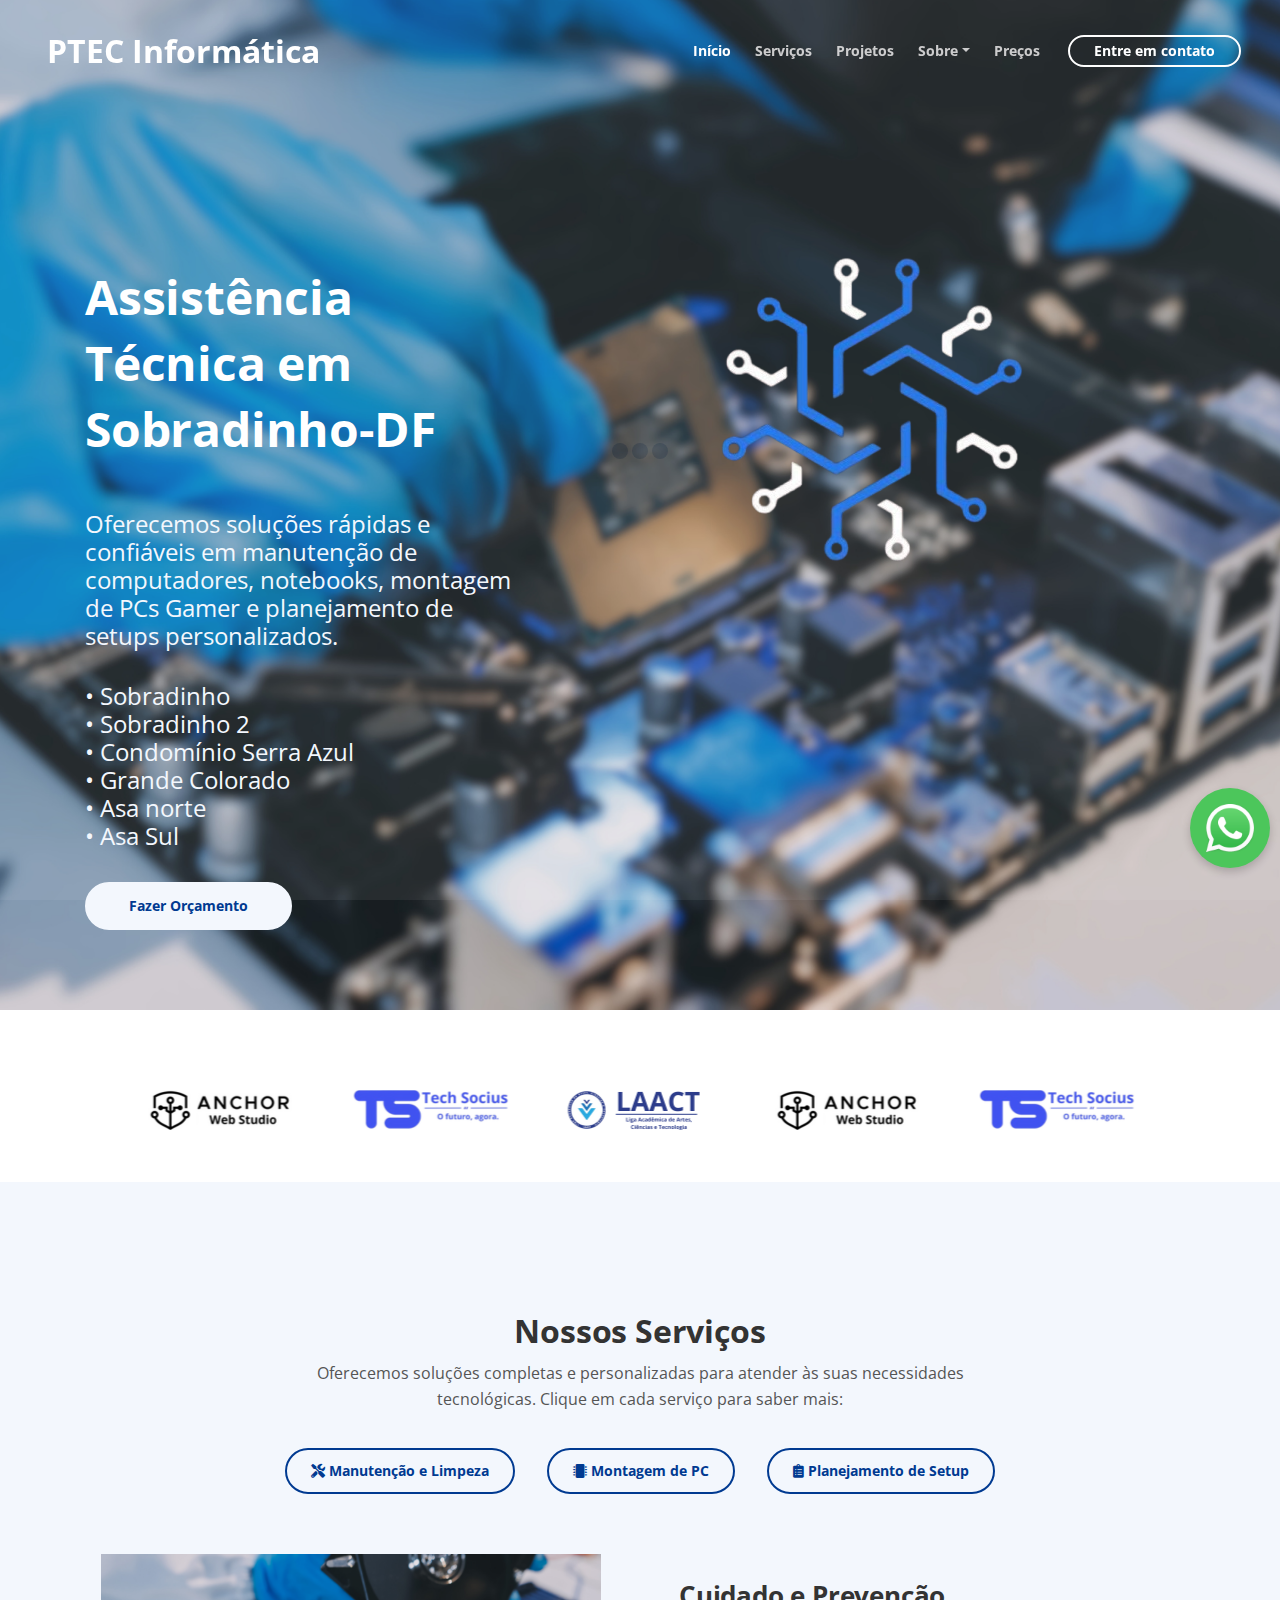
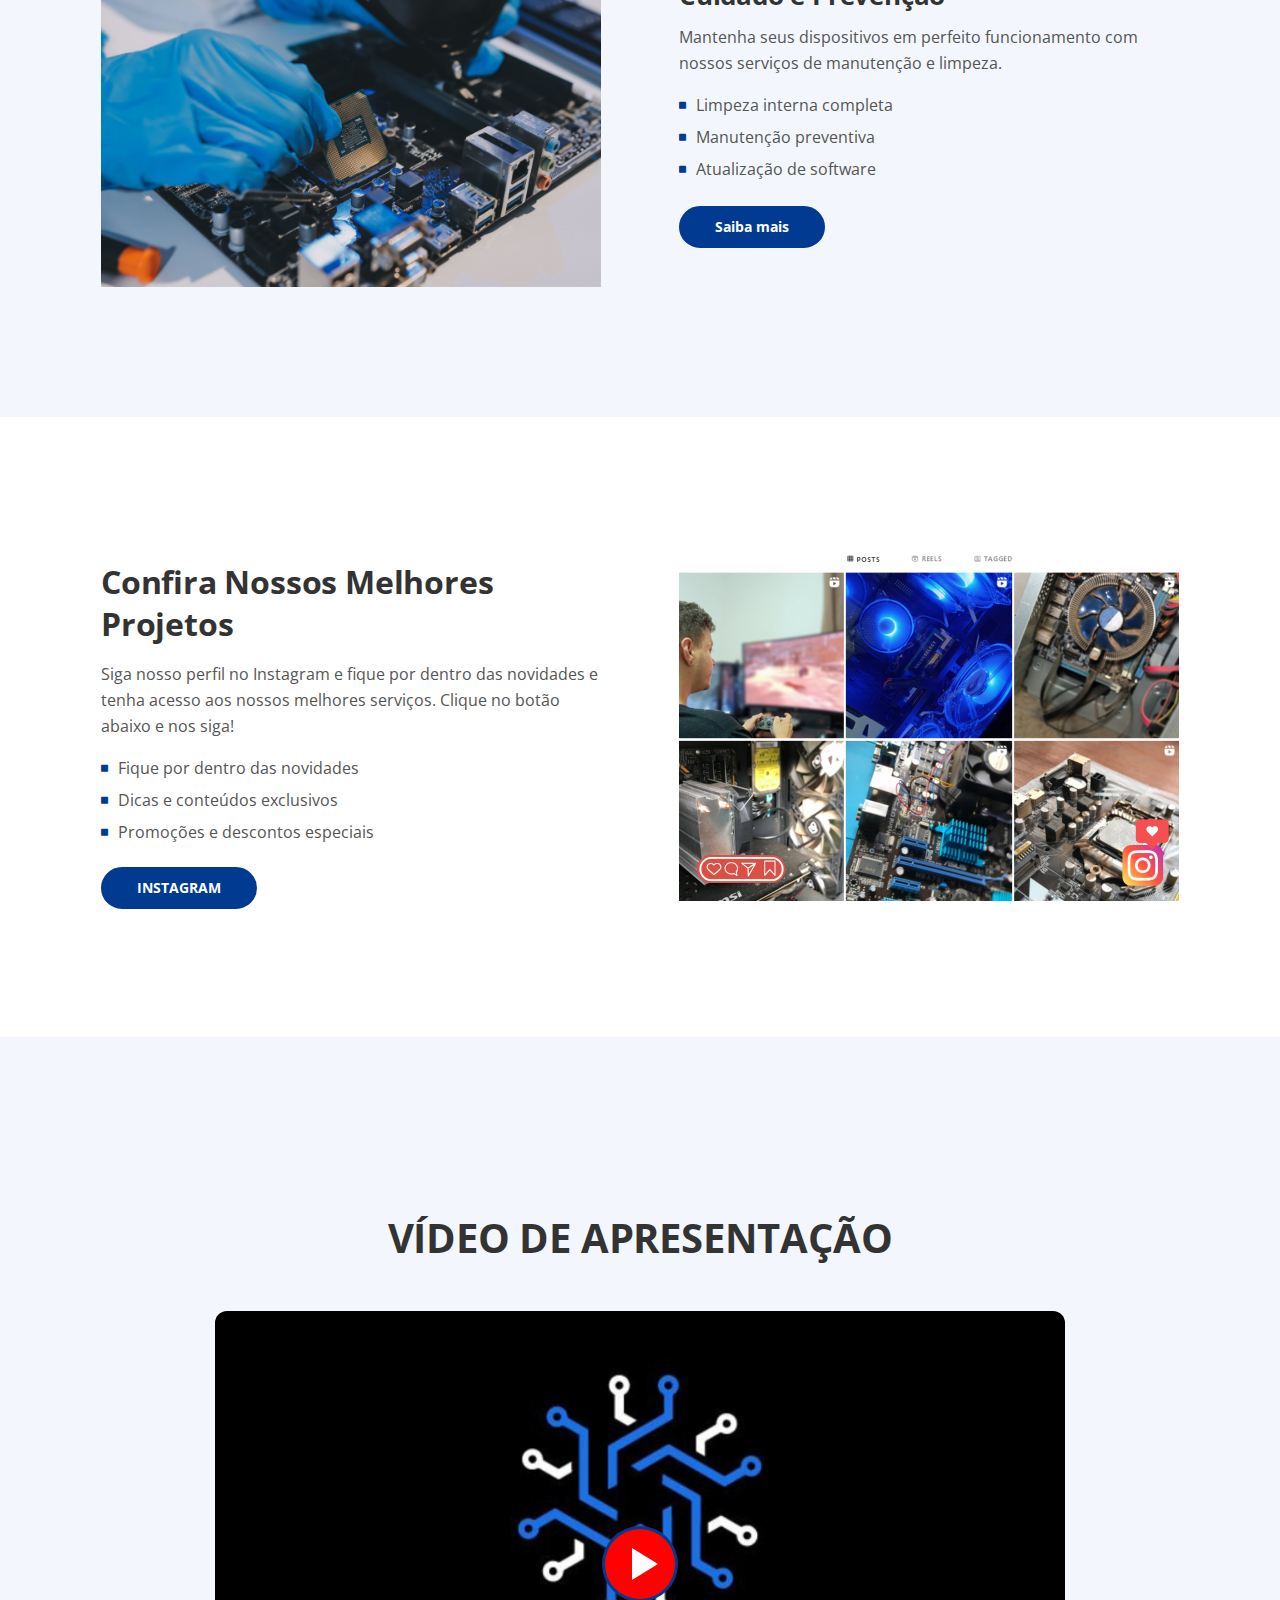
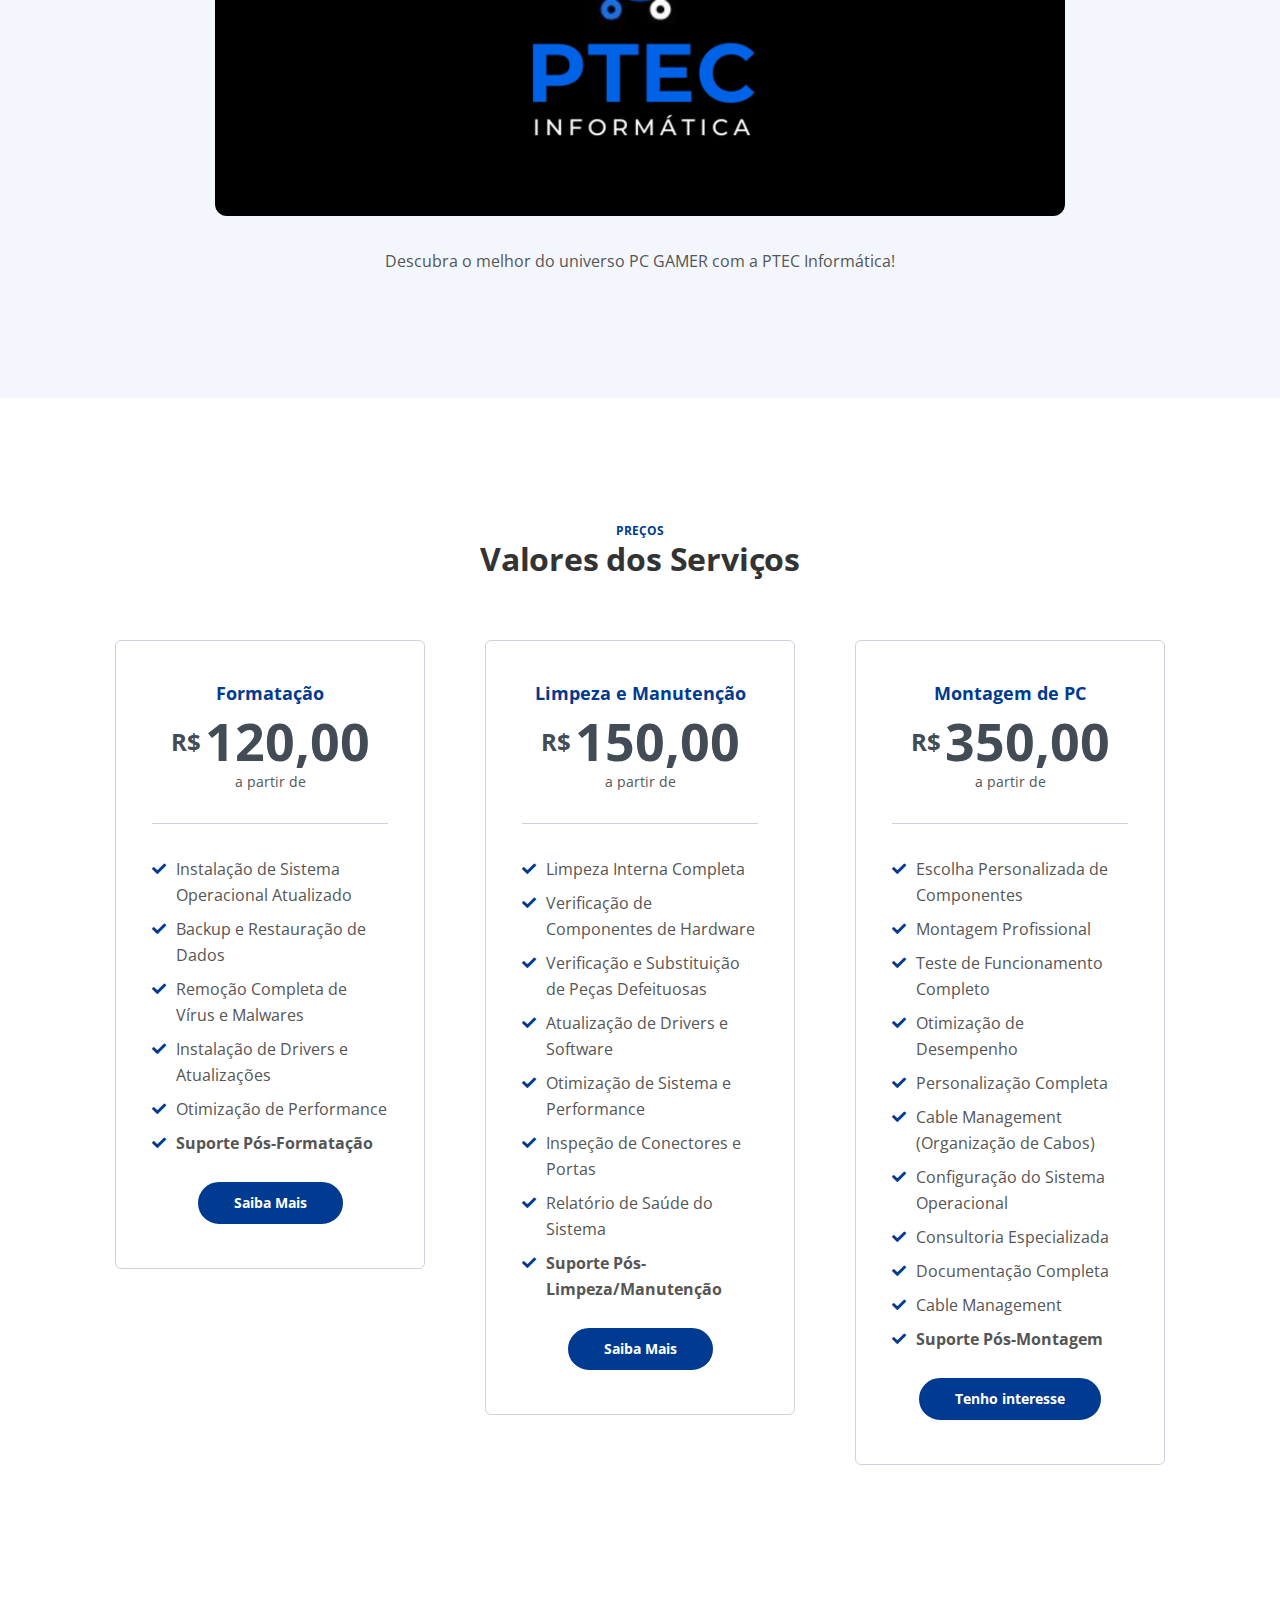
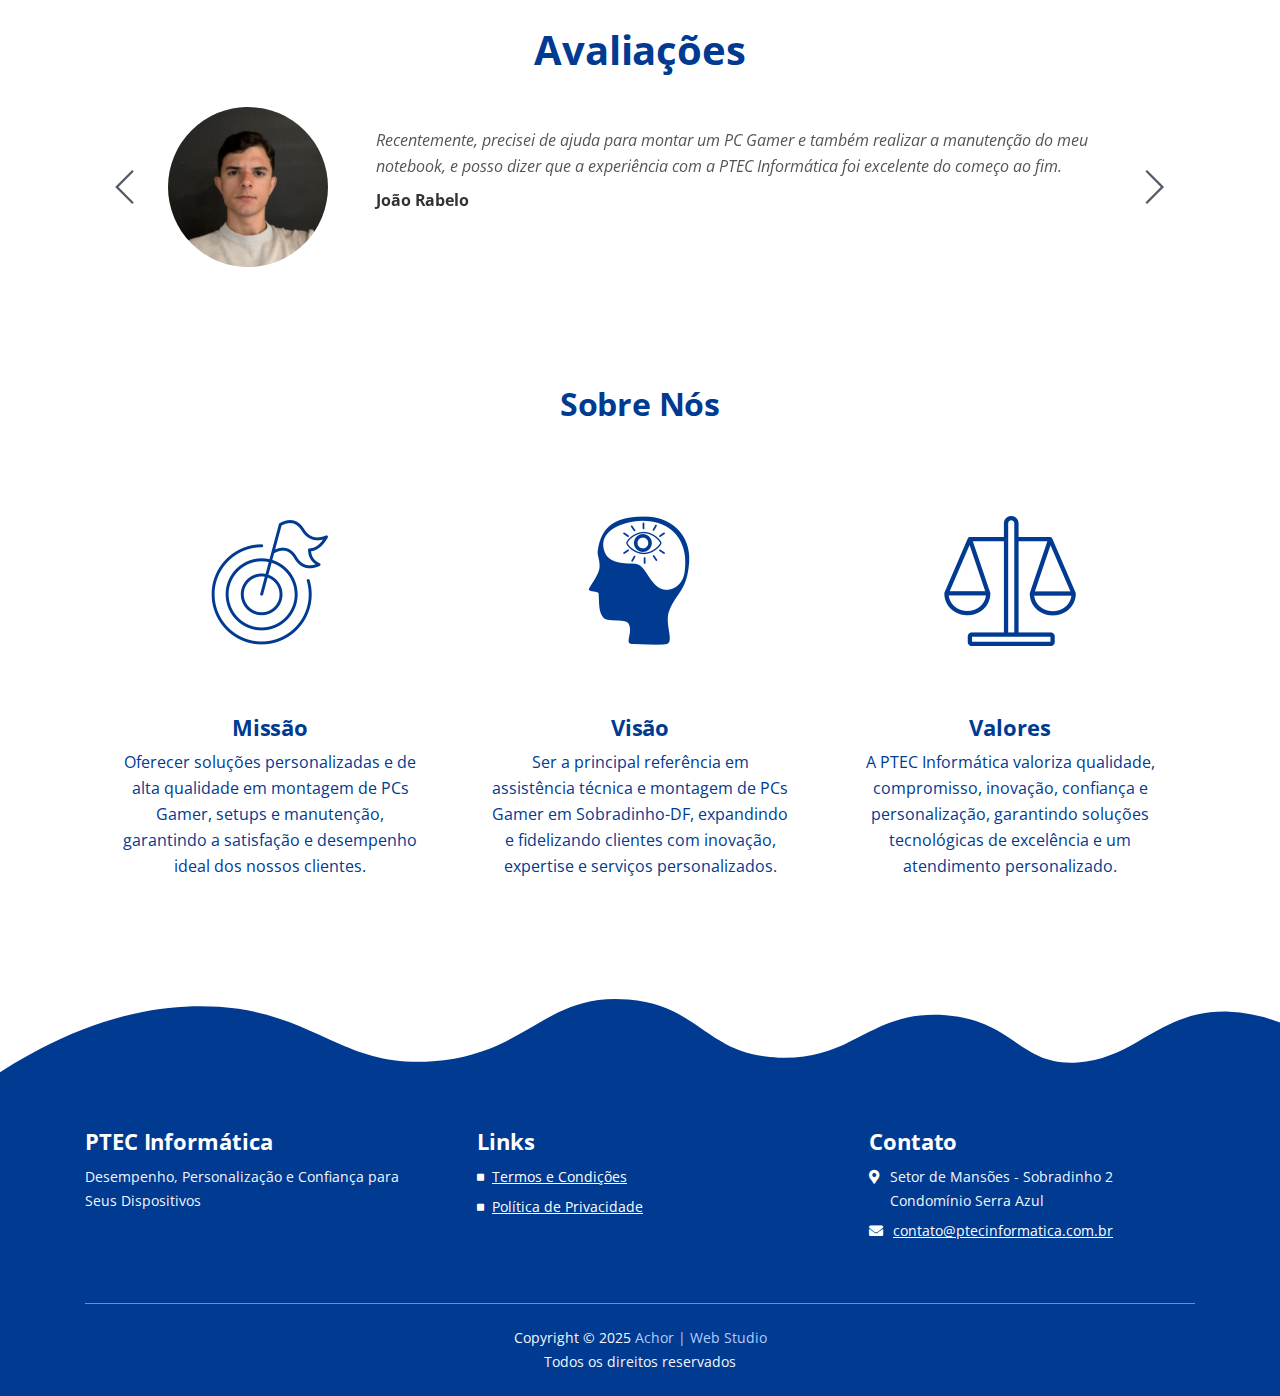
<file: index.html>
<!DOCTYPE html>
<html lang="pt-BR">
<head>
    <meta charset="utf-8">
    <meta name="viewport" content="width=device-width, initial-scale=0.8, maximum-scale=1.0, user-scalable=no, shrink-to-fit=no" >
    
    <!-- SEO Meta Tags -->
    <meta name="description" content="A PTEC Informática oferece serviços de montagem de PC Gamer, planejamento de setups, limpeza e manutenção de computadores em Sobradinho, Sobradinho 2, Condomínio Serra Azul e Grande Colorado. Qualidade e confiança ao seu alcance!">
    <meta name="author" content="PTEC Informática - Sobradinho-DF">

    <!-- OG Meta Tags to improve the way the post looks when you share the page on LinkedIn, Facebook, Google+ -->
    <meta property="og:site_name" content="PTEC Informática" /> <!-- Nome do site -->
    <meta property="og:site" content="https://www.ptecinformatica.com.br" /> <!-- Link do site -->
    <meta property="og:title" content="PTEC Informática - Assistência Técnica em Sobradinho-DF" /> <!-- Título do post compartilhado -->
    <meta property="og:description" content="Montagem de PC Gamer, planejamento de setups, e manutenção de computadores para Sobradinho, Sobradinho 2, Condomínio Serra Azul e Grande Colorado. Confiança e qualidade ao seu alcance!" /> <!-- Descrição do post -->
    <meta property="og:image" content="https://www.ptecinformatica.com.br/assets/images/og-image.jpg" /> <!-- Link para a imagem -->
    <meta property="og:url" content="https://www.ptecinformatica.com.br" /> <!-- URL de destino do post -->
    <meta property="og:type" content="website" />


    <!-- Website Title -->
    <title>Assistência Técnica - PTEC Informática</title>
    
    <!-- Styles -->
    <link href="https://fonts.googleapis.com/css?family=Open+Sans:400,400i,700&display=swap&subset=latin-ext" rel="stylesheet">
    <link href="css/bootstrap.css" rel="stylesheet">
    <link href="css/fontawesome-all.css" rel="stylesheet">
    <link href="css/swiper.css" rel="stylesheet">
	<link href="css/magnific-popup.css" rel="stylesheet">
	<link href="css/styles.css" rel="stylesheet">
	
	<!-- Favicon  -->
    <link rel="icon" href="images/favicon.png">
</head>
<body data-spy="scroll" data-target=".fixed-top">
    
    <!-- Preloader -->
	<div class="spinner-wrapper">
        <div class="spinner">
            <div class="bounce1"></div>
            <div class="bounce2"></div>
            <div class="bounce3"></div>
        </div>
    </div>
    <!-- end of preloader -->
    

    <!-- Navigation -->
    <nav class="navbar navbar-expand-lg navbar-dark navbar-custom fixed-top">
        <div class="container">

            <a class="navbar-brand logo-text page-scroll" href="index.html">PTEC Informática</a>

            <!-- <a class="navbar-brand logo-image" href="index.html"><img src="images/logo.svg" alt="alternative"></a>  -->
            
            <!-- Mobile Menu Toggle Button -->
            <button class="navbar-toggler" type="button" data-toggle="collapse" data-target="#navbarsExampleDefault" aria-controls="navbarsExampleDefault" aria-expanded="false" aria-label="Toggle navigation">
                <span class="navbar-toggler-awesome fas fa-bars"></span>
                <span class="navbar-toggler-awesome fas fa-times"></span>
            </button>
            <!-- end of mobile menu toggle button -->

            <div class="collapse navbar-collapse" id="navbarsExampleDefault">
                <ul class="navbar-nav ml-auto">
                    <li class="nav-item">
                        <a class="nav-link page-scroll" href="#header">Início <span class="sr-only">(atual)</span></a>
                    </li>
                    <li class="nav-item">
                        <a class="nav-link page-scroll" href="#features">Serviços</a>
                    </li>
                    <li class="nav-item">
                        <a class="nav-link page-scroll" href="#details">Projetos</a>
                    </li>

                    <!-- Dropdown Menu -->          
                    <li class="nav-item dropdown">
                        <a class="nav-link dropdown-toggle page-scroll" href="#video" id="navbarDropdown" role="button" aria-haspopup="true" aria-expanded="false">Sobre</a>
                        <div class="dropdown-menu" aria-labelledby="navbarDropdown">
                            <a class="dropdown-item" href="terms-conditions.html"><span class="item-text">Termos e Condições</span></a>
                            <div class="dropdown-items-divide-hr"></div>
                            <a class="dropdown-item" href="privacy-policy.html"><span class="item-text">Política de Privacidade</span></a>
                        </div>
                    </li>
                    <!-- end of dropdown menu -->

                    <li class="nav-item">
                        <a class="nav-link page-scroll" href="#pricing">Preços</a>
                    </li>
                </ul>
                <span class="nav-item">
                    <a class="btn-outline-sm" target="_blank" href="https://wa.me/556199392424?text=Ol%C3%A1%21%20Gostaria%20de%20fazer%20um%20or%C3%A7amento">Entre em contato</a>
                </span>
            </div>
        </div> <!-- end of container -->
    </nav> <!-- end of navbar -->
    <!-- end of navigation -->


    <!-- Header -->
    <header id="header" class="header">
        <div class="header-content">
            <div class="container">
                <div class="row">
                    <div class="col-lg-6 col-xl-5">
                        <div class="text-container">
                            <h1 style="font-size: 3rem; margin-bottom: 3rem;">Assistência Técnica em Sobradinho-DF</h1>
                            <p style="text-align: left; font-size: 1.5rem" class="p-large">Oferecemos soluções rápidas e confiáveis em manutenção de computadores, notebooks, montagem de PCs Gamer e planejamento de setups personalizados.</p>
                            <p style="text-align: left; font-size: 1.5rem" class="p-large">
                                &bull; Sobradinho <br>&bull; Sobradinho 2 <br>&bull; Condomínio Serra Azul <br>&bull; Grande Colorado <br>&bull; Asa norte <br>&bull; Asa Sul
                            </p>
                            <a class="btn-solid-lg page-scroll" href="https://wa.me/556199392424?text=Ol%C3%A1%21%20Gostaria%20de%20fazer%20um%20or%C3%A7amento" target="_blank">Fazer Orçamento</a>
                        </div> <!-- end of text-container -->
                    </div> <!-- end of col -->
                    <div class="col-lg-6 col-xl-7">
                        <div class="image-container">
                            <div class="img-wrapper">
                                <a class="page-scroll" href="#cards-1"><img class="img-fluid " src="images/header-software-app.png" alt="Logo Assistência Técnica Sobradinho PTEC Informática"></a>
                            </div> <!-- end of img-wrapper -->
                        </div> <!-- end of image-container -->
                    </div> <!-- end of col -->
                </div> <!-- end of row -->
            </div> <!-- end of container -->
        </div> <!-- end of header-content -->
    </header> <!-- end of header -->
    <!-- end of header -->


    <!-- Customers -->
    <div class="slider-1">
        <div class="container">
            <div class="row">
                <div class="col-lg-12">
                    
                    <!-- Image Slider -->
                    <div class="slider-container">
                        <div class="swiper-container image-slider">
                            <div class="swiper-wrapper">
                                <div class="swiper-slide">
                                        <a target="_blank" href="https://www.instagram.com/aws.agencia/"><img class="img-fluid" src="images/customer-logo-1.png" alt="alternative"></a>
                                </div>
                                <div class="swiper-slide">
                                        <a target="_blank" href="https://www.techsocius.com/"><img class="img-fluid" src="images/customer-logo-2.png" alt="alternative"></a>
                                </div>
                                <div class="swiper-slide">
                                        <a target="_blank" href="https://laact.com.br/"><img class="img-fluid" src="images/customer-logo-3.png" alt="alternative"></a>
                                </div>
                            </div> <!-- end of swiper-wrapper -->
                        </div> <!-- end of swiper container -->
                    </div> <!-- end of slider-container -->
                    <!-- end of image slider -->

                </div> <!-- end of col -->
            </div> <!-- end of row -->
        </div> <!-- end of container -->
    </div> <!-- end of slider-1 -->
    <!-- end of customers -->

    
    <!-- Features -->
    <div id="features" class="tabs">
        <div class="container">
            <div class="row">
                <div class="col-lg-12">
                    <h2 class="h2-heading">Nossos Serviços</h2>
                    <p class="p-heading">Oferecemos soluções completas e personalizadas para atender às suas necessidades tecnológicas. Clique em cada serviço para saber mais:</p>
                </div> <!-- end of col -->
            </div> <!-- end of row -->
            <div class="row">
                <div class="col-lg-12">

                    <!-- Tabs Links -->
                    <ul class="nav nav-tabs" id="argoTabs" role="tablist" style="text-align: center; margin-top: -2rem;">
                        <li style="margin: 1rem;" class="nav-item">
                            <a class="btn-outline-sm active" id="nav-tab-1" data-toggle="tab" href="#tab-1" role="tab" aria-controls="tab-1" aria-selected="true"><i class="fas fa-tools"></i> Manutenção e Limpeza</a>
                        </li>
                        <li style="margin: 1rem;" class="nav-item">
                            <a class="btn-outline-sm" id="nav-tab-2" data-toggle="tab" href="#tab-2" role="tab" aria-controls="tab-2" aria-selected="false"><i class="fas fa-microchip"></i> Montagem de PC</a>
                        </li>
                        <li style="margin: 1rem;" class="nav-item">
                            <a class="btn-outline-sm" id="nav-tab-3" data-toggle="tab" href="#tab-3" role="tab" aria-controls="tab-3" aria-selected="false"><i class="fas fa-clipboard-list"></i> Planejamento de Setup</a>
                        </li>
                    </ul>
                    <!-- end of tabs links -->

                    <!-- Tabs Content -->
                    <div class="tab-content" id="argoTabsContent">

                        <!-- Tab -->
                        <div class="tab-pane fade show active" id="tab-1" role="tabpanel" aria-labelledby="tab-1">
                            <div class="row">
                                <div class="col-lg-6">
                                    <div class="image-container">
                                        <img class="img-fluid" src="images/features-1.png" alt="alternative">
                                    </div> <!-- end of image-container -->
                                </div> <!-- end of col -->
                                <div class="col-lg-6">
                                    <div class="text-container">
                                        <h3>Cuidado e Prevenção</h3>
                                        <p>Mantenha seus dispositivos em perfeito funcionamento com nossos serviços de manutenção e limpeza.</p>
                                        <ul class="list-unstyled li-space-lg">
                                            <li class="media">
                                                <i class="fas fa-square"></i>
                                                <div class="media-body">Limpeza interna completa</div>
                                            </li>
                                            <li class="media">
                                                <i class="fas fa-square"></i>
                                                <div class="media-body">Manutenção preventiva</div>
                                            </li>
                                            <li class="media">
                                                <i class="fas fa-square"></i>
                                                <div class="media-body">Atualização de software</div>
                                            </li>
                                        </ul>
                                        <a class="btn-solid-reg popup-with-move-anim" href="#details-lightbox-1">Saiba mais</a>
                                    </div> <!-- end of text-container -->
                                </div> <!-- end of col -->
                            </div> <!-- end of row -->
                        </div> <!-- end of tab-pane -->
                        <!-- end of tab -->

                        <!-- Tab -->
                        <div class="tab-pane fade" id="tab-2" role="tabpanel" aria-labelledby="tab-2">
                            <div class="row">
                                <div class="col-lg-6">
                                    <div class="image-container">
                                        <img class="img-fluid" src="images/features-2.png" alt="alternative">
                                    </div> <!-- end of image-container -->
                                </div> <!-- end of col -->
                                <div class="col-lg-6">
                                    <div class="text-container">
                                        <h3>Máquinas Personalizadas</h3>
                                        <p>Oferecemos serviços especializados de montagem de computadores. Seja para uso doméstico, profissional ou gaming.</p>
                                        <ul class="list-unstyled li-space-lg">
                                            <li class="media">
                                                <i class="fas fa-square"></i>
                                                <div class="media-body">Personalização Completa</div>
                                            </li>
                                            <li class="media">
                                                <i class="fas fa-square"></i>
                                                <div class="media-body">Orientação Especializada</div>
                                            </li>
                                            <li class="media">
                                                <i class="fas fa-square"></i>
                                                <div class="media-body">Montagem Profissional</div>
                                            </li>
                                        </ul>
                                        <a class="btn-solid-reg popup-with-move-anim" href="#details-lightbox-2">Saiba mais</a>
                                    </div> <!-- end of text-container -->
                                </div> <!-- end of col -->
                            </div> <!-- end of row -->
                        </div> <!-- end of tab-pane -->
                        <!-- end of tab -->

                        <!-- Tab -->
                        <div class="tab-pane fade" id="tab-3" role="tabpanel" aria-labelledby="tab-3">
                            <div class="row">
                                <div class="col-lg-6">
                                    <div class="image-container">
                                        <img class="img-fluid" src="images/features-3.png" alt="alternative">
                                    </div> <!-- end of image-container -->
                                </div> <!-- end of col -->
                                <div class="col-lg-6">
                                    <div class="text-container">
                                        <h3>Conforto e Eficiência </h3>
                                        <p>Planejamos setups para oferecer a melhor experiência de uso, seja para trabalho, estudos ou entretenimento.</p>
                                        <ul class="list-unstyled li-space-lg">
                                            <li class="media">
                                                <i class="fas fa-square"></i>
                                                <div class="media-body">Design Sob Medida</div>
                                            </li>
                                            <li class="media">
                                                <i class="fas fa-square"></i>
                                                <div class="media-body">Ergonomia Prioritária</div>
                                            </li>
                                            <li class="media">
                                                <i class="fas fa-square"></i>
                                                <div class="media-body">Soluções Tecnológicas</div>
                                            </li>
                                        </ul>
                                        <a class="btn-solid-reg popup-with-move-anim" href="#details-lightbox-3">Saiba mais</a>
                                    </div> <!-- end of text-container -->
                                </div> <!-- end of col -->
                            </div> <!-- end of row -->
                        </div> <!-- end of tab-pane -->
                        <!-- end of tab -->
                        
                    </div> <!-- end of tab content -->
                    <!-- end of tabs content -->

                </div> <!-- end of col -->
            </div> <!-- end of row -->
        </div> <!-- end of container -->
    </div> <!-- end of tabs -->
    <!-- end of features -->


    <!-- Details Lightboxes -->
    <!-- Details Lightbox 1 -->
	<div id="details-lightbox-1" class="lightbox-basic zoom-anim-dialog mfp-hide">
        <div class="container">
            <div class="row">
                <button title="Close (Esc)" type="button" class="mfp-close x-button">×</button>
                <div class="col-lg-8">
                    <div class="image-container">
                        <img class="img-fluid" src="images/details-lightbox.png" alt="alternative">
                    </div> <!-- end of image-container -->
                </div> <!-- end of col -->
                <div class="col-lg-4">
                    <h3>Manutenção e Limpeza</h3>
                    <hr>
                    <h5>Cuidado e Prevenção</h5>
                    <p>Trabalhamos com a prevenção de problemas, análise dos componentes e limpeza completa aliada à manutenção, garantindo desempenho e durabilidade para seus dispositivos. Nossos clientes possuem como garantia:</p>
                    <ul class="list-unstyled li-space-lg">
                        <li class="media">
                            <i class="fas fa-square"></i><div class="media-body">Prevenção Proativa</div>
                        </li>
                        <li class="media">
                            <i class="fas fa-square"></i><div class="media-body">Análise Detalhada</div>
                        </li>
                        <li class="media">
                            <i class="fas fa-square"></i><div class="media-body">Limpeza Profunda</div>
                        </li>
                        <li class="media">
                            <i class="fas fa-square"></i><div class="media-body">Manutenção Especializada</div>
                        </li>
                        <li class="media">
                            <i class="fas fa-square"></i><div class="media-body">Eficiência Garantida</div>
                        </li>
                        <li class="media">
                            <i class="fas fa-square"></i><div class="media-body">Maior Durabilidade</div>
                        </li>
                    </ul>
                    <a class="btn-solid-reg mfp-close" href="https://wa.me/556199392424?text=Ol%C3%A1%21%20Gostaria%20de%20fazer%20um%20or%C3%A7amento" target="_blank">Saiba mais</a> <a class="btn-outline-reg mfp-close as-button" href="#screenshots">Voltar</a>
                </div> <!-- end of col -->
            </div> <!-- end of row -->
        </div> <!-- end of container -->
    </div> <!-- end of lightbox-basic -->
    <!-- end of details lightbox 1 -->


    <!-- Details Lightbox 2 -->
	<div id="details-lightbox-2" class="lightbox-basic zoom-anim-dialog mfp-hide">
        <div class="container">+
            <div class="row">
                <button title="Close (Esc)" type="button" class="mfp-close x-button">×</button>
                <div class="col-lg-8">
                    <div class="image-container">
                        <img class="img-fluid" src="images/details-lightbox.png" alt="alternative">
                    </div> <!-- end of image-container -->
                </div> <!-- end of col -->
                <div class="col-lg-4">
                    <h3>Montagem de Computadores</h3>
                    <hr>
                    <h5>Computadores Personalizados</h5>
                    <p>Transforme suas ideias em realidade com a PTEC Informática! Montamos computadores personalizados para oferecer o máximo desempenho e eficiência, ajustados às suas necessidades.</p>
                    <ul class="list-unstyled li-space-lg">
                        <li class="media">
                            <i class="fas fa-square"></i><div class="media-body">Personalização Total</div>
                        </li>
                        <li class="media">
                            <i class="fas fa-square"></i><div class="media-body">Desempenho Otimizado</div>
                        </li>
                        <li class="media">
                            <i class="fas fa-square"></i><div class="media-body">Consultoria Especializada</div>
                        </li>
                        <li class="media">
                            <i class="fas fa-square"></i><div class="media-body">Montagem Profissional</div>
                        </li>
                        <li class="media">
                            <i class="fas fa-square"></i><div class="media-body">Teste Completo</div>
                        </li>
                        <li class="media">
                            <i class="fas fa-square"></i><div class="media-body">Satisfação Garantida</div>
                        </li>
                    </ul>
                    <a class="btn-solid-reg mfp-close" href="https://wa.me/556199392424?text=Ol%C3%A1%21%20Gostaria%20de%20fazer%20um%20or%C3%A7amento" target="_blank">Saiba mais</a> <a class="btn-outline-reg mfp-close as-button" href="#screenshots">Voltar</a>
                </div> <!-- end of col -->
            </div> <!-- end of row -->
        </div> <!-- end of container -->
    </div> <!-- end of lightbox-basic -->
    <!-- end of details lightbox 2 -->


    <!-- Details Lightbox 3 -->
	<div id="details-lightbox-3" class="lightbox-basic zoom-anim-dialog mfp-hide">
        <div class="container">
            <div class="row">
                <button title="Close (Esc)" type="button" class="mfp-close x-button">×</button>
                <div class="col-lg-8">
                    <div class="image-container">
                        <img class="img-fluid" src="images/details-lightbox.png" alt="alternative">
                    </div> <!-- end of image-container -->
                </div> <!-- end of col -->
                <div class="col-lg-4">
                    <h3>Planejamento de Setup</h3>
                    <hr>
                    <h5>Conforto e Eficiência </h5>
                    <p>Crie o ambiente perfeito com a PTEC Informática! Planejamos setups personalizados que combinam conforto, produtividade e estilo, adaptados às suas necessidades.</p>
                    <ul class="list-unstyled li-space-lg">
                        <li class="media">
                            <i class="fas fa-square"></i><div class="media-body">Planejamento Personalizado</div>
                        </li>
                        <li class="media">
                            <i class="fas fa-square"></i><div class="media-body">Ergonomia Prioritária</div>
                        </li>
                        <li class="media">
                            <i class="fas fa-square"></i><div class="media-body">Design Funcional</div>
                        </li>
                        <li class="media">
                            <i class="fas fa-square"></i><div class="media-body">Integração de Tecnologia</div>
                        </li>
                        <li class="media">
                            <i class="fas fa-square"></i><div class="media-body">Aproveitamento de Espaço</div>
                        </li>
                        <li class="media">
                            <i class="fas fa-square"></i><div class="media-body">Consultoria Especializada</div>
                        </li>
                    </ul>
                    <a class="btn-solid-reg mfp-close" href="https://wa.me/556199392424?text=Ol%C3%A1%21%20Gostaria%20de%20fazer%20um%20or%C3%A7amento" target="_blank">Saiba mais</a> <a class="btn-outline-reg mfp-close as-button" href="#screenshots">Voltar</a>
                </div> <!-- end of col -->
            </div> <!-- end of row -->
        </div> <!-- end of container -->
    </div> <!-- end of lightbox-basic -->
    <!-- end of details lightbox 3 -->
    <!-- end of details lightboxes -->


    <!-- Details -->
    <div id="details" class="basic-1">
        <div class="container">
            <div class="row">
                <div class="col-lg-6">
                    <div class="text-container">
                        <h2>Confira Nossos Melhores Projetos</h2>
                        <p>Siga nosso perfil no Instagram e fique por dentro das novidades e tenha acesso aos nossos melhores serviços. Clique no botão abaixo e nos siga! </p>
                        <ul class="list-unstyled li-space-lg">
                            <li class="media">
                                <i class="fas fa-square"></i>
                                <div class="media-body">Fique por dentro das novidades</div>
                            </li>
                            <li class="media">
                                <i class="fas fa-square"></i>
                                <div class="media-body">Dicas e conteúdos exclusivos</div>
                            </li>
                            <li class="media">
                                <i class="fas fa-square"></i>
                                <div class="media-body">Promoções e descontos especiais</div>
                            </li>
                        </ul>
                        <a class="btn-solid-reg page-scroll" target="_blank" href="https://www.instagram.com/ptec_sob/">INSTAGRAM</a>
                    </div> <!-- end of text-container -->
                </div> <!-- end of col -->
                <div class="col-lg-6">
                    <div class="image-container">
                        <a  target="_blank" href="https://www.instagram.com/ptec_sob/"><img class="img-fluid" src="images/details.png" alt="alternative"></a>
                    </div> <!-- end of image-container -->
                </div> <!-- end of col -->
            </div> <!-- end of row -->
        </div> <!-- end of container -->
    </div> <!-- end of basic-1 -->
    <!-- end of details -->


    <!-- Video -->
    <div id="video" class="basic-2">
        <div class="container">
            <h1 style="text-align: center; margin: 3rem;">VÍDEO DE APRESENTAÇÃO</h1>
            <div class="row">
                <div class="col-lg-12">

                    <!-- Video Preview -->
                    <div class="image-container">
                        <div class="video-wrapper">
                            <a class="popup-youtube" target="_blank" href="https://www.instagram.com/reel/C7pGv8yuvOe/?utm_source=ig_web_copy_link&igsh=MzRlODBiNWFlZA==" data-effect="fadeIn">
                                <img class="img-fluid" src="images/video-image.png" alt="alternative">
                                <span class="video-play-button">
                                    <span></span>
                                </span>
                            </a>
                        </div> <!-- end of video-wrapper -->
                    </div> <!-- end of image-container -->
                    <!-- end of video preview -->

                    <div class="p-heading">Descubra o melhor do universo PC GAMER com a PTEC Informática!</div>        
                </div> <!-- end of col -->
            </div> <!-- end of row -->
        </div> <!-- end of container -->
    </div> <!-- end of basic-2 -->
    <!-- end of video -->


    <!-- Pricing -->
    <div id="pricing" class="cards-2">
        <div class="container">
            <div class="row">
                <div class="col-lg-12">
                    <div class="above-heading">PREÇOS</div>
                    <h2 class="h2-heading">Valores dos Serviços</h2>
                </div> <!-- end of col -->
            </div> <!-- end of row -->
            <div class="row">
                <div class="col-lg-12">

                    <!-- Card-->
                    <div class="card">
                        <div class="card-body">
                            <div class="card-title">Formatação</div>
                            <div class="price"><span class="currency">R$</span><span class="value">120,00</span></div>
                            <div class="frequency">a partir de</div>
                            <div class="divider"></div>
                            <ul class="list-unstyled li-space-lg">
                                <li class="media">
                                    <i class="fas fa-check"></i><div class="media-body">Instalação de Sistema Operacional Atualizado</div>
                                </li>
                                <li class="media">
                                    <i class="fas fa-check"></i><div class="media-body">Backup e Restauração de Dados</div>
                                </li>
                                <li class="media">
                                    <i class="fas fa-check"></i><div class="media-body">Remoção Completa de Vírus e Malwares</div>
                                </li>
                                <li class="media">
                                    <i class="fas fa-check"></i><div class="media-body">Instalação de Drivers e Atualizações</div>
                                </li>
                                <li class="media">
                                    <i class="fas fa-check"></i><div class="media-body">Otimização de Performance</div>
                                </li>
                                <li class="media">
                                    <i class="fas fa-check"></i><div class="media-body"><strong>Suporte Pós-Formatação</strong></div>
                                </li>
                            </ul>
                            <div class="button-wrapper">
                                <a class="btn-solid-reg page-scroll" href="https://wa.me/556199392424?text=Ol%C3%A1%21%20Gostaria%20de%20saber%20mais%20sobre%20o%20servi%C3%A7o%20de%20forma%C3%A7%C3%A3o%20de%20computadores" target="_blank">Saiba Mais</a>
                            </div>
                        </div>
                    </div> <!-- end of card -->
                    <!-- end of card -->

                    <div class="card">
                        <div class="card-body">
                            <div class="card-title">Limpeza e Manutenção</div>
                            <div class="price"><span class="currency">R$</span><span class="value">150,00</span></div>
                            <div class="frequency">a partir de</div>
                            <div class="divider"></div>
                            <ul class="list-unstyled li-space-lg">
                                <li class="media">
                                    <i class="fas fa-check"></i><div class="media-body">Limpeza Interna Completa</div>
                                </li>
                                <li class="media">
                                    <i class="fas fa-check"></i><div class="media-body">Verificação de Componentes de Hardware</div>
                                </li>
                                <li class="media">
                                    <i class="fas fa-check"></i><div class="media-body">Verificação e Substituição de Peças Defeituosas</div>
                                </li>
                                <li class="media">
                                    <i class="fas fa-check"></i><div class="media-body">Atualização de Drivers e Software</div>
                                </li>
                                <li class="media">
                                    <i class="fas fa-check"></i><div class="media-body">Otimização de Sistema e Performance</div>
                                </li>
                                <li class="media">
                                    <i class="fas fa-check"></i><div class="media-body">Inspeção de Conectores e Portas</div>
                                </li>
                                <li class="media">
                                    <i class="fas fa-check"></i><div class="media-body">Relatório de Saúde do Sistema</div>
                                </li>
                                <li class="media">
                                    <i class="fas fa-check"></i><div class="media-body"><strong>Suporte Pós-Limpeza/Manutenção</strong></div>
                                </li>
                            </ul>
                            <div class="button-wrapper">
                                <a class="btn-solid-reg page-scroll" target="_blank" href="https://wa.me/556199392424?text=Ol%C3%A1%21%20Gostaria%20de%20saber%20mais%20sobre%20o%20servi%C3%A7o%20de%20limpeza%20e%20manuten%C3%A7%C3%A3o%20de%20computadores">Saiba Mais</a>
                            </div>
                        </div>
                    </div> <!-- end of card -->
                    <!-- end of card -->

                    <!-- Card-->
                    <div class="card">
                        <!--<div class="label">
                            <p class="best-value">Best Value</p>
                        </div> -->
                        <div class="card-body">
                            <div class="card-title">Montagem de PC</div>
                            <div class="price"><span class="currency">R$</span><span class="value">350,00</span></div>
                            <div class="frequency">a partir de</div>
                            <div class="divider"></div>
                            <ul class="list-unstyled li-space-lg">
                                <li class="media">
                                    <i class="fas fa-check"></i><div class="media-body">Escolha Personalizada de Componentes</div>
                                </li>
                                <li class="media">
                                    <i class="fas fa-check"></i><div class="media-body">Montagem Profissional</div>
                                </li>
                                <li class="media">
                                    <i class="fas fa-check"></i><div class="media-body">Teste de Funcionamento Completo</div>
                                </li>
                                <li class="media">
                                    <i class="fas fa-check"></i><div class="media-body">Otimização de Desempenho</div>
                                </li>
                                <li class="media">
                                    <i class="fas fa-check"></i><div class="media-body">Personalização Completa</div>
                                </li>
                                <li class="media">
                                    <i class="fas fa-check"></i><div class="media-body">Cable Management (Organização de Cabos)</div>
                                </li>
                                <li class="media">
                                    <i class="fas fa-check"></i><div class="media-body">Configuração do Sistema Operacional</div>
                                </li>
                                <li class="media">
                                    <i class="fas fa-check"></i><div class="media-body">Consultoria Especializada</div>
                                </li>
                                <li class="media">
                                    <i class="fas fa-check"></i><div class="media-body">Documentação Completa</div>
                                </li>
                                <li class="media">
                                    <i class="fas fa-check"></i><div class="media-body">Cable Management</div>
                                </li>
                                <li class="media">
                                    <i class="fas fa-check"></i><div class="media-body"><strong>Suporte Pós-Montagem</strong></div>
                                </li>
                            </ul>
                            <div class="button-wrapper">
                                <a target="_blank" class="btn-solid-reg page-scroll" href="https://wa.me/556199392424?text=Ol%C3%A1%21%20Gostaria%20de%20saber%20mais%20sobre%20o%20servi%C3%A7o%20de%20montagem%20de%20computador
                                ">Tenho interesse</a>
                            </div>
                        </div>
                    </div> <!-- end of card -->
                    <!-- end of card -->

                </div> <!-- end of col -->
            </div> <!-- end of row -->
        </div> <!-- end of container -->
    </div> <!-- end of cards-2 -->
    <!-- end of pricing -->


    <!-- Testimonials -->
    <div class="slider-2">
        <div class="container">
            <h1 style="text-align: center; color: #003A91; margin: 2rem;">Avaliações</h1>
            <div class="row">
                <div class="col-lg-12">      
                    
                    <!-- Text Slider -->
                    <div class="slider-container">
                        <div class="swiper-container text-slider">
                            <div class="swiper-wrapper">
                                
                                <!-- Slide -->
                                <div class="swiper-slide">
                                    <div class="image-wrapper">
                                        <img class="img-fluid" src="images/testimonial-1.jpg" alt="alternative">
                                    </div> <!-- end of image-wrapper -->
                                    <div class="text-wrapper">
                                        <div class="testimonial-text">Recentemente, precisei de ajuda para montar um PC Gamer e também realizar a manutenção do meu notebook, e posso dizer que a experiência com a PTEC Informática foi excelente do começo ao fim.</div>
                                        <div class="testimonial-author">João Rabelo</div>
                                    </div> <!-- end of text-wrapper -->
                                </div> <!-- end of swiper-slide -->
                                <!-- end of slide -->

                                <!-- Slide -->
                                <div class="swiper-slide">
                                    <div class="image-wrapper">
                                        <img class="img-fluid" src="images/testimonial-2.jpg" alt="alternative">
                                    </div> <!-- end of image-wrapper -->
                                    <div class="text-wrapper">
                                        <div class="testimonial-text">Primeiro, a montagem do PC foi impecável. A equipe me ajudou a escolher os melhores componentes, levando em consideração meu orçamento e as minhas necessidades para jogos e trabalho. O atendimento foi super personalizado e me orientaram com muita paciência sobre as melhores opções. O resultado? Um PC rápido e com excelente desempenho!</div>
                                        <div class="testimonial-author">João Rabelo</div>
                                    </div> <!-- end of text-wrapper -->
                                </div> <!-- end of swiper-slide -->
                                <!-- end of slide -->

                                <!-- Slide -->
                                <div class="swiper-slide">
                                    <div class="image-wrapper">
                                        <img class="img-fluid" src="images/testimonial-3.jpg" alt="alternative">
                                    </div> <!-- end of image-wrapper -->
                                    <div class="text-wrapper">
                                        <div class="testimonial-text">Precisei de uma limpeza e manutenção no meu notebook que estava super lento. Eles fizeram uma análise detalhada, removeram vírus, otimizaram o sistema e o deixaram funcionando como novo. Eles também realizaram uma limpeza interna, que fez uma grande diferença no desempenho do meu computador.</div>
                                        <div class="testimonial-author">João Rabelo</div>
                                    </div> <!-- end of text-wrapper -->
                                </div> <!-- end of swiper-slide -->
                                <!-- end of slide -->

                                <!-- Slide -->
                                <div class="swiper-slide">
                                    <div class="image-wrapper">
                                        <img class="img-fluid" src="images/testimonial-4.jpg" alt="alternative">
                                    </div> <!-- end of image-wrapper -->
                                    <div class="text-wrapper">
                                        <div class="testimonial-text">O atendimento foi sempre rápido, eficiente e com um excelente custo-benefício. A PTEC Informática realmente se preocupa com a qualidade e satisfação dos seus clientes. Vou continuar confiando nos serviços deles e com certeza recomendarei para amigos e familiares!</div>
                                        <div class="testimonial-author">Ronda Louis - Online Marketer</div>
                                    </div> <!-- end of text-wrapper -->
                                </div> <!-- end of swiper-slide -->
                                <!-- end of slide -->

                            </div> <!-- end of swiper-wrapper -->
                            
                            <!-- Add Arrows -->
                            <div class="swiper-button-next"></div>
                            <div class="swiper-button-prev"></div>
                            <!-- end of add arrows -->

                        </div> <!-- end of swiper-container -->
                    </div> <!-- end of slider-container -->
                    <!-- end of text slider -->

                </div> <!-- end of col -->
            </div> <!-- end of row -->
        </div> <!-- end of container -->
    </div> <!-- end of slider-2 -->
    <!-- end of testimonials -->

    <!-- Description -->
    <div class="cards-1" id="cards-1">
        <div class="container">
            <div class="row">
                <div class="col-lg-12">
                    <h2 style="color: #003a91;" class="h2-heading"><a style="text-decoration: none; color: #003A91;" href="log-in.html">Sobre Nós</a></h2>
                </div> <!-- end of col -->
            </div> <!-- end of row -->
            <div class="row">
                <div class="col-lg-12">

                    <!-- Card -->
                    <div class="card">
                        <div class="card-image">
                            <img style="border-radius: 5px;" class="img-fluid" src="images/description-1.png" alt="alternative">
                        </div>
                        <div class="card-body">
                            <h4 style="color: #003a91;" class="card-title">Missão</h4>
                            <p style="color: #003a91;">Oferecer soluções personalizadas e de alta qualidade em montagem de PCs Gamer, setups e manutenção, garantindo a satisfação e desempenho ideal dos nossos clientes.</p>
                        </div>
                    </div>
                    <!-- end of card -->

                    <!-- Card -->
                    <div class="card">
                        <div class="card-image">
                            <img style="border-radius: 5px;" class="img-fluid" src="images/description-2.png" alt="alternative">
                        </div>
                        <div class="card-body">
                            <h4 style="color: #003a91;" class="card-title">Visão</h4>
                            <p style="color: #003a91;">Ser a principal referência em assistência técnica e montagem de PCs Gamer em Sobradinho-DF, expandindo e fidelizando clientes com inovação, expertise e serviços personalizados.</p>
                        </div>
                    </div>
                    <!-- end of card -->

                    <!-- Card -->
                    <div class="card">
                        <div class="card-image">
                            <img style="border-radius: 5px;" class="img-fluid" src="images/description-3.png" alt="alternative">
                        </div>
                        <div class="card-body">
                            <h4 style="color: #003a91;" class="card-title">Valores</h4>
                            <p style="color: #003a91;">A PTEC Informática valoriza qualidade, compromisso, inovação, confiança e personalização, garantindo soluções tecnológicas de excelência e um atendimento personalizado.</p>
                        </div>
                    </div>
                    <!-- end of card -->

                </div> <!-- end of col -->
            </div> <!-- end of row -->
        </div> <!-- end of container -->
    </div> <!-- end of cards-1 -->
    <!-- end of description -->

     <!-- Botão flutuante -->
	<a target="_blank" href="https://wa.me/556199392424?text=Ol%C3%A1%21%20Gostaria%20de%20fazer%20um%20or%C3%A7amento"><div class="floating-btn">
		<img src="images/whatsapp.png" alt="Icon">
	  </div></a>
	<!-- Final do botão flutuante -->

    <!-- Botão VLibras -->
	<div vw class="enabled">
        <div vw-access-button class="active"></div>
        <div vw-plugin-wrapper>
            <div class="vw-plugin-top-wrapper"></div>
        </div>
    </div>
    <script src="https://vlibras.gov.br/app/vlibras-plugin.js"></script>
    <script>
        new window.VLibras.Widget('https://vlibras.gov.br/app');
    </script>


    <!-- Footer -->
    <svg class="footer-frame" data-name="Layer 2" xmlns="http://www.w3.org/2000/svg" preserveAspectRatio="none" viewBox="0 0 1920 79"><defs><style>.cls-2{fill:#003a91;}</style></defs><title>footer-frame</title><path class="cls-2" d="M0,72.427C143,12.138,255.5,4.577,328.644,7.943c147.721,6.8,183.881,60.242,320.83,53.737,143-6.793,167.826-68.128,293-60.9,109.095,6.3,115.68,54.364,225.251,57.319,113.58,3.064,138.8-47.711,251.189-41.8,104.012,5.474,109.713,50.4,197.369,46.572,89.549-3.91,124.375-52.563,227.622-50.155A338.646,338.646,0,0,1,1920,23.467V79.75H0V72.427Z" transform="translate(0 -0.188)"/></svg>
    <div class="footer">
        <div class="container">
            <div class="row">
                <div class="col-md-4">
                    <div class="footer-col first">
                        <h4>PTEC Informática</h4>
                        <p class="p-small">Desempenho, Personalização e Confiança para Seus Dispositivos</p>
                    </div>
                </div> <!-- end of col -->
                <div class="col-md-4">
                    <div class="footer-col middle">
                        <h4>Links</h4>
                        <ul class="list-unstyled li-space-lg p-small">
                            <li class="media">
                                <i class="fas fa-square"></i>
                                <div class="media-body"><a class="white" href="#your-link">Termos e Condições</a></div>
                            </li>
                            <li class="media">
                                <i class="fas fa-square"></i>
                                <div class="media-body"><a class="white" href="terms-conditions.html">Política de Privacidade</a></div>
                            </li>
                        </ul>
                    </div>
                </div> <!-- end of col -->
                <div class="col-md-4">
                    <div class="footer-col last">
                        <h4>Contato</h4>
                        <ul class="list-unstyled li-space-lg p-small">
                            <li class="media">
                                <i class="fas fa-map-marker-alt"></i>
                                <div class="media-body"> Setor de Mansões - Sobradinho 2 Condomínio Serra Azul </div>
                            </li>
                            <li class="media">
                                <i class="fas fa-envelope"></i>
                                <div class="media-body"><a class="white" href="mailto:contato@ptecinformatica.com.br">contato@ptecinformatica.com.br</a></div>
                            </li>
                        </ul>
                    </div> 
                </div> <!-- end of col -->
            </div> <!-- end of row -->
        </div> <!-- end of container -->
    </div> <!-- end of footer -->  
    <!-- end of footer -->


    <!-- Copyright -->
    <div class="copyright">
        <div class="container">
            <div class="row">
                <div class="col-lg-12">
                    <p class="p-small">Copyright © 2025 <a style="color: rgb(176, 203, 255);" target="_blank" href="https://www.instagram.com/aws.agencia/">Achor | Web Studio</a><br>
                        Todos os direitos reservados
                    </p>
                </div> <!-- end of col -->
            </div> <!-- enf of row -->
        </div> <!-- end of container -->
    </div> <!-- end of copyright --> 
    <!-- end of copyright -->
    
    	
    <!-- Scripts -->
    <script src="js/jquery.min.js"></script> <!-- jQuery for Bootstrap's JavaScript plugins -->
    <script src="js/popper.min.js"></script> <!-- Popper tooltip library for Bootstrap -->
    <script src="js/bootstrap.min.js"></script> <!-- Bootstrap framework -->
    <script src="js/jquery.easing.min.js"></script> <!-- jQuery Easing for smooth scrolling between anchors -->
    <script src="js/swiper.min.js"></script> <!-- Swiper for image and text sliders -->
    <script src="js/jquery.magnific-popup.js"></script> <!-- Magnific Popup for lightboxes -->
    <script src="js/validator.min.js"></script> <!-- Validator.js - Bootstrap plugin that validates forms -->
    <script src="js/scripts.js"></script> <!-- Custom scripts -->
</body>
</html>
</file>
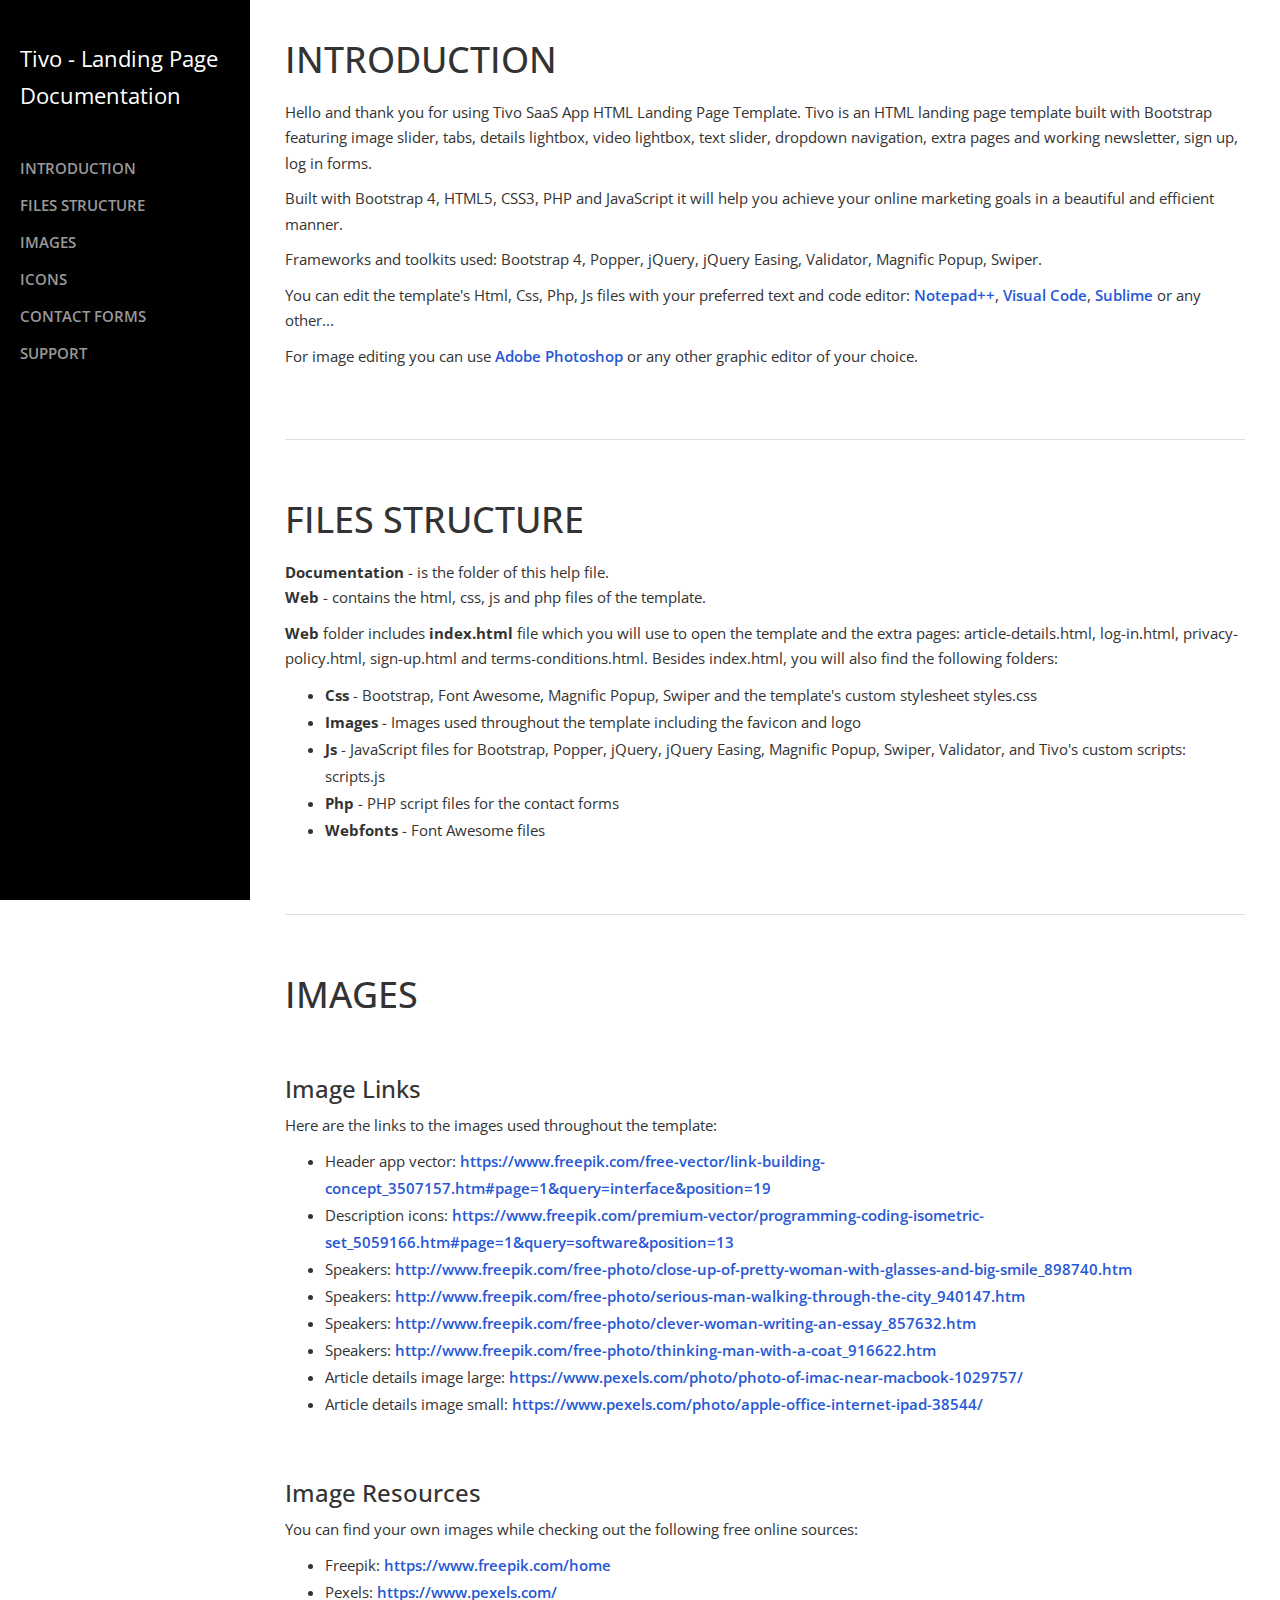
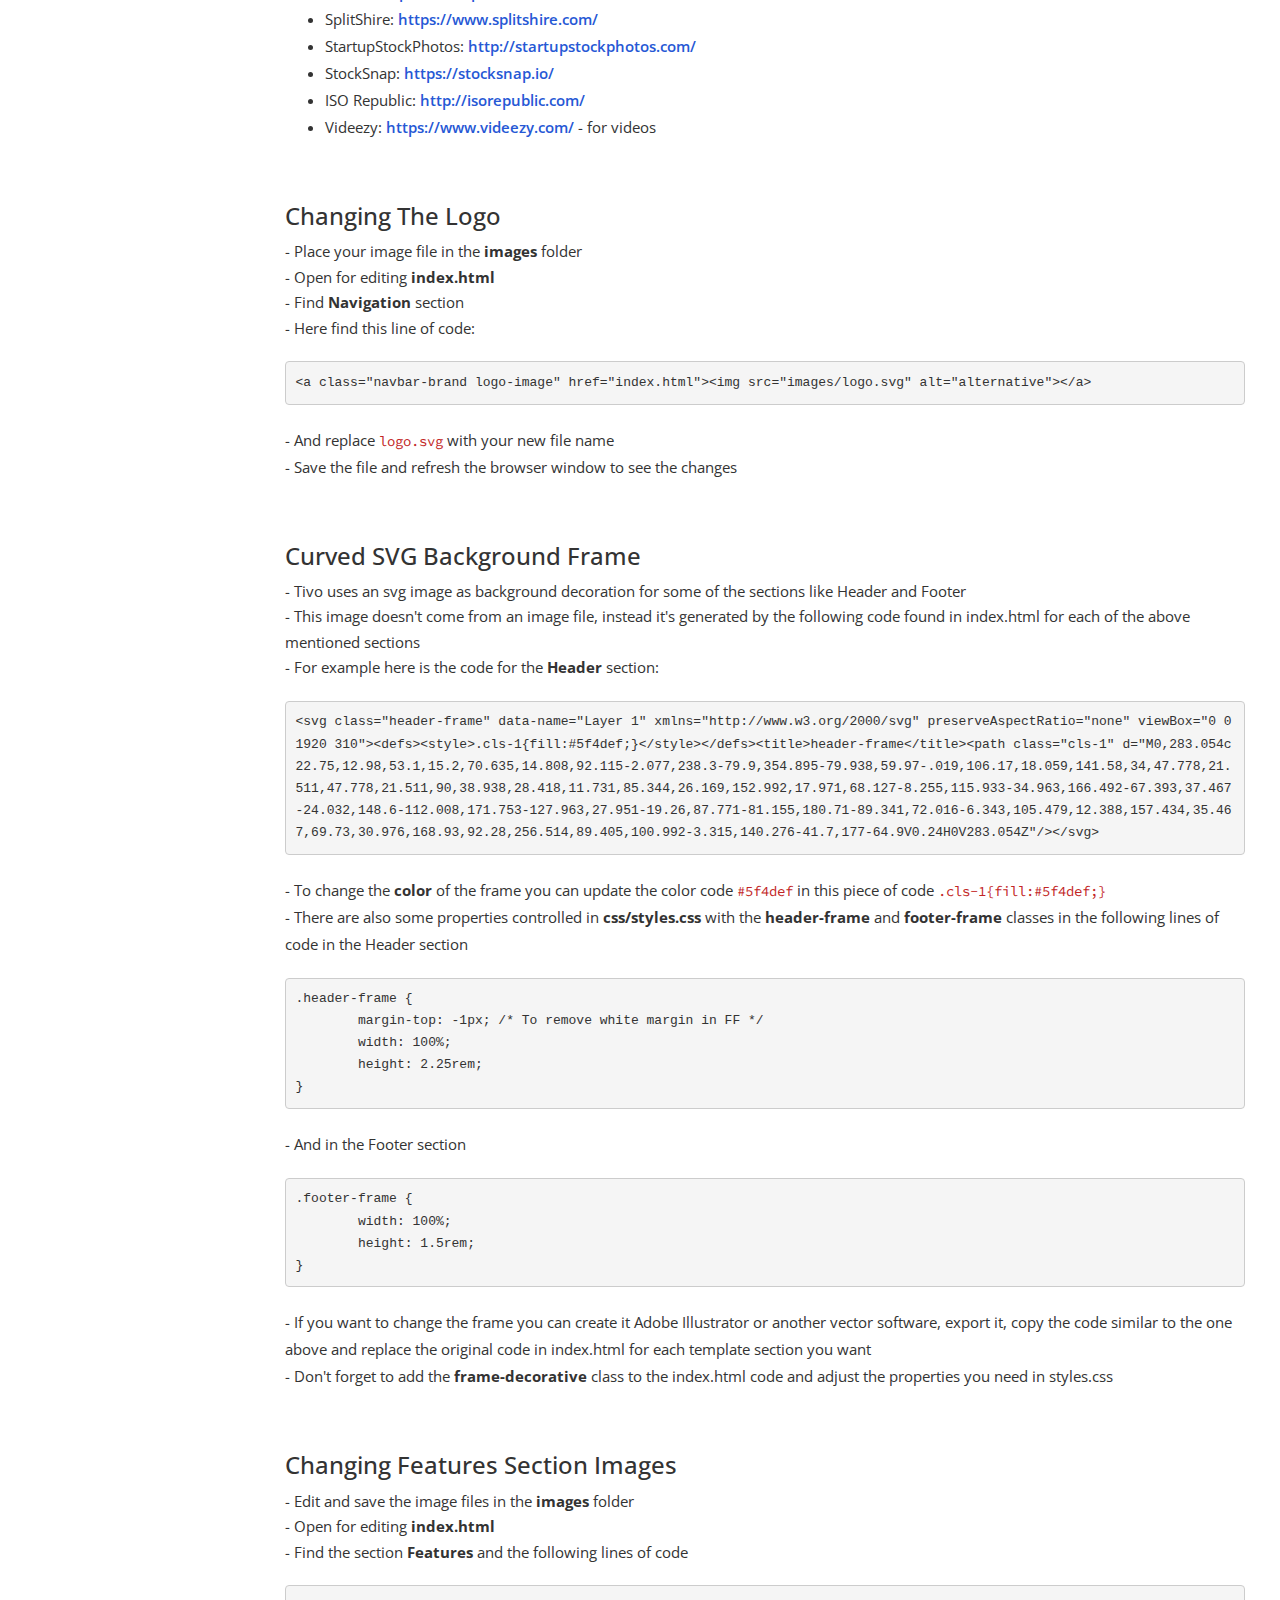
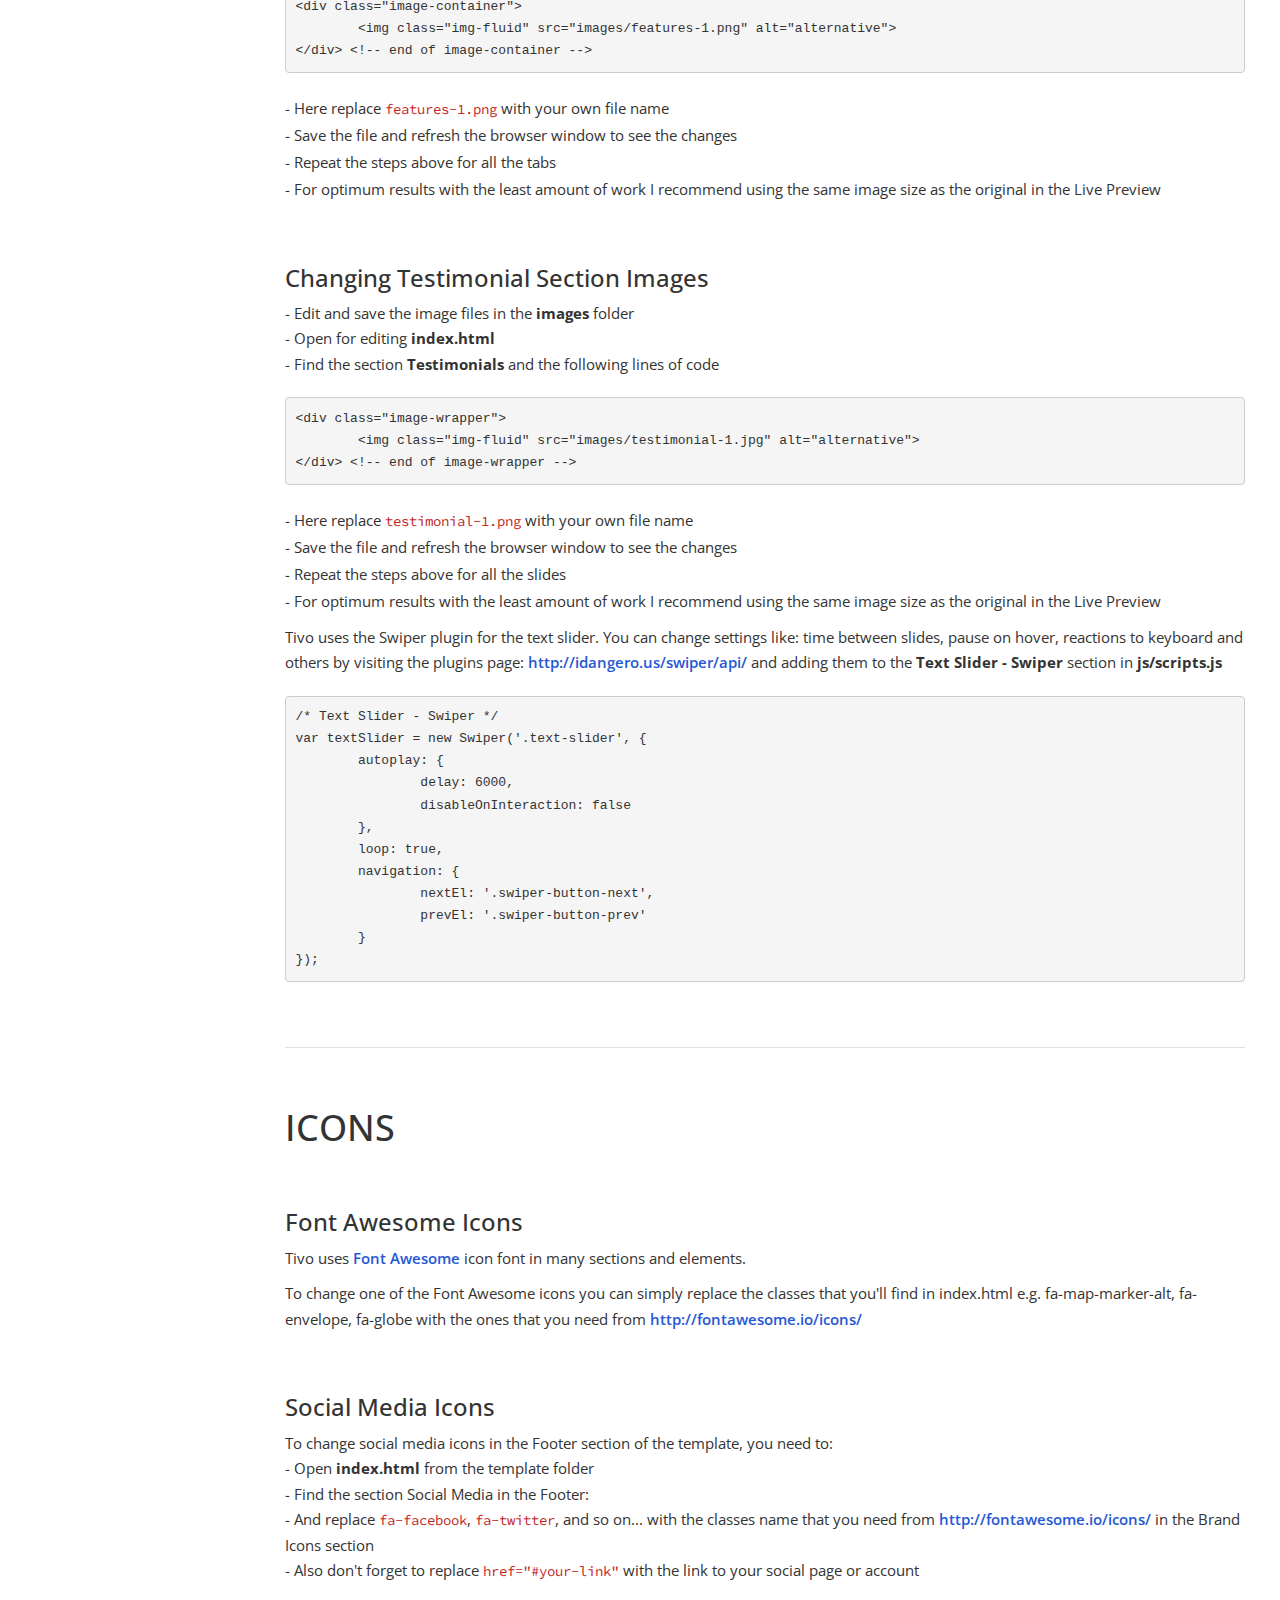
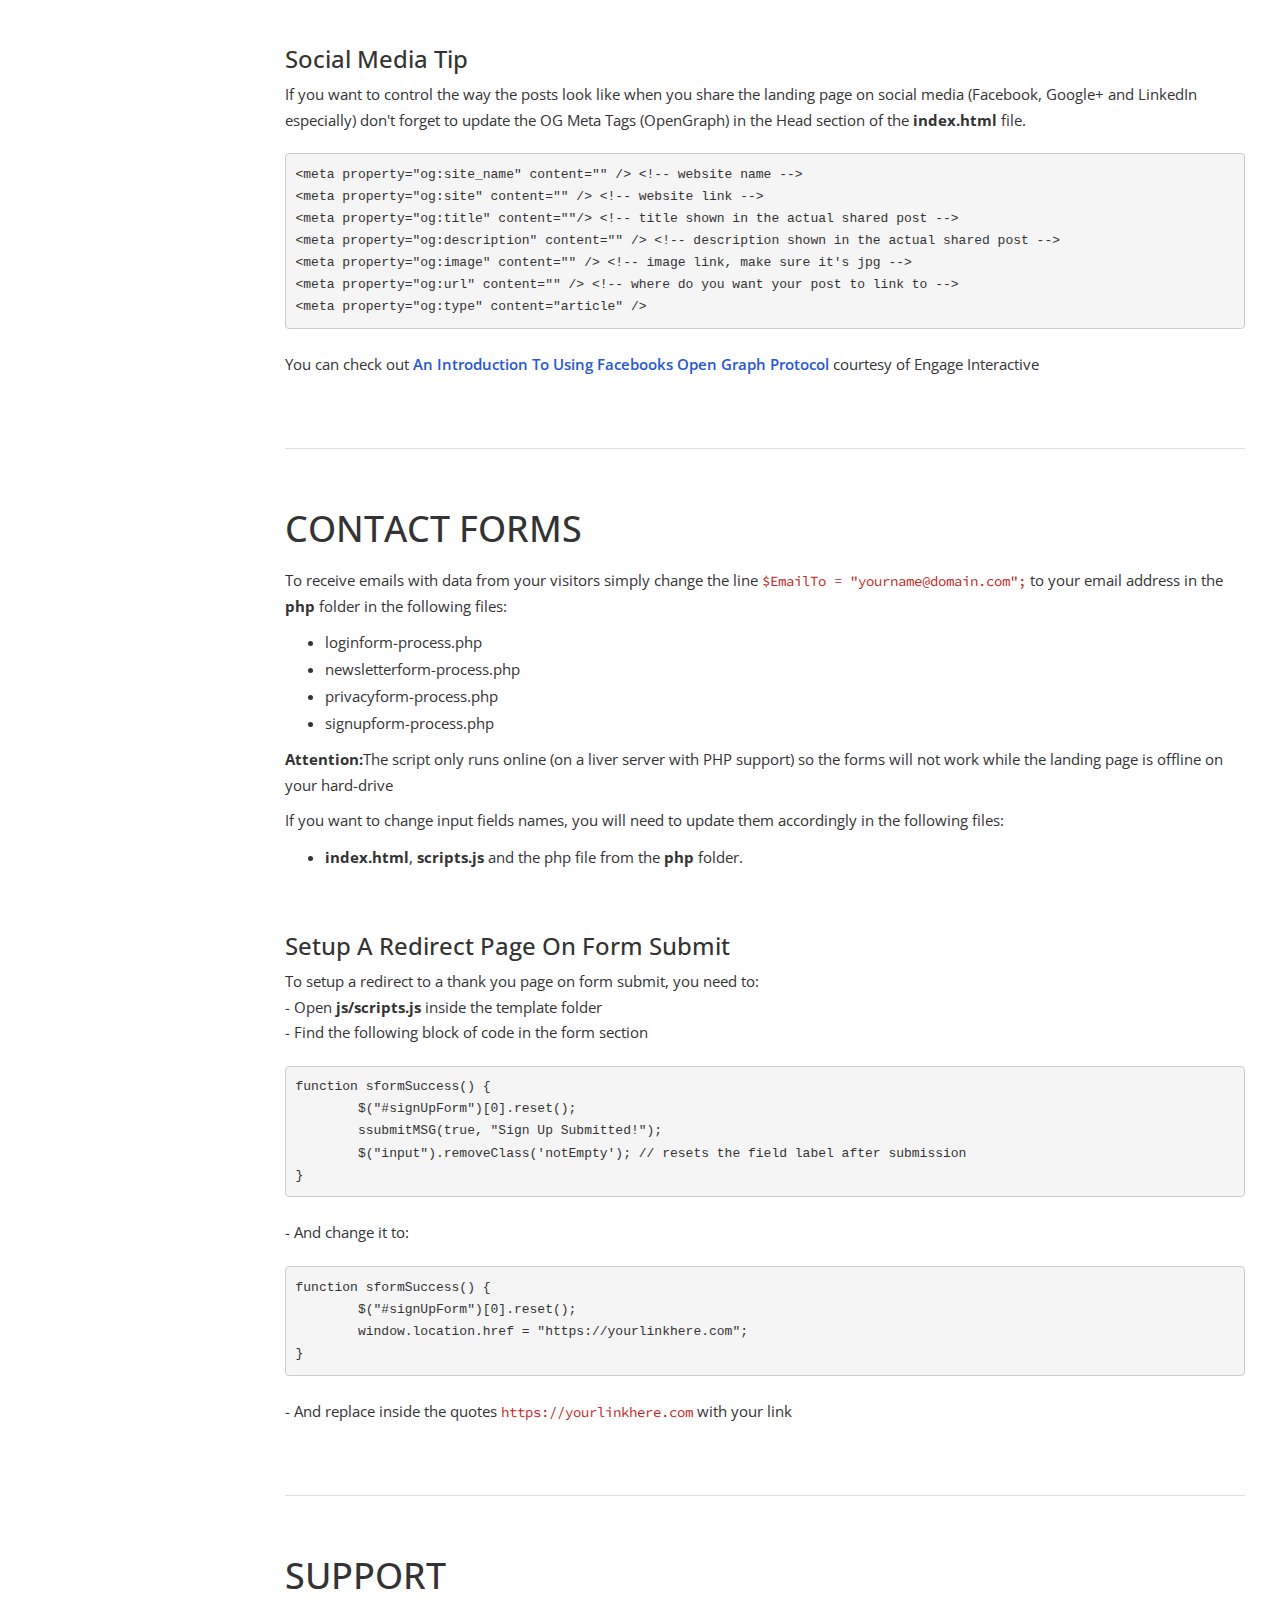
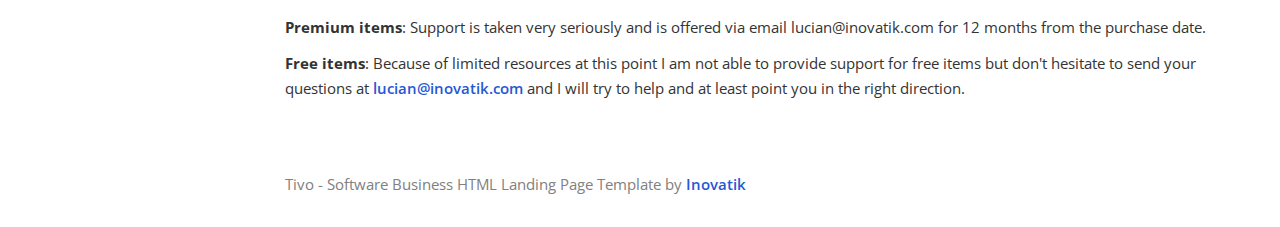
<file: documentation/index.html>
<!DOCTYPE html>
<html lang="en">
<head>

    <meta charset="utf-8">
    <meta http-equiv="X-UA-Compatible" content="IE=edge">
    <meta name="viewport" content="width=device-width, shrink-to-fit=no, initial-scale=1">
    <meta name="description" content="">
    <meta name="author" content="">
    <title>Documentation - Tivo SaaS App HTML Landing Page Template</title>

    <!-- Styles -->
	<link href="https://fonts.googleapis.com/css?family=Source+Code+Pro:300,400,600" rel="stylesheet">
	<link href="https://fonts.googleapis.com/css?family=Open+Sans:300,400,600" rel="stylesheet">
    <link href="css/bootstrap.min.css" rel="stylesheet">
    <link href="css/styles.css" rel="stylesheet">

    <!-- HTML5 Shim and Respond.js IE8 support of HTML5 elements and media queries -->
    <!-- WARNING: Respond.js doesn't work if you view the page via file:// -->
    <!--[if lt IE 9]>
        <script src="https://oss.maxcdn.com/libs/html5shiv/3.7.0/html5shiv.js"></script>
        <script src="https://oss.maxcdn.com/libs/respond.js/1.4.2/respond.min.js"></script>
    <![endif]-->

</head>
<body>
    <div id="wrapper">

        <!-- Sidebar -->
        <div id="sidebar-wrapper">
			<p>Tivo - Landing Page<br> Documentation</p>
            <ul class="sidebar-nav">
                <li class="sidebar-brand">
                </li>
                <li>
                    <a href="#introduction">INTRODUCTION</a>
                </li>
                <li>
                    <a href="#files">FILES STRUCTURE</a>
				</li>
				<li>
                    <a href="#images">IMAGES</a>
                </li>
                <li>
                    <a href="#icons">ICONS</a>
				</li>
				<li>
                    <a href="#forms">CONTACT FORMS</a>
                </li>
				<li>
                    <a href="#support">SUPPORT</a>
                </li>
            </ul>
        </div>
        <!-- end of sidebar wrapper -->


        <!-- Page Content -->
        <div id="page-content-wrapper">
            <div class="container-fluid">
                <div class="row">
                    <div id="introduction" class="col-lg-12">
                        <h1>INTRODUCTION</h1>
                        <p>Hello and thank you for using Tivo SaaS App HTML Landing Page Template. Tivo is an HTML landing page template built with Bootstrap featuring image slider, tabs, details lightbox, video lightbox, text slider, dropdown navigation, extra pages and working newsletter, sign up, log in forms.</p>
						<p>Built with Bootstrap 4, HTML5, CSS3, PHP and JavaScript it will help you achieve your online marketing goals in a beautiful and efficient manner.</p>
						<p>Frameworks and toolkits used: Bootstrap 4, Popper, jQuery, jQuery Easing, Validator, Magnific Popup, Swiper.</p>
						<p>You can edit the template's Html, Css, Php, Js files with your preferred text and code editor: <a href="https://notepad-plus-plus.org/">Notepad++</a>, <a href="https://code.visualstudio.com/">Visual Code</a>, <a href="https://www.sublimetext.com/">Sublime</a> or any other...</p>
						<p>For image editing you can use <a href="http://www.adobe.com/products/photoshop.html">Adobe Photoshop</a> or any other graphic editor of your choice.</p>
					</div> <!-- end of introduction -->
					
					
					<div class="col-lg-12"><hr></div> <!-- gray separator line -->
					
					
					<div id="files" class="col-lg-12">
                        <h1>FILES STRUCTURE</h1>
						<p>
							<b>Documentation</b> - is the folder of this help file.
							<br><b>Web</b> - contains the html, css, js and php files of the template.
						</p>
						<p><b>Web</b> folder includes <b>index.html</b> file which you will use to open the template and the extra pages: article-details.html, log-in.html, privacy-policy.html, sign-up.html and terms-conditions.html. Besides index.html, you will also find the following folders:
							<ul>
								<li><b>Css</b> - Bootstrap, Font Awesome, Magnific Popup, Swiper and the template's custom stylesheet styles.css</li>
								<li><b>Images</b> - Images used throughout the template including the favicon and logo</li>
								<li><b>Js</b> - JavaScript files for Bootstrap, Popper, jQuery, jQuery Easing, Magnific Popup, Swiper, Validator, and Tivo's custom scripts: scripts.js</li>
								<li><b>Php</b> - PHP script files for the contact forms</li>
								<li><b>Webfonts</b> - Font Awesome files</li>
							</ul>
						</p>
					</div> <!-- end of files structure -->


					<div class="col-lg-12"><hr></div> <!-- gray separator line -->


					<div id="images" class="col-lg-12">
						<h1>IMAGES</h1>
						<h3>Image Links</h3>
						<p>Here are the links to the images used throughout the template:
							<ul>
								<li>Header app vector: <a href="https://www.freepik.com/free-vector/link-building-concept_3507157.htm#page=1&query=interface&position=19">https://www.freepik.com/free-vector/link-building-concept_3507157.htm#page=1&query=interface&position=19</a></li>
								<li>Description icons: <a href="https://www.freepik.com/premium-vector/programming-coding-isometric-set_5059166.htm#page=1&query=software&position=13">https://www.freepik.com/premium-vector/programming-coding-isometric-set_5059166.htm#page=1&query=software&position=13</a></li>

								<li>Speakers: <a href="http://www.freepik.com/free-photo/close-up-of-pretty-woman-with-glasses-and-big-smile_898740.htm">http://www.freepik.com/free-photo/close-up-of-pretty-woman-with-glasses-and-big-smile_898740.htm</a></li>
								<li>Speakers: <a href="http://www.freepik.com/free-photo/serious-man-walking-through-the-city_940147.htm">http://www.freepik.com/free-photo/serious-man-walking-through-the-city_940147.htm</a></li>
								<li>Speakers: <a href="http://www.freepik.com/free-photo/clever-woman-writing-an-essay_857632.htm">http://www.freepik.com/free-photo/clever-woman-writing-an-essay_857632.htm</a></li>
								<li>Speakers: <a href="http://www.freepik.com/free-photo/thinking-man-with-a-coat_916622.htm">http://www.freepik.com/free-photo/thinking-man-with-a-coat_916622.htm</a></li>
								<li>Article details image large: <a href="https://www.pexels.com/photo/photo-of-imac-near-macbook-1029757/">https://www.pexels.com/photo/photo-of-imac-near-macbook-1029757/</a></li>
								<li>Article details image small: <a href="https://www.pexels.com/photo/apple-office-internet-ipad-38544/">https://www.pexels.com/photo/apple-office-internet-ipad-38544/</a></li>
							</ul>
						</p>
						
						<h3>Image Resources</h3>
						<p>You can find your own images while checking out the following free online sources:
							<ul>
								<li>Freepik: <a href="https://www.pexels.com/">https://www.freepik.com/home</a></li>
								<li>Pexels: <a href="https://www.pexels.com/">https://www.pexels.com/</a></li>
								<li>SplitShire: <a href="https://www.splitshire.com/">https://www.splitshire.com/</a></li>
								<li>StartupStockPhotos: <a href="http://startupstockphotos.com/">http://startupstockphotos.com/</a></li>
								<li>StockSnap: <a href="https://stocksnap.io/">https://stocksnap.io/</a></li>
								<li>ISO Republic: <a href="http://isorepublic.com/">http://isorepublic.com/</a></li>
								<li>Videezy: <a href="https://www.videezy.com/">https://www.videezy.com/</a> - for videos</li>
							</ul>
						</p>

						<h3>Changing The Logo</h3>
						<p>
							- Place your image file in the <b>images</b> folder
							<br>- Open for editing <b>index.html</b>
							<br>- Find <b>Navigation</b> section
							<br>- Here find this line of code:
<pre class="code-format">
&lt;a class=&quot;navbar-brand logo-image&quot; href=&quot;index.html&quot;&gt;&lt;img src=&quot;images/logo.svg&quot; alt=&quot;alternative&quot;&gt;&lt;/a&gt;
</pre>							
							<br>- And replace <span class="code">logo.svg</span> with your new file name
							<br>- Save the file and refresh the browser window to see the changes
						</p>
						
						<h3>Curved SVG Background Frame</h3>
						<p>
							- Tivo uses an svg image as background decoration for some of the sections like Header and Footer
							<br>- This image doesn't come from an image file, instead it's generated by the following code found in index.html for each of the above mentioned sections</b>
							<br>- For example here is the code for the <b>Header</b> section:
<pre class="code-format">
&lt;svg class=&quot;header-frame&quot; data-name=&quot;Layer 1&quot; xmlns=&quot;http://www.w3.org/2000/svg&quot; preserveAspectRatio=&quot;none&quot; viewBox=&quot;0 0 1920 310&quot;&gt;&lt;defs&gt;&lt;style&gt;.cls-1{fill:#5f4def;}&lt;/style&gt;&lt;/defs&gt;&lt;title&gt;header-frame&lt;/title&gt;&lt;path class=&quot;cls-1&quot; d=&quot;M0,283.054c22.75,12.98,53.1,15.2,70.635,14.808,92.115-2.077,238.3-79.9,354.895-79.938,59.97-.019,106.17,18.059,141.58,34,47.778,21.511,47.778,21.511,90,38.938,28.418,11.731,85.344,26.169,152.992,17.971,68.127-8.255,115.933-34.963,166.492-67.393,37.467-24.032,148.6-112.008,171.753-127.963,27.951-19.26,87.771-81.155,180.71-89.341,72.016-6.343,105.479,12.388,157.434,35.467,69.73,30.976,168.93,92.28,256.514,89.405,100.992-3.315,140.276-41.7,177-64.9V0.24H0V283.054Z&quot;/&gt;&lt;/svg&gt;
</pre>							
							<br>- To change the <b>color</b> of the frame you can update the color code <span class="code">#5f4def</span> in this piece of code <span class="code">.cls-1{fill:#5f4def;}</span>
							<br>- There are also some properties controlled in <b>css/styles.css</b> with the <b>header-frame</b> and <b>footer-frame</b> classes in the following lines of code in the Header section
<pre class="code-format">
.header-frame {
	margin-top: -1px; /* To remove white margin in FF */
	width: 100%;
	height: 2.25rem;
}
</pre>						
							<br>- And in the Footer section
<pre class="code-format">
.footer-frame {
	width: 100%;
	height: 1.5rem;
}
</pre>
							<br>- If you want to change the frame you can create it Adobe Illustrator or another vector software, export it, copy the code similar to the one above and replace the original code in index.html for each template section you want
							<br>- Don't forget to add the <b>frame-decorative</b> class to the index.html code and adjust the properties you need in styles.css
						</p>

						<h3>Changing Features Section Images</h3>
						<p>
							- Edit and save the image files in the <b>images</b> folder
							<br>- Open for editing <b>index.html</b>
							<br>- Find the section <b>Features</b> and the following lines of code
<pre class="code-format">
&lt;div class=&quot;image-container&quot;&gt;
	&lt;img class=&quot;img-fluid&quot; src=&quot;images/features-1.png&quot; alt=&quot;alternative&quot;&gt;
&lt;/div&gt; &lt;!-- end of image-container --&gt;
</pre>							
							<br>- Here replace <span class="code">features-1.png</span> with your own file name
							<br>- Save the file and refresh the browser window to see the changes
							<br>- Repeat the steps above for all the tabs
							<br>- For optimum results with the least amount of work I recommend using the same image size as the original in the Live Preview
						</p>

						<h3>Changing Testimonial Section Images</h3>
						<p>
							- Edit and save the image files in the <b>images</b> folder
							<br>- Open for editing <b>index.html</b>
							<br>- Find the section <b>Testimonials</b> and the following lines of code
<pre class="code-format">
&lt;div class=&quot;image-wrapper&quot;&gt;
	&lt;img class=&quot;img-fluid&quot; src=&quot;images/testimonial-1.jpg&quot; alt=&quot;alternative&quot;&gt;
&lt;/div&gt; &lt;!-- end of image-wrapper --&gt;
</pre>							
							<br>- Here replace <span class="code">testimonial-1.png</span> with your own file name
							<br>- Save the file and refresh the browser window to see the changes
							<br>- Repeat the steps above for all the slides
							<br>- For optimum results with the least amount of work I recommend using the same image size as the original in the Live Preview
						</p>
						<p>
							Tivo uses the Swiper plugin for the text slider. You can change settings like: time between slides, pause on hover, reactions to keyboard and others by visiting the plugins page: <a href="http://idangero.us/swiper/api/">http://idangero.us/swiper/api/</a> and adding them to the <b>Text Slider - Swiper</b> section in <b>js/scripts.js</b>
<pre class="code-format">
/* Text Slider - Swiper */
var textSlider = new Swiper('.text-slider', {
	autoplay: {
		delay: 6000,
		disableOnInteraction: false
	},
	loop: true,
	navigation: {
		nextEl: '.swiper-button-next',
		prevEl: '.swiper-button-prev'
	}
});
</pre>
						</p>
					</div> <!-- end of images -->


					<div class="col-lg-12"><hr></div> <!-- gray separator line -->
					
					
					<div id="icons" class="col-lg-12">
                        <h1>ICONS</h1>
						<h3>Font Awesome Icons</h3>
						<p>Tivo uses <a href="http://fontawesome.io/">Font Awesome</a> icon font in many sections and elements.
						<p>To change one of the Font Awesome icons you can simply replace the classes that you'll find in index.html e.g. fa-map-marker-alt, fa-envelope, fa-globe with the ones that you need from <a href="http://fontawesome.io/icons/">http://fontawesome.io/icons/</a></p>

						<h3>Social Media Icons</h3>
						<p>To change social media icons in the Footer section of the template, you need to: 
							<br>- Open <b>index.html</b> from the template folder
							<br>- Find the section Social Media in the Footer:
							<br>- And replace <span class="code">fa-facebook</span>, <span class="code">fa-twitter</span>, and so on... with the classes name that you need from <a href="http://fontawesome.io/icons/">http://fontawesome.io/icons/</a> in the Brand Icons section
							<br>- Also don't forget to replace <span class="code">href="#your-link"</span> with the link to your social page or account
						</p>

						<h3>Social Media Tip</h3>
						<p>If you want to control the way the posts look like when you share the landing page on social media (Facebook, Google+ and LinkedIn especially) don't forget to update the OG Meta Tags (OpenGraph) in the Head section of the <b>index.html</b> file.
<pre class="code-format">
&lt;meta property="og:site_name" content="" /&gt; &lt;!-- website name --&gt;
&lt;meta property="og:site" content="" /&gt; &lt;!-- website link --&gt;
&lt;meta property="og:title" content=""/&gt; &lt;!-- title shown in the actual shared post --&gt;
&lt;meta property="og:description" content="" /&gt; &lt;!-- description shown in the actual shared post --&gt;
&lt;meta property="og:image" content="" /&gt; &lt;!-- image link, make sure it's jpg --&gt;
&lt;meta property="og:url" content="" /&gt; &lt;!-- where do you want your post to link to --&gt;
&lt;meta property="og:type" content="article" /&gt;
</pre>
						<br>You can check out <a href="http://engageinteractive.co.uk/blog/an-introduction-to-using-facebooks-open-graph-protocol">An Introduction To Using Facebooks Open Graph Protocol</a> courtesy of Engage Interactive</p>
                    </div> <!-- end of icons -->
					

					<div class="col-lg-12"><hr></div> <!-- gray separator line -->
					

					<div id="forms" class="col-lg-12">
                        <h1>CONTACT FORMS</h1>
                        <p>To receive emails with data from your visitors simply change the line <span class="code">$EmailTo = "yourname@domain.com";</span> to your email address in the <b>php</b> folder in the following files:</p>
						<ul>
							<li>loginform-process.php</li>
							<li>newsletterform-process.php</li>
							<li>privacyform-process.php</li>
							<li>signupform-process.php</li>
						</ul>
						<p><b>Attention:</b>The script only runs online (on a liver server with PHP support) so the forms will not work while the landing page is offline on your hard-drive</p>
						<p>If you want to change input fields names, you will need to update them accordingly in the following files:</p>
						<ul>
							<li><b>index.html</b>, <b>scripts.js</b> and the php file from the <b>php</b> folder.</li>
						</ul>

						<h3>Setup A Redirect Page On Form Submit</h3>
						<p>
							To setup a redirect to a thank you page on form submit, you need to: 
							<br>- Open <b>js/scripts.js</b> inside the template folder
							<br>- Find the following block of code in the form section 
<pre class="code-format">
function sformSuccess() {
	$("#signUpForm")[0].reset();
	ssubmitMSG(true, "Sign Up Submitted!");
	$("input").removeClass('notEmpty'); // resets the field label after submission
}
</pre>
							<br>- And change it to:
<pre class="code-format">
function sformSuccess() {
	$("#signUpForm")[0].reset();
	window.location.href = "https://yourlinkhere.com";
}
</pre>
							<br>- And replace inside the quotes <span class="code">https://yourlinkhere.com</span> with your link
						</p>
					</div> <!-- end of contact form and privacy policy form -->
						
					
					<div class="col-lg-12"><hr></div> <!-- gray separator line -->

					
					<div id="support" class="col-lg-12">
						<h1>SUPPORT</h1>
						<p><b>Premium items</b>: Support is taken very seriously and is offered via email lucian@inovatik.com for 12 months from the purchase date.</p>
						<p><b>Free items</b>: Because of limited resources at this point I am not able to provide support for free items but don't hesitate to send your questions at <a href="mailto:lucian@inovatik.com">lucian@inovatik.com</a> and I will try to help and at least point you in the right direction.</p>
					</div> <!-- end of support -->
										
					<div class="col-lg-12">
						<p class="footer">Tivo - Software Business HTML Landing Page Template by <a href="https://inovatik.com">Inovatik</a></p>
					</div>
                </div>
            </div>
        </div> <!-- end of page content wrapper -->
    </div> <!-- end of wrapper -->
    

    <!-- Scripts Libraries -->
    <script src="js/jquery.js" type="text/javascript"></script>
    <script src="js/bootstrap.min.js" type="text/javascript"></script>

	
	<!-- Custom Scripts -->
    <script>
    <!-- Menu Toggle Script -->
	$("#menu-toggle").click(function(e) {
        e.preventDefault();
        $("#wrapper").toggleClass("toggled");
    });
	
	/* Smooth Scrolling To Anchors  */
		$(function() {
			$('a[href*="#"]:not([data-toggle="tab"])').click(function() {
				if (location.pathname.replace(/^\//,'') == this.pathname.replace(/^\//,'') && location.hostname == this.hostname) {
					var target = $(this.hash);
					target = target.length ? target : $('[name=' + this.hash.slice(1) +']');
					if (target.length) {
						$('html, body').animate({
							scrollTop: target.offset().top
						}, 700);
						return false;
					}
				}
			});
		});
	</script>

</body>
</html>
</file>
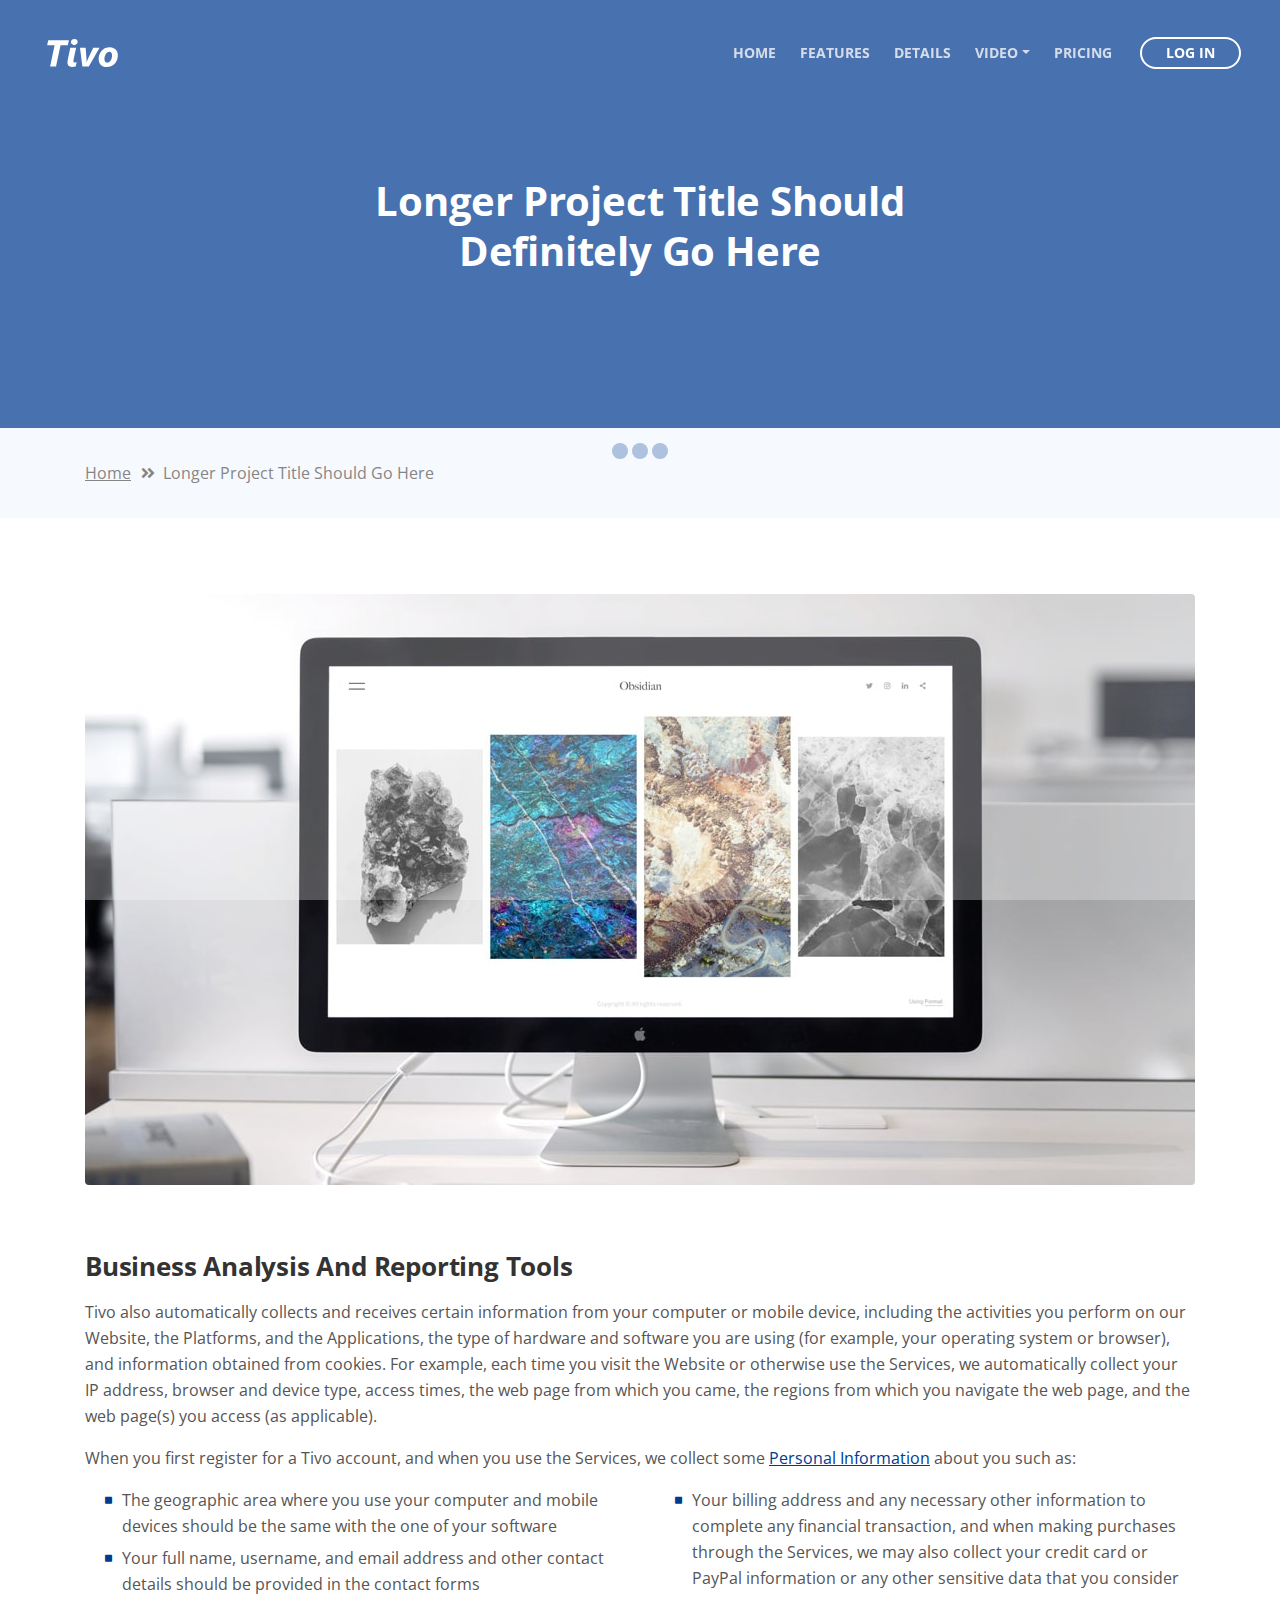
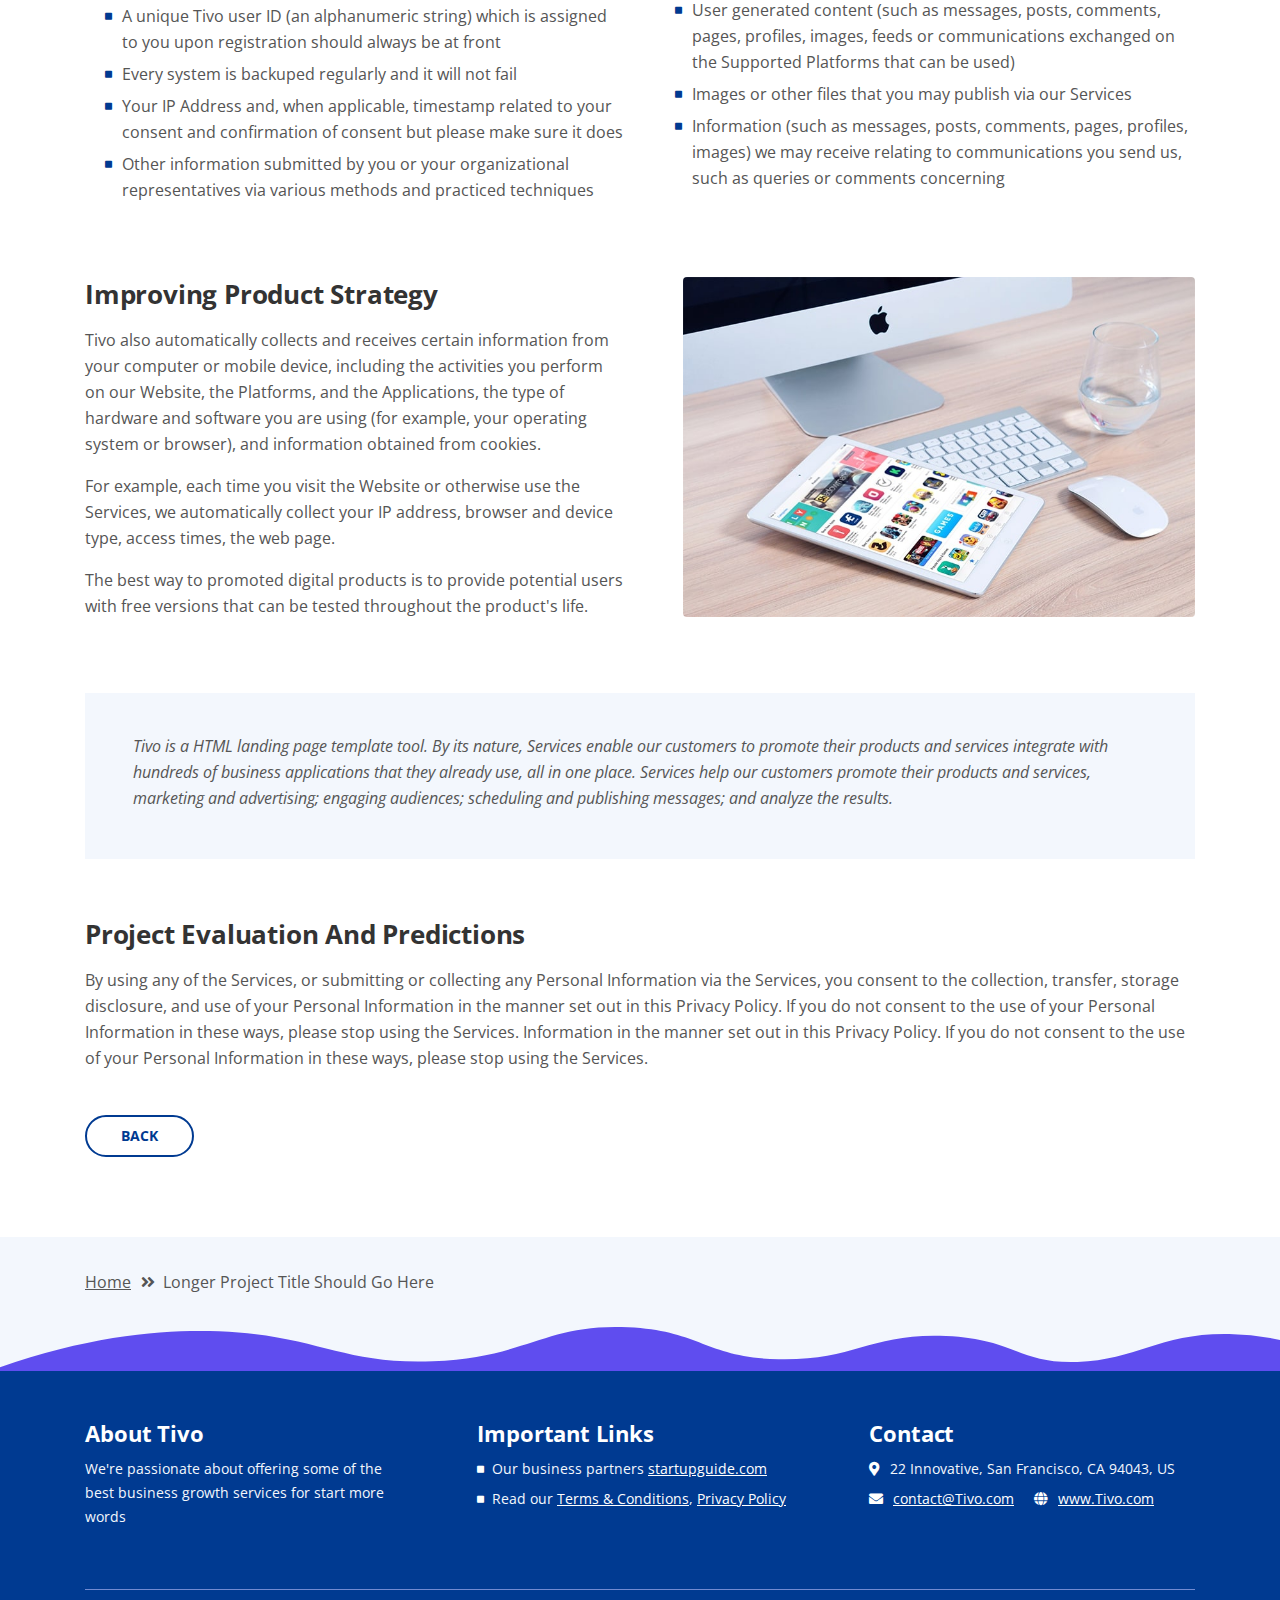
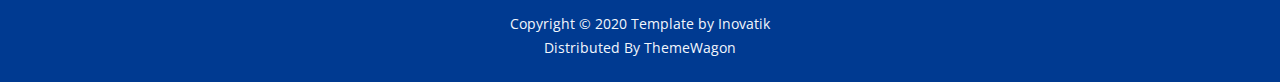
<file: article-details.html>
<!DOCTYPE html>
<html lang="en">
<head>
    <meta charset="utf-8">
    <meta name="viewport" content="width=device-width, initial-scale=1, shrink-to-fit=no">
    
    <!-- SEO Meta Tags -->
    <meta name="description" content="Tivo is a HTML landing page template built with Bootstrap to help you crate engaging presentations for SaaS apps and convert visitors into users.">
    <meta name="author" content="Inovatik">

    <!-- OG Meta Tags to improve the way the post looks when you share the page on LinkedIn, Facebook, Google+ -->
	<meta property="og:site_name" content="" /> <!-- website name -->
	<meta property="og:site" content="" /> <!-- website link -->
	<meta property="og:title" content=""/> <!-- title shown in the actual shared post -->
	<meta property="og:description" content="" /> <!-- description shown in the actual shared post -->
	<meta property="og:image" content="" /> <!-- image link, make sure it's jpg -->
	<meta property="og:url" content="" /> <!-- where do you want your post to link to -->
	<meta property="og:type" content="article" />

    <!-- Website Title -->
    <title>Article Details - Tivo - SaaS App HTML Landing Page Template</title>
    
    <!-- Styles -->
    <link href="https://fonts.googleapis.com/css?family=Open+Sans:400,400i,700&display=swap&subset=latin-ext" rel="stylesheet">
    <link href="css/bootstrap.css" rel="stylesheet">
    <link href="css/fontawesome-all.css" rel="stylesheet">
    <link href="css/swiper.css" rel="stylesheet">
	<link href="css/magnific-popup.css" rel="stylesheet">
    <link href="css/styles.css" rel="stylesheet">
	
	<!-- Favicon  -->
    <link rel="icon" href="images/favicon.png">
</head>
<body data-spy="scroll" data-target=".fixed-top">
    
    <!-- Preloader -->
	<div class="spinner-wrapper">
        <div class="spinner">
            <div class="bounce1"></div>
            <div class="bounce2"></div>
            <div class="bounce3"></div>
        </div>
    </div>
    <!-- end of preloader -->
    

    <!-- Navigation -->
    <nav class="navbar navbar-expand-lg navbar-dark navbar-custom fixed-top">
        <div class="container">

            <!-- Text Logo - Use this if you don't have a graphic logo -->
            <!-- <a class="navbar-brand logo-text page-scroll" href="index.html">Tivo</a> -->

            <!-- Image Logo -->
            <a class="navbar-brand logo-image" href="index.html"><img src="images/logo.svg" alt="alternative"></a> 
            
            <!-- Mobile Menu Toggle Button -->
            <button class="navbar-toggler" type="button" data-toggle="collapse" data-target="#navbarsExampleDefault" aria-controls="navbarsExampleDefault" aria-expanded="false" aria-label="Toggle navigation">
                <span class="navbar-toggler-awesome fas fa-bars"></span>
                <span class="navbar-toggler-awesome fas fa-times"></span>
            </button>
            <!-- end of mobile menu toggle button -->

            <div class="collapse navbar-collapse" id="navbarsExampleDefault">
                <ul class="navbar-nav ml-auto">
                    <li class="nav-item">
                        <a class="nav-link page-scroll" href="index.html#header">HOME <span class="sr-only">(current)</span></a>
                    </li>
                    <li class="nav-item">
                        <a class="nav-link page-scroll" href="index.html#features">FEATURES</a>
                    </li>
                    <li class="nav-item">
                        <a class="nav-link page-scroll" href="index.html#details">DETAILS</a>
                    </li>

                    <!-- Dropdown Menu -->          
                    <li class="nav-item dropdown">
                        <a class="nav-link dropdown-toggle page-scroll" href="index.html#video" id="navbarDropdown" role="button" aria-haspopup="true" aria-expanded="false">VIDEO</a>
                        <div class="dropdown-menu" aria-labelledby="navbarDropdown">
                            <a class="dropdown-item" href="article-details.html"><span class="item-text">ARTICLE DETAILS</span></a>
                            <div class="dropdown-items-divide-hr"></div>
                            <a class="dropdown-item" href="terms-conditions.html"><span class="item-text">TERMS CONDITIONS</span></a>
                            <div class="dropdown-items-divide-hr"></div>
                            <a class="dropdown-item" href="privacy-policy.html"><span class="item-text">PRIVACY POLICY</span></a>
                        </div>
                    </li>
                    <!-- end of dropdown menu -->

                    <li class="nav-item">
                        <a class="nav-link page-scroll" href="index.html#pricing">PRICING</a>
                    </li>
                </ul>
                <span class="nav-item">
                    <a class="btn-outline-sm" href="log-in.html">LOG IN</a>
                </span>
            </div>
        </div> <!-- end of container -->
    </nav> <!-- end of navbar -->
    <!-- end of navigation -->


    <!-- Header -->
    <header id="header" class="ex-header">
        <div class="container">
            <div class="row">
                <div class="col-md-12">
                    <h1>Longer Project Title Should Definitely Go Here</h1>
                </div> <!-- end of col -->
            </div> <!-- end of row -->
        </div> <!-- end of container -->
    </header> <!-- end of ex-header -->
    <!-- end of header -->


    <!-- Breadcrumbs -->
    <div class="ex-basic-1">
        <div class="container">
            <div class="row">
                <div class="col-lg-12">
                    <div class="breadcrumbs">
                        <a href="index.html">Home</a><i class="fa fa-angle-double-right"></i><span>Longer Project Title Should Go Here</span>
                    </div> <!-- end of breadcrumbs -->
                </div> <!-- end of col -->
            </div> <!-- end of row -->
        </div> <!-- end of container -->
    </div> <!-- end of ex-basic-1 -->
    <!-- end of breadcrumbs -->


    <!-- Privacy Content -->
    <div class="ex-basic-2">
        <div class="container">
            <div class="row">
                <div class="col-lg-12">
                    <div class="image-container-large">
                        <img class="img-fluid" src="images/article-details-large.jpg" alt="alternative">
                    </div> <!-- end of image-container-large -->
                    <div class="text-container">
                        <h3>Business Analysis And Reporting Tools</h3>
                        <p>Tivo also automatically collects and receives certain information from your computer or mobile device, including the activities you perform on our Website, the Platforms, and the Applications, the type of hardware and software you are using (for example, your operating system or browser), and information obtained from cookies. For example, each time you visit the Website or otherwise use the Services, we automatically collect your IP address, browser and device type, access times, the web page from which you came, the regions from which you navigate the web page, and the web page(s) you access (as applicable).</p>
                        <p>When you first register for a Tivo account, and when you use the Services, we collect some <a class="blue" href="#your-link">Personal Information</a> about you such as:</p>
                        <div class="row">
                            <div class="col-md-6">
                                <ul class="list-unstyled li-space-lg indent">
                                    <li class="media">
                                        <i class="fas fa-square"></i>
                                        <div class="media-body">The geographic area where you use your computer and mobile devices should be the same with the one of your software</div>
                                    </li>
                                    <li class="media">
                                        <i class="fas fa-square"></i>
                                        <div class="media-body">Your full name, username, and email address and other contact details should be provided in the contact forms</div>
                                    </li>
                                    <li class="media">
                                        <i class="fas fa-square"></i>
                                        <div class="media-body">A unique Tivo user ID (an alphanumeric string) which is assigned to you upon registration should always be at front</div>
                                    </li>
                                    <li class="media">
                                        <i class="fas fa-square"></i>
                                        <div class="media-body">Every system is backuped regularly and it will not fail</div>
                                    </li>
                                    <li class="media">
                                        <i class="fas fa-square"></i>
                                        <div class="media-body">Your IP Address and, when applicable, timestamp related to your consent and confirmation of consent but please make sure it does</div>
                                    </li>
                                    <li class="media">
                                        <i class="fas fa-square"></i>
                                        <div class="media-body">Other information submitted by you or your organizational representatives via various methods and practiced techniques</div>
                                    </li>
                                </ul>
                            </div> <!-- end of col -->

                            <div class="col-md-6">
                                <ul class="list-unstyled li-space-lg indent">
                                    <li class="media">
                                        <i class="fas fa-square"></i>
                                        <div class="media-body">Your billing address and any necessary other information to complete any financial transaction, and when making purchases through the Services, we may also collect your credit card or PayPal information or any other sensitive data that you consider</div>
                                    </li>
                                    <li class="media">
                                        <i class="fas fa-square"></i>
                                        <div class="media-body">User generated content (such as messages, posts, comments, pages, profiles, images, feeds or communications exchanged on the Supported Platforms that can be used)</div>
                                    </li>
                                    <li class="media">
                                        <i class="fas fa-square"></i>
                                        <div class="media-body">Images or other files that you may publish via our Services</div>
                                    </li>
                                    <li class="media">
                                        <i class="fas fa-square"></i>
                                        <div class="media-body">Information (such as messages, posts, comments, pages, profiles, images) we may receive relating to communications you send us, such as queries or comments concerning</div>
                                    </li>
                                </ul>
                            </div> <!-- end of col -->
                        </div> <!-- end of row -->
                    </div> <!-- end of text-container-->
                    
                    <div class="text-container">
                        <div class="row">
                            <div class="col-md-6">
                                <h3>Improving Product Strategy</h3>
                                <p>Tivo also automatically collects and receives certain information from your computer or mobile device, including the activities you perform on our Website, the Platforms, and the Applications, the type of hardware and software you are using (for example, your operating system or browser), and information obtained from cookies.</p>
                                <p>For example, each time you visit the Website or otherwise use the Services, we automatically collect your IP address, browser and device type, access times, the web page.</p>
                                <p>The best way to promoted digital products is to provide potential users with free versions that can be tested throughout the product's life.</p>
                            </div> <!-- end of col -->
                            <div class="col-md-6">
                                <div class="image-container-small">
                                    <img class="img-fluid" src="images/article-details-small.jpg" alt="alternative">
                                </div> <!-- end of image-container-small -->
                            </div> <!-- end of col -->
                        </div> <!-- end of row -->
                    </div> <!-- end of text-container -->

                    <div class="text-container dark">
                        <p class="testimonial-text">Tivo is a HTML landing page template tool. By its nature, Services enable our customers to promote their products and services integrate with hundreds of business applications that they already use, all in one place. Services help our customers promote their products and services, marketing and advertising; engaging audiences; scheduling and publishing messages; and analyze the results.</p>
                    </div> <!-- end of text container -->

                    <div class="text-container last">
                        <h3>Project Evaluation And Predictions</h3>
					    <p>By using any of the Services, or submitting or collecting any Personal Information via the Services, you consent to the collection, transfer, storage disclosure, and use of your Personal Information in the manner set out in this Privacy Policy. If you do not consent to the use of your Personal Information in these ways, please stop using the Services. Information in the manner set out in this Privacy Policy. If you do not consent to the use of your Personal Information in these ways, please stop using the Services.</p>
                    </div> <!-- end of text-container -->
                    <a class="btn-outline-reg" href="index.html">BACK</a>
                </div> <!-- end of col-->
            </div> <!-- end of row -->
        </div> <!-- end of container -->
    </div> <!-- end of ex-basic-2 -->
    <!-- end of privacy content -->


    <!-- Breadcrumbs -->
    <div class="ex-basic-1">
        <div class="container">
            <div class="row">
                <div class="col-lg-12">
                    <div class="breadcrumbs">
                        <a href="index.html">Home</a><i class="fa fa-angle-double-right"></i><span>Longer Project Title Should Go Here</span>
                    </div> <!-- end of breadcrumbs -->
                </div> <!-- end of col -->
            </div> <!-- end of row -->
        </div> <!-- end of container -->
    </div> <!-- end of ex-basic-1 -->
    <!-- end of breadcrumbs -->

    
    <!-- Footer -->
    <svg class="ex-footer-frame" data-name="Layer 2" xmlns="http://www.w3.org/2000/svg" preserveAspectRatio="none" viewBox="0 0 1920 79"><defs><style>.cls-2{fill:#5f4def;}</style></defs><title>footer-frame</title><path class="cls-2" d="M0,72.427C143,12.138,255.5,4.577,328.644,7.943c147.721,6.8,183.881,60.242,320.83,53.737,143-6.793,167.826-68.128,293-60.9,109.095,6.3,115.68,54.364,225.251,57.319,113.58,3.064,138.8-47.711,251.189-41.8,104.012,5.474,109.713,50.4,197.369,46.572,89.549-3.91,124.375-52.563,227.622-50.155A338.646,338.646,0,0,1,1920,23.467V79.75H0V72.427Z" transform="translate(0 -0.188)"/></svg>
    <div class="footer">
        <div class="container">
            <div class="row">
                <div class="col-md-4">
                    <div class="footer-col first">
                        <h4>About Tivo</h4>
                        <p class="p-small">We're passionate about offering some of the best business growth services for start more words</p>
                    </div>
                </div> <!-- end of col -->
                <div class="col-md-4">
                    <div class="footer-col middle">
                        <h4>Important Links</h4>
                        <ul class="list-unstyled li-space-lg p-small">
                            <li class="media">
                                <i class="fas fa-square"></i>
                                <div class="media-body">Our business partners <a class="white" href="#your-link">startupguide.com</a></div>
                            </li>
                            <li class="media">
                                <i class="fas fa-square"></i>
                                <div class="media-body">Read our <a class="white" href="terms-conditions.html">Terms & Conditions</a>, <a class="white" href="privacy-policy.html">Privacy Policy</a></div>
                            </li>
                        </ul>
                    </div>
                </div> <!-- end of col -->
                <div class="col-md-4">
                    <div class="footer-col last">
                        <h4>Contact</h4>
                        <ul class="list-unstyled li-space-lg p-small">
                            <li class="media">
                                <i class="fas fa-map-marker-alt"></i>
                                <div class="media-body">22 Innovative, San Francisco, CA 94043, US</div>
                            </li>
                            <li class="media">
                                <i class="fas fa-envelope"></i>
                                <div class="media-body"><a class="white" href="mailto:contact@Tivo.com">contact@Tivo.com</a> <i class="fas fa-globe"></i><a class="white" href="#your-link">www.Tivo.com</a></div>
                            </li>
                        </ul>
                    </div> 
                </div> <!-- end of col -->
            </div> <!-- end of row -->
        </div> <!-- end of container -->
    </div> <!-- end of footer -->  
    <!-- end of footer -->


    <!-- Copyright -->
    <div class="copyright">
        <div class="container">
            <div class="row">
                <div class="col-lg-12">
                    <p class="p-small">Copyright © 2020 <a href="https://inovatik.com">Template by Inovatik</a><br>
                        Distributed By <a href="https://themewagon.com" target="_blank">ThemeWagon</a>
                    </p>
                </div> <!-- end of col -->
            </div> <!-- enf of row -->
        </div> <!-- end of container -->
    </div> <!-- end of copyright --> 
    <!-- end of copyright -->
    
    	
    <!-- Scripts -->
    <script src="js/jquery.min.js"></script> <!-- jQuery for Bootstrap's JavaScript plugins -->
    <script src="js/popper.min.js"></script> <!-- Popper tooltip library for Bootstrap -->
    <script src="js/bootstrap.min.js"></script> <!-- Bootstrap framework -->
    <script src="js/jquery.easing.min.js"></script> <!-- jQuery Easing for smooth scrolling between anchors -->
    <script src="js/swiper.min.js"></script> <!-- Swiper for image and text sliders -->
    <script src="js/jquery.magnific-popup.js"></script> <!-- Magnific Popup for lightboxes -->
    <script src="js/validator.min.js"></script> <!-- Validator.js - Bootstrap plugin that validates forms -->
    <script src="js/scripts.js"></script> <!-- Custom scripts -->
</body>
</html>
</file>
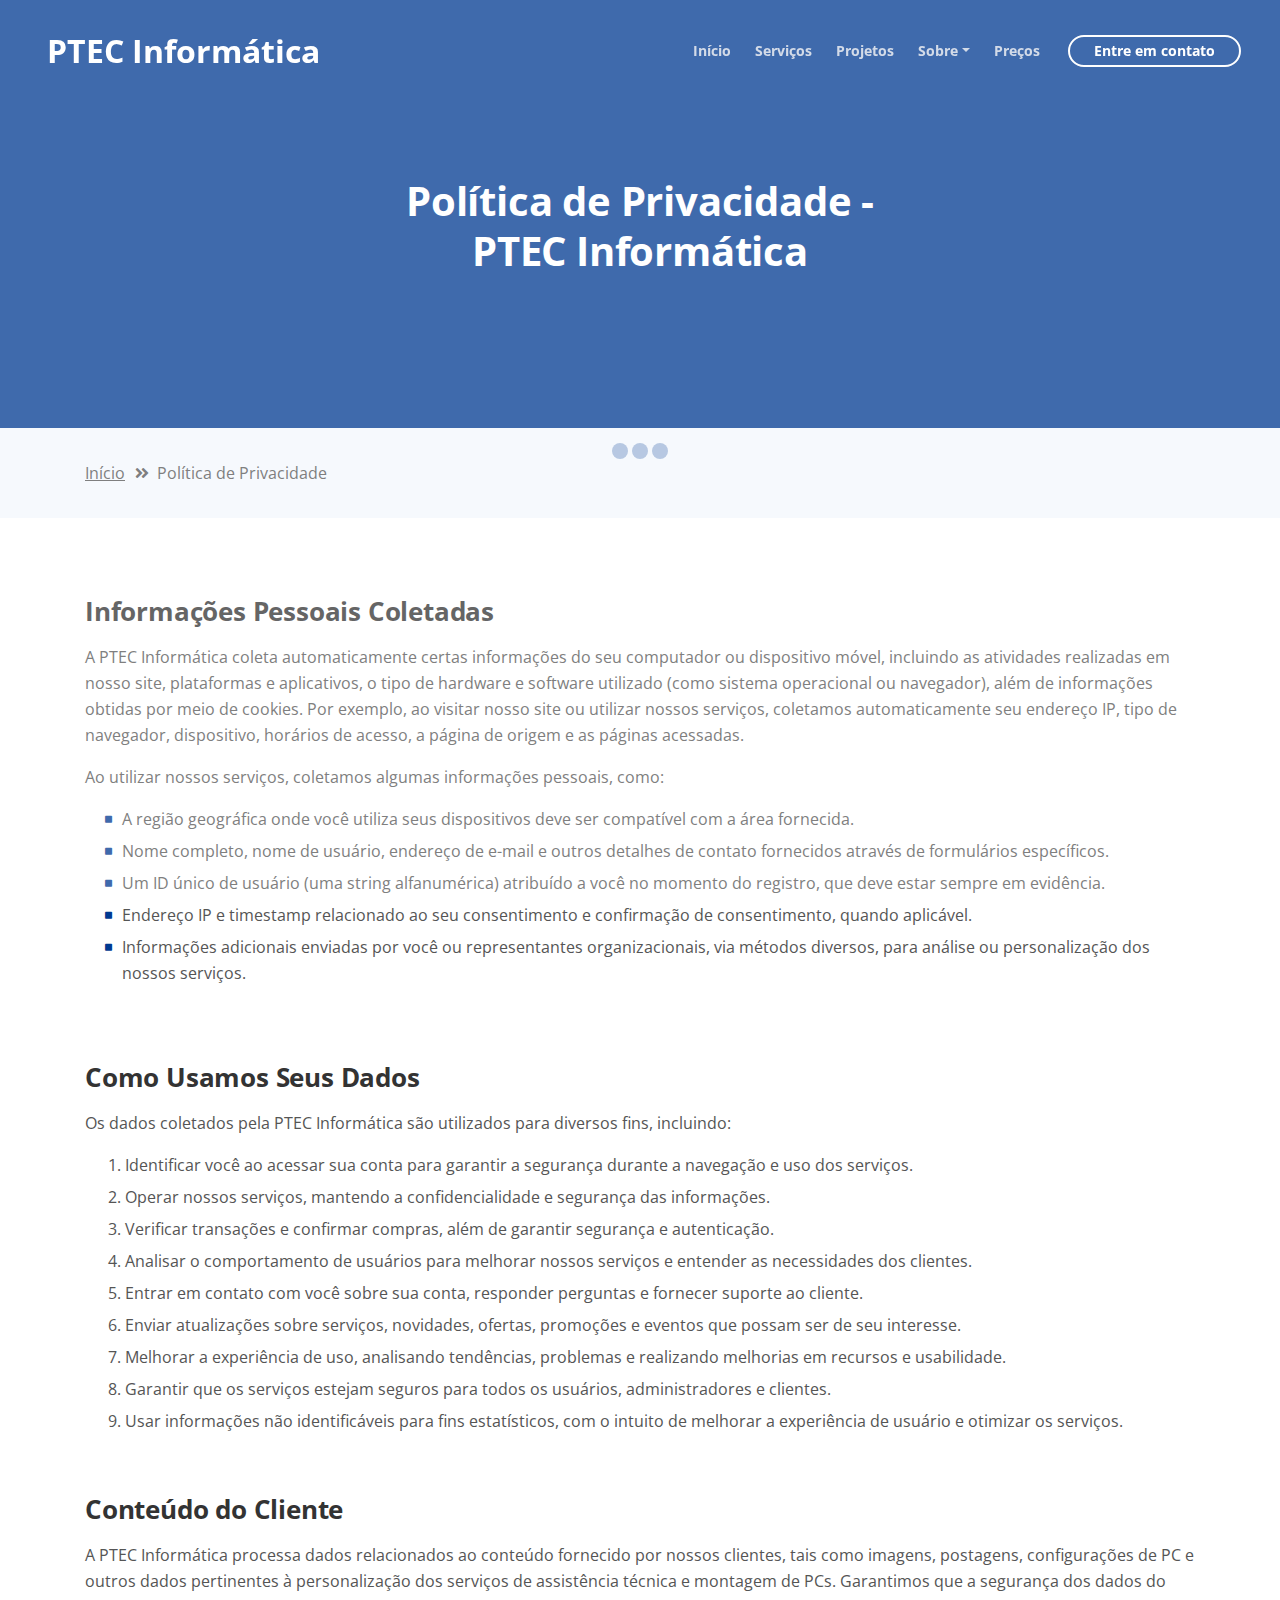
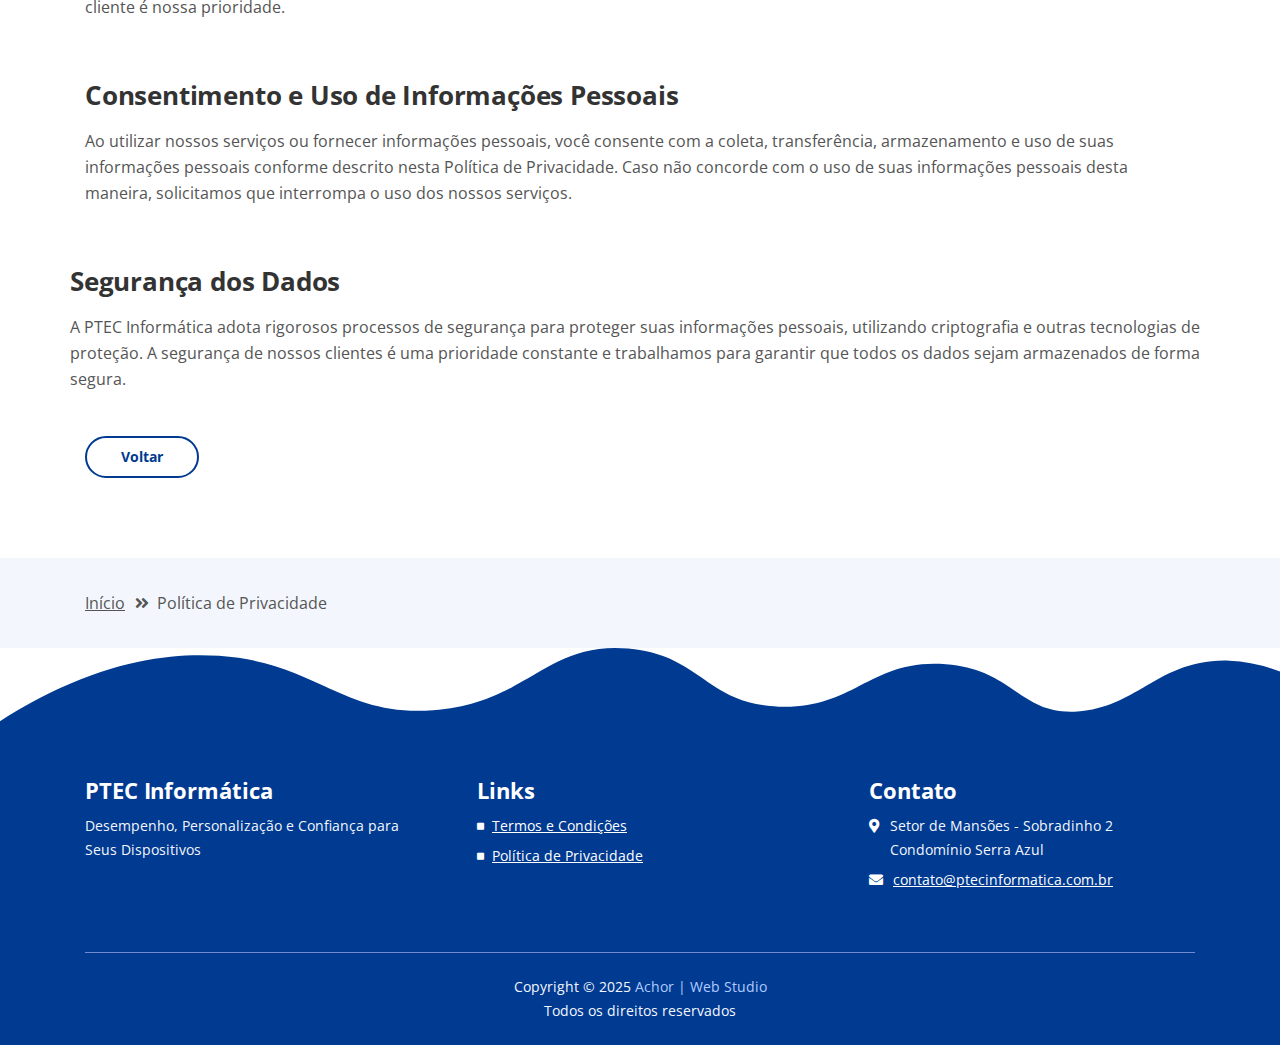
<file: privacy-policy.html>
<!DOCTYPE html>
<html lang="pt-BR">
<head>
    <meta charset="utf-8">
    <meta name="viewport" content="width=device-width, initial-scale=0.8, maximum-scale=1.0, user-scalable=no, shrink-to-fit=no" >
    
    <!-- SEO Meta Tags -->
    <meta name="description" content="A PTEC Informática oferece serviços de montagem de PC Gamer, planejamento de setups, limpeza e manutenção de computadores em Sobradinho, Sobradinho 2, Condomínio Serra Azul e Grande Colorado. Qualidade e confiança ao seu alcance!">
    <meta name="author" content="PTEC Informática - Sobradinho-DF">

    <!-- OG Meta Tags to improve the way the post looks when you share the page on LinkedIn, Facebook, Google+ -->
    <meta property="og:site_name" content="PTEC Informática" /> <!-- Nome do site -->
    <meta property="og:site" content="https://www.ptecinformatica.com.br" /> <!-- Link do site -->
    <meta property="og:title" content="PTEC Informática - Assistência Técnica em Sobradinho-DF" /> <!-- Título do post compartilhado -->
    <meta property="og:description" content="Montagem de PC Gamer, planejamento de setups, e manutenção de computadores para Sobradinho, Sobradinho 2, Condomínio Serra Azul e Grande Colorado. Confiança e qualidade ao seu alcance!" /> <!-- Descrição do post -->
    <meta property="og:image" content="https://www.ptecinformatica.com.br/assets/images/og-image.jpg" /> <!-- Link para a imagem -->
    <meta property="og:url" content="https://www.ptecinformatica.com.br" /> <!-- URL de destino do post -->
    <meta property="og:type" content="website" />


    <!-- Website Title -->
    <title>Assistência Técnica - PTEC Informática</title>
    
    <!-- Styles -->
    <link href="https://fonts.googleapis.com/css?family=Open+Sans:400,400i,700&display=swap&subset=latin-ext" rel="stylesheet">
    <link href="css/bootstrap.css" rel="stylesheet">
    <link href="css/fontawesome-all.css" rel="stylesheet">
    <link href="css/swiper.css" rel="stylesheet">
	<link href="css/magnific-popup.css" rel="stylesheet">
	<link href="css/styles.css" rel="stylesheet">
	
	<!-- Favicon  -->
    <link rel="icon" href="images/favicon.png">
</head>
<body data-spy="scroll" data-target=".fixed-top">
    
    <!-- Preloader -->
	<div class="spinner-wrapper">
        <div class="spinner">
            <div class="bounce1"></div>
            <div class="bounce2"></div>
            <div class="bounce3"></div>
        </div>
    </div>
    <!-- end of preloader -->
    

    <!-- Navigation -->
    <nav class="navbar navbar-expand-lg navbar-dark navbar-custom fixed-top">
        <div class="container">

            <a class="navbar-brand logo-text page-scroll" href="index.html">PTEC Informática</a>

            <!-- <a class="navbar-brand logo-image" href="index.html"><img src="images/logo.svg" alt="alternative"></a>  -->
            
            <!-- Mobile Menu Toggle Button -->
            <button class="navbar-toggler" type="button" data-toggle="collapse" data-target="#navbarsExampleDefault" aria-controls="navbarsExampleDefault" aria-expanded="false" aria-label="Toggle navigation">
                <span class="navbar-toggler-awesome fas fa-bars"></span>
                <span class="navbar-toggler-awesome fas fa-times"></span>
            </button>
            <!-- end of mobile menu toggle button -->

            <div class="collapse navbar-collapse" id="navbarsExampleDefault">
                <ul class="navbar-nav ml-auto">
                    <li class="nav-item">
                        <a class="nav-link page-scroll" href="index.html#header">Início</a>
                    </li>
                    <li class="nav-item">
                        <a class="nav-link page-scroll" href="index.html#features">Serviços</a>
                    </li>
                    <li class="nav-item">
                        <a class="nav-link page-scroll" href="index.html#details">Projetos</a>
                    </li>

                    <!-- Dropdown Menu -->          
                    <li class="nav-item dropdown">
                        <a class="nav-link dropdown-toggle page-scroll" href="#video" id="navbarDropdown" role="button" aria-haspopup="true" aria-expanded="false">Sobre</a>
                        <div class="dropdown-menu" aria-labelledby="navbarDropdown">
                            <a class="dropdown-item" href="terms-conditions.html"><span class="item-text">Termos e Condições</span></a>
                            <div class="dropdown-items-divide-hr"></div>
                            <a class="dropdown-item" href="privacy-policy.html"><span class="item-text">Política de Privacidade</span></a>
                        </div>
                    </li>
                    <!-- end of dropdown menu -->

                    <li class="nav-item">
                        <a class="nav-link page-scroll" href="index.html#pricing">Preços</a>
                    </li>
                </ul>
                <span class="nav-item">
                    <a class="btn-outline-sm" target="_blank" href="https://wa.me/556199392424?text=Ol%C3%A1%21%20Gostaria%20de%20fazer%20um%20or%C3%A7amento">Entre em contato</a>
                </span>
            </div>
        </div> <!-- end of container -->
    </nav> <!-- end of navbar -->
    <!-- end of navigation -->

    <!-- Header -->
    <header id="header" class="ex-header">
        <div class="container">
            <div class="row">
                <div class="col-md-12">
                    <h1>Política de Privacidade - <br>PTEC Informática</h1>
                </div> <!-- end of col -->
            </div> <!-- end of row -->
        </div> <!-- end of container -->
    </header> <!-- end of ex-header -->
    <!-- end of header -->


    <!-- Breadcrumbs -->
    <div class="ex-basic-1">
        <div class="container">
            <div class="row">
                <div class="col-lg-12">
                    <div class="breadcrumbs">
                        <a href="index.html">Início</a><i class="fa fa-angle-double-right"></i><span>Política de Privacidade</span>
                    </div> <!-- end of breadcrumbs -->
                </div> <!-- end of col -->
            </div> <!-- end of row -->
        </div> <!-- end of container -->
    </div> <!-- end of ex-basic-1 -->
    <!-- end of breadcrumbs -->


    <!-- Privacy Content -->
    <div class="ex-basic-2">
        <div class="container">
            <div class="row">
                <div class="col-lg-12">
                    <div class="text-container">
                        <h3>Informações Pessoais Coletadas</h3>
                        <p>A PTEC Informática coleta automaticamente certas informações do seu computador ou dispositivo móvel, incluindo as atividades realizadas em nosso site, plataformas e aplicativos, o tipo de hardware e software utilizado (como sistema operacional ou navegador), além de informações obtidas por meio de cookies. Por exemplo, ao visitar nosso site ou utilizar nossos serviços, coletamos automaticamente seu endereço IP, tipo de navegador, dispositivo, horários de acesso, a página de origem e as páginas acessadas.</p>
                        <p>Ao utilizar nossos serviços, coletamos algumas informações pessoais, como:</p>
                        <div class="row">
                            <div class="col-md-12">
                                <ul class="list-unstyled li-space-lg indent">
                                    <li class="media">
                                        <i class="fas fa-square"></i>
                                        <div class="media-body">A região geográfica onde você utiliza seus dispositivos deve ser compatível com a área fornecida.</div>
                                    </li>
                                    <li class="media">
                                        <i class="fas fa-square"></i>
                                        <div class="media-body">Nome completo, nome de usuário, endereço de e-mail e outros detalhes de contato fornecidos através de formulários específicos.</div>
                                    </li>
                                    <li class="media">
                                        <i class="fas fa-square"></i>
                                        <div class="media-body">Um ID único de usuário (uma string alfanumérica) atribuído a você no momento do registro, que deve estar sempre em evidência.</div>
                                    </li>
                                    <li class="media">
                                        <i class="fas fa-square"></i>
                                        <div class="media-body">Endereço IP e timestamp relacionado ao seu consentimento e confirmação de consentimento, quando aplicável.</div>
                                    </li>
                                    <li class="media">
                                        <i class="fas fa-square"></i>
                                        <div class="media-body">Informações adicionais enviadas por você ou representantes organizacionais, via métodos diversos, para análise ou personalização dos nossos serviços.</div>
                                    </li>
                                </ul>
                            </div> <!-- end of col -->
                        </div> <!-- end of row -->
                    </div> <!-- end of text-container-->
                    
                    <div class="text-container">
                        <h3>Como Usamos Seus Dados</h3>
                        <p>Os dados coletados pela PTEC Informática são utilizados para diversos fins, incluindo:</p>
                        <ol class="li-space-lg">
                            <li>Identificar você ao acessar sua conta para garantir a segurança durante a navegação e uso dos serviços.</li>
                            <li>Operar nossos serviços, mantendo a confidencialidade e segurança das informações.</li>
                            <li>Verificar transações e confirmar compras, além de garantir segurança e autenticação.</li>
                            <li>Analisar o comportamento de usuários para melhorar nossos serviços e entender as necessidades dos clientes.</li>
                            <li>Entrar em contato com você sobre sua conta, responder perguntas e fornecer suporte ao cliente.</li>
                            <li>Enviar atualizações sobre serviços, novidades, ofertas, promoções e eventos que possam ser de seu interesse.</li>
                            <li>Melhorar a experiência de uso, analisando tendências, problemas e realizando melhorias em recursos e usabilidade.</li>
                            <li>Garantir que os serviços estejam seguros para todos os usuários, administradores e clientes.</li>
                            <li>Usar informações não identificáveis para fins estatísticos, com o intuito de melhorar a experiência de usuário e otimizar os serviços.</li>
                        </ol>
                    </div> <!-- end of text-container -->

                    <div class="text-container">
                        <h3>Conteúdo do Cliente</h3>
                        <p>A PTEC Informática processa dados relacionados ao conteúdo fornecido por nossos clientes, tais como imagens, postagens, configurações de PC e outros dados pertinentes à personalização dos serviços de assistência técnica e montagem de PCs. Garantimos que a segurança dos dados do cliente é nossa prioridade.</p>
                    </div> <!-- end of text container -->

                    <div class="text-container">
                        <h3>Consentimento e Uso de Informações Pessoais</h3>
					    <p>Ao utilizar nossos serviços ou fornecer informações pessoais, você consente com a coleta, transferência, armazenamento e uso de suas informações pessoais conforme descrito nesta Política de Privacidade. Caso não concorde com o uso de suas informações pessoais desta maneira, solicitamos que interrompa o uso dos nossos serviços.</p>
                    </div> <!-- end of text-container -->
                                       
                    <div class="row">
                        <div class="col-md-12>
                            <div class="text-container last">
                                <h3>Segurança dos Dados</h3>
                                <p>A PTEC Informática adota rigorosos processos de segurança para proteger suas informações pessoais, utilizando criptografia e outras tecnologias de proteção. A segurança de nossos clientes é uma prioridade constante e trabalhamos para garantir que todos os dados sejam armazenados de forma segura.</p>
                            </div> <!-- end of text container -->
                        </div> <!-- end of col-->

                        </div> <!-- end of col--> 
                    </div> <!-- end of row -->
                    <a class="btn-outline-reg" href="index.html">Voltar</a>
                </div> <!-- end of col-->
            </div> <!-- end of row -->
        </div> <!-- end of container -->
    </div> <!-- end of ex-basic-2 -->
    <!-- end of privacy content -->


    <!-- Breadcrumbs -->
    <div class="ex-basic-1">
        <div class="container">
            <div class="row">
                <div class="col-lg-12">
                    <div class="breadcrumbs">
                        <a href="index.html">Início</a><i class="fa fa-angle-double-right"></i><span>Política de Privacidade</span>
                    </div> <!-- end of breadcrumbs -->
                </div> <!-- end of col -->
            </div> <!-- end of row -->
        </div> <!-- end of container -->
    </div> <!-- end of ex-basic-1 -->
    <!-- end of breadcrumbs -->

    
    <!-- Footer -->
   <svg class="footer-frame" data-name="Layer 2" xmlns="http://www.w3.org/2000/svg" preserveAspectRatio="none" viewBox="0 0 1920 79"><defs><style>.cls-2{fill:#003a91;}</style></defs><title>footer-frame</title><path class="cls-2" d="M0,72.427C143,12.138,255.5,4.577,328.644,7.943c147.721,6.8,183.881,60.242,320.83,53.737,143-6.793,167.826-68.128,293-60.9,109.095,6.3,115.68,54.364,225.251,57.319,113.58,3.064,138.8-47.711,251.189-41.8,104.012,5.474,109.713,50.4,197.369,46.572,89.549-3.91,124.375-52.563,227.622-50.155A338.646,338.646,0,0,1,1920,23.467V79.75H0V72.427Z" transform="translate(0 -0.188)"/></svg>
   <div class="footer">
       <div class="container">
           <div class="row">
               <div class="col-md-4">
                   <div class="footer-col first">
                       <h4>PTEC Informática</h4>
                       <p class="p-small">Desempenho, Personalização e Confiança para Seus Dispositivos</p>
                   </div>
               </div> <!-- end of col -->
               <div class="col-md-4">
                   <div class="footer-col middle">
                       <h4>Links</h4>
                       <ul class="list-unstyled li-space-lg p-small">
                           <li class="media">
                               <i class="fas fa-square"></i>
                               <div class="media-body"><a class="white" href="#your-link">Termos e Condições</a></div>
                           </li>
                           <li class="media">
                               <i class="fas fa-square"></i>
                               <div class="media-body"><a class="white" href="terms-conditions.html">Política de Privacidade</a></div>
                           </li>
                       </ul>
                   </div>
               </div> <!-- end of col -->
               <div class="col-md-4">
                   <div class="footer-col last">
                       <h4>Contato</h4>
                       <ul class="list-unstyled li-space-lg p-small">
                        <li class="media">
                            <i class="fas fa-map-marker-alt"></i>
                            <div class="media-body"> Setor de Mansões - Sobradinho 2 Condomínio Serra Azul </div>
                        </li>
                        <li class="media">
                            <i class="fas fa-envelope"></i>
                            <div class="media-body"><a class="white" href="mailto:contato@ptecinformatica.com.br">contato@ptecinformatica.com.br</a></div>
                        </li>
                    </ul>
                   </div> 
               </div> <!-- end of col -->
           </div> <!-- end of row -->
       </div> <!-- end of container -->
   </div> <!-- end of footer -->  
   <!-- end of footer -->


   <!-- Copyright -->
   <div class="copyright">
       <div class="container">
           <div class="row">
               <div class="col-lg-12">
                   <p class="p-small">Copyright © 2025 <a style="color: rgb(176, 203, 255);" target="_blank" href="https://www.instagram.com/aws.agencia/">Achor | Web Studio</a><br>
                       Todos os direitos reservados
                   </p>
               </div> <!-- end of col -->
           </div> <!-- enf of row -->
       </div> <!-- end of container -->
   </div> <!-- end of copyright --> 
   <!-- end of copyright -->
    
    	
    <!-- Scripts -->
    <script src="js/jquery.min.js"></script> <!-- jQuery for Bootstrap's JavaScript plugins -->
    <script src="js/popper.min.js"></script> <!-- Popper tooltip library for Bootstrap -->
    <script src="js/bootstrap.min.js"></script> <!-- Bootstrap framework -->
    <script src="js/jquery.easing.min.js"></script> <!-- jQuery Easing for smooth scrolling between anchors -->
    <script src="js/swiper.min.js"></script> <!-- Swiper for image and text sliders -->
    <script src="js/jquery.magnific-popup.js"></script> <!-- Magnific Popup for lightboxes -->
    <script src="js/validator.min.js"></script> <!-- Validator.js - Bootstrap plugin that validates forms -->
    <script src="js/scripts.js"></script> <!-- Custom scripts -->
</body>
</html>
</file>
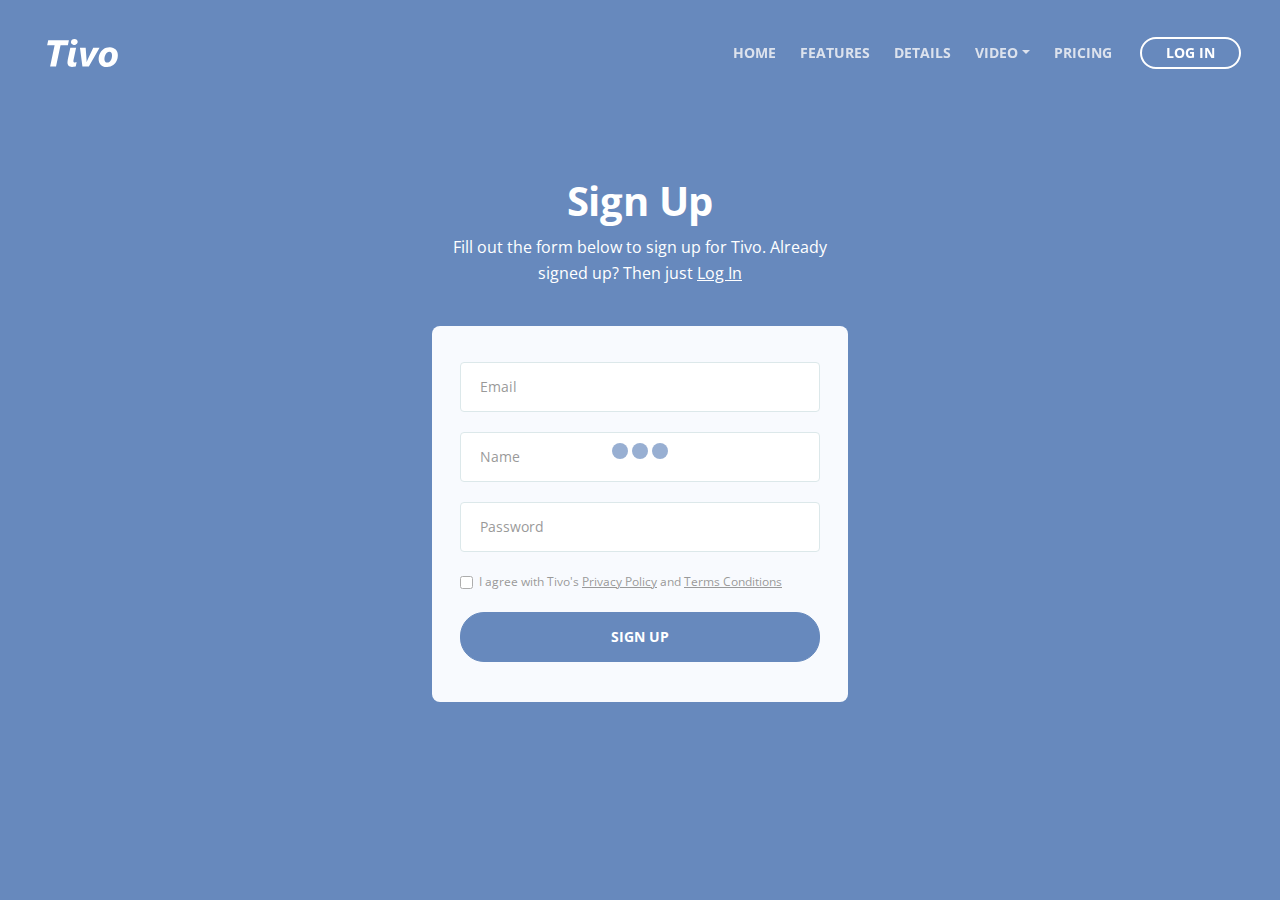
<file: sign-up.html>
<!DOCTYPE html>
<html lang="en">
<head>
    <meta charset="utf-8">
    <meta name="viewport" content="width=device-width, initial-scale=1, shrink-to-fit=no">
    
    <!-- SEO Meta Tags -->
    <meta name="description" content="Tivo is a HTML landing page template built with Bootstrap to help you crate engaging presentations for SaaS apps and convert visitors into users.">
    <meta name="author" content="Inovatik">

    <!-- OG Meta Tags to improve the way the post looks when you share the page on LinkedIn, Facebook, Google+ -->
	<meta property="og:site_name" content="" /> <!-- website name -->
	<meta property="og:site" content="" /> <!-- website link -->
	<meta property="og:title" content=""/> <!-- title shown in the actual shared post -->
	<meta property="og:description" content="" /> <!-- description shown in the actual shared post -->
	<meta property="og:image" content="" /> <!-- image link, make sure it's jpg -->
	<meta property="og:url" content="" /> <!-- where do you want your post to link to -->
	<meta property="og:type" content="article" />

    <!-- Website Title -->
    <title>Sign Up - Tivo - SaaS App HTML Landing Page Template</title>
    
    <!-- Styles -->
    <link href="https://fonts.googleapis.com/css?family=Open+Sans:400,400i,700&display=swap&subset=latin-ext" rel="stylesheet">
    <link href="css/bootstrap.css" rel="stylesheet">
    <link href="css/fontawesome-all.css" rel="stylesheet">
    <link href="css/swiper.css" rel="stylesheet">
	<link href="css/magnific-popup.css" rel="stylesheet">
	<link href="css/styles.css" rel="stylesheet">
	
	<!-- Favicon  -->
    <link rel="icon" href="images/favicon.png">
</head>
<body data-spy="scroll" data-target=".fixed-top">
    
    <!-- Preloader -->
	<div class="spinner-wrapper">
        <div class="spinner">
            <div class="bounce1"></div>
            <div class="bounce2"></div>
            <div class="bounce3"></div>
        </div>
    </div>
    <!-- end of preloader -->
    

    <!-- Navigation -->
    <nav class="navbar navbar-expand-lg navbar-dark navbar-custom fixed-top">
        <div class="container">

            <!-- Text Logo - Use this if you don't have a graphic logo -->
            <!-- <a class="navbar-brand logo-text page-scroll" href="index.html">Tivo</a> -->

            <!-- Image Logo -->
            <a class="navbar-brand logo-image" href="index.html"><img src="images/logo.svg" alt="alternative"></a> 
            
            <!-- Mobile Menu Toggle Button -->
            <button class="navbar-toggler" type="button" data-toggle="collapse" data-target="#navbarsExampleDefault" aria-controls="navbarsExampleDefault" aria-expanded="false" aria-label="Toggle navigation">
                <span class="navbar-toggler-awesome fas fa-bars"></span>
                <span class="navbar-toggler-awesome fas fa-times"></span>
            </button>
            <!-- end of mobile menu toggle button -->

            <div class="collapse navbar-collapse" id="navbarsExampleDefault">
                <ul class="navbar-nav ml-auto">
                    <li class="nav-item">
                        <a class="nav-link page-scroll" href="index.html#header">HOME <span class="sr-only">(current)</span></a>
                    </li>
                    <li class="nav-item">
                        <a class="nav-link page-scroll" href="index.html#features">FEATURES</a>
                    </li>
                    <li class="nav-item">
                        <a class="nav-link page-scroll" href="index.html#details">DETAILS</a>
                    </li>

                    <!-- Dropdown Menu -->          
                    <li class="nav-item dropdown">
                        <a class="nav-link dropdown-toggle page-scroll" href="index.html#video" id="navbarDropdown" role="button" aria-haspopup="true" aria-expanded="false">VIDEO</a>
                        <div class="dropdown-menu" aria-labelledby="navbarDropdown">
                            <a class="dropdown-item" href="article-details.html"><span class="item-text">ARTICLE DETAILS</span></a>
                            <div class="dropdown-items-divide-hr"></div>
                            <a class="dropdown-item" href="terms-conditions.html"><span class="item-text">TERMS CONDITIONS</span></a>
                            <div class="dropdown-items-divide-hr"></div>
                            <a class="dropdown-item" href="privacy-policy.html"><span class="item-text">PRIVACY POLICY</span></a>
                        </div>
                    </li>
                    <!-- end of dropdown menu -->

                    <li class="nav-item">
                        <a class="nav-link page-scroll" href="index.html#pricing">PRICING</a>
                    </li>
                </ul>
                <span class="nav-item">
                    <a class="btn-outline-sm" href="log-in.html">LOG IN</a>
                </span>
            </div>
        </div> <!-- end of container -->
    </nav> <!-- end of navbar -->
    <!-- end of navigation -->


    <!-- Header -->
    <header id="header" class="ex-2-header">
        <div class="container">
            <div class="row">
                <div class="col-lg-12">
                    <h1>Sign Up</h1>
                   <p>Fill out the form below to sign up for Tivo. Already signed up? Then just <a class="white" href="log-in.html">Log In</a></p> 
                    <!-- Sign Up Form -->
                    <div class="form-container">
                        <form id="signUpForm" data-toggle="validator" data-focus="false">
                            <div class="form-group">
                                <input type="email" class="form-control-input" id="semail" required>
                                <label class="label-control" for="semail">Email</label>
                                <div class="help-block with-errors"></div>
                            </div>
                            <div class="form-group">
                                <input type="text" class="form-control-input" id="sname" required>
                                <label class="label-control" for="sname">Name</label>
                                <div class="help-block with-errors"></div>
                            </div>
                            <div class="form-group">
                                <input type="text" class="form-control-input" id="spassword" required>
                                <label class="label-control" for="spassword">Password</label>
                                <div class="help-block with-errors"></div>
                            </div>
                            <div class="form-group checkbox">
                                <input type="checkbox" id="sterms" value="Agreed-to-Terms" required>I agree with Tivo's <a href="privacy-policy.html">Privacy Policy</a> and <a href="terms-conditions.html">Terms Conditions</a>
                                <div class="help-block with-errors"></div>
                            </div>
                            <div class="form-group">
                                <button type="submit" class="form-control-submit-button">SIGN UP</button>
                            </div>
                            <div class="form-message">
                                <div id="smsgSubmit" class="h3 text-center hidden"></div>
                            </div>
                        </form>
                    </div> <!-- end of form container -->
                    <!-- end of sign up form -->

                </div> <!-- end of col -->
            </div> <!-- end of row -->
        </div> <!-- end of container -->
    </header> <!-- end of ex-header -->
    <!-- end of header -->


    <!-- Scripts -->
    <script src="js/jquery.min.js"></script> <!-- jQuery for Bootstrap's JavaScript plugins -->
    <script src="js/popper.min.js"></script> <!-- Popper tooltip library for Bootstrap -->
    <script src="js/bootstrap.min.js"></script> <!-- Bootstrap framework -->
    <script src="js/jquery.easing.min.js"></script> <!-- jQuery Easing for smooth scrolling between anchors -->
    <script src="js/swiper.min.js"></script> <!-- Swiper for image and text sliders -->
    <script src="js/jquery.magnific-popup.js"></script> <!-- Magnific Popup for lightboxes -->
    <script src="js/validator.min.js"></script> <!-- Validator.js - Bootstrap plugin that validates forms -->
    <script src="js/scripts.js"></script> <!-- Custom scripts -->
</body>
</html>
</file>
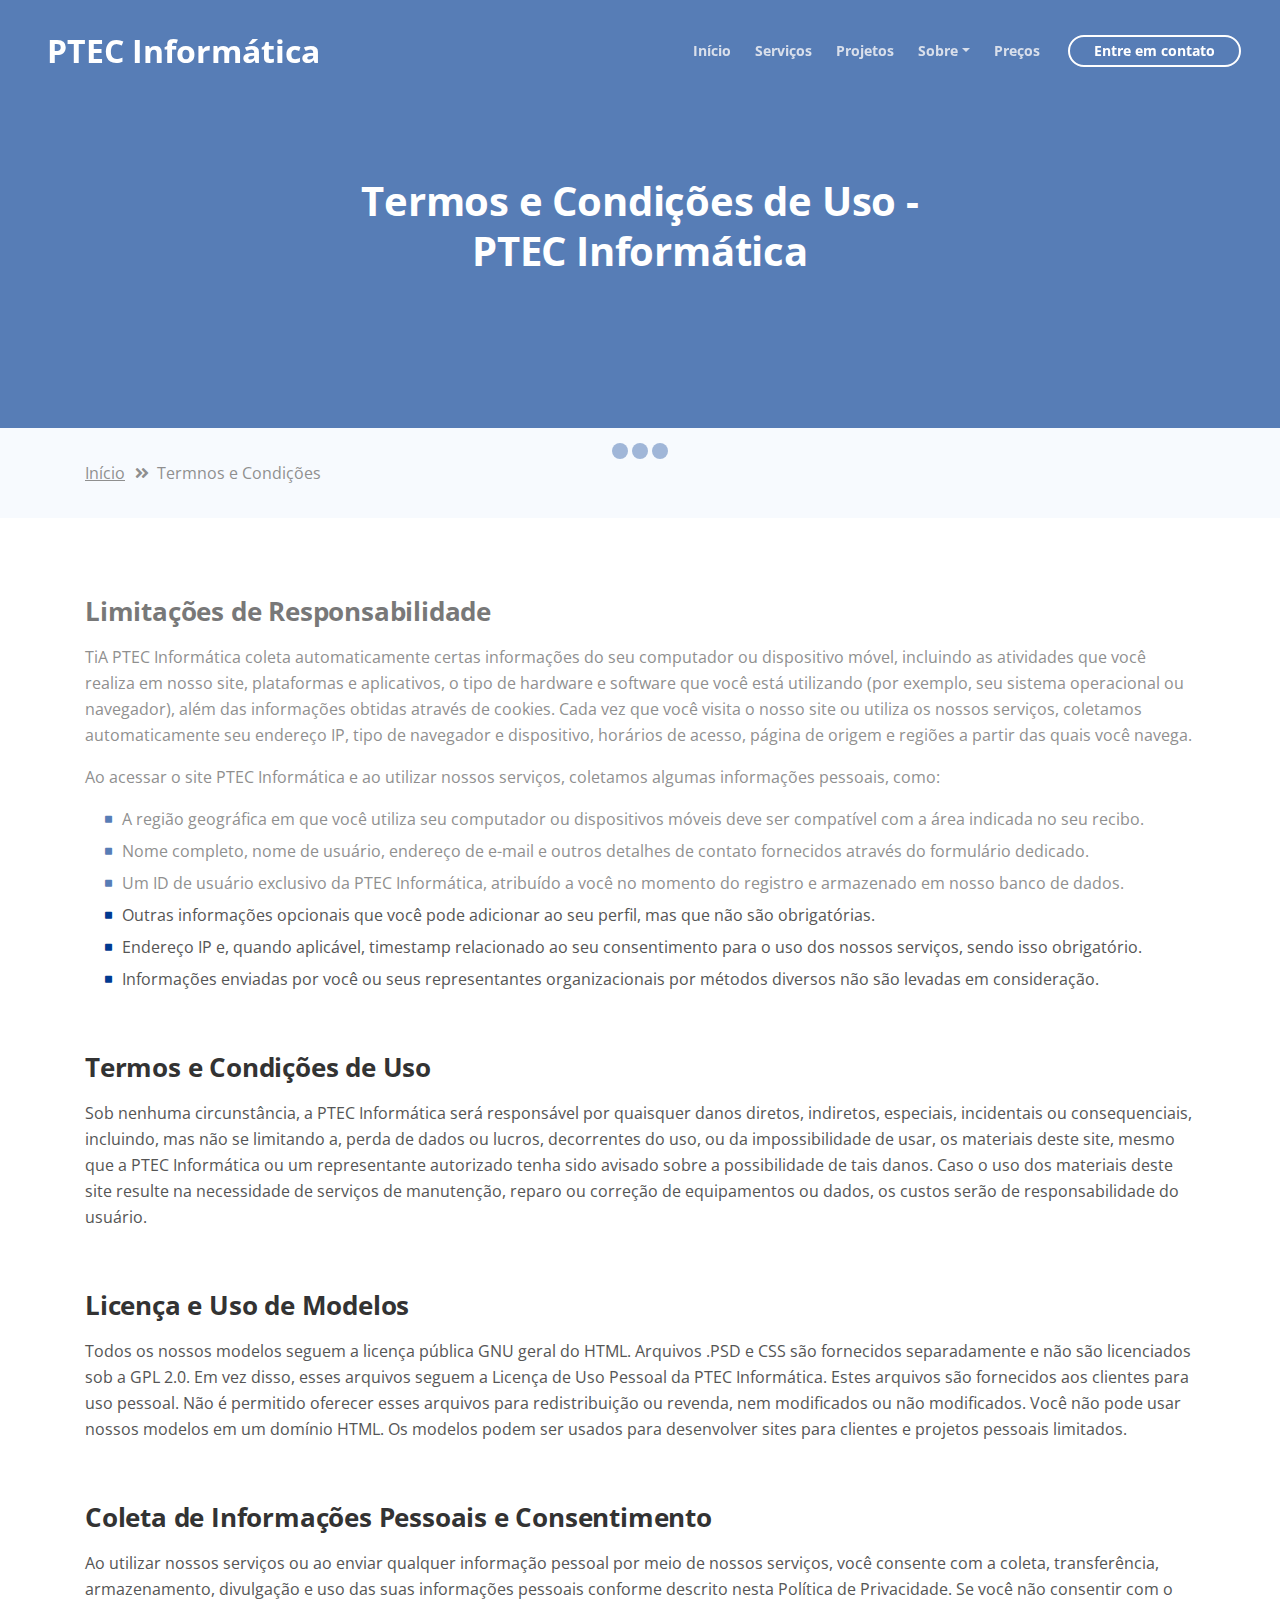
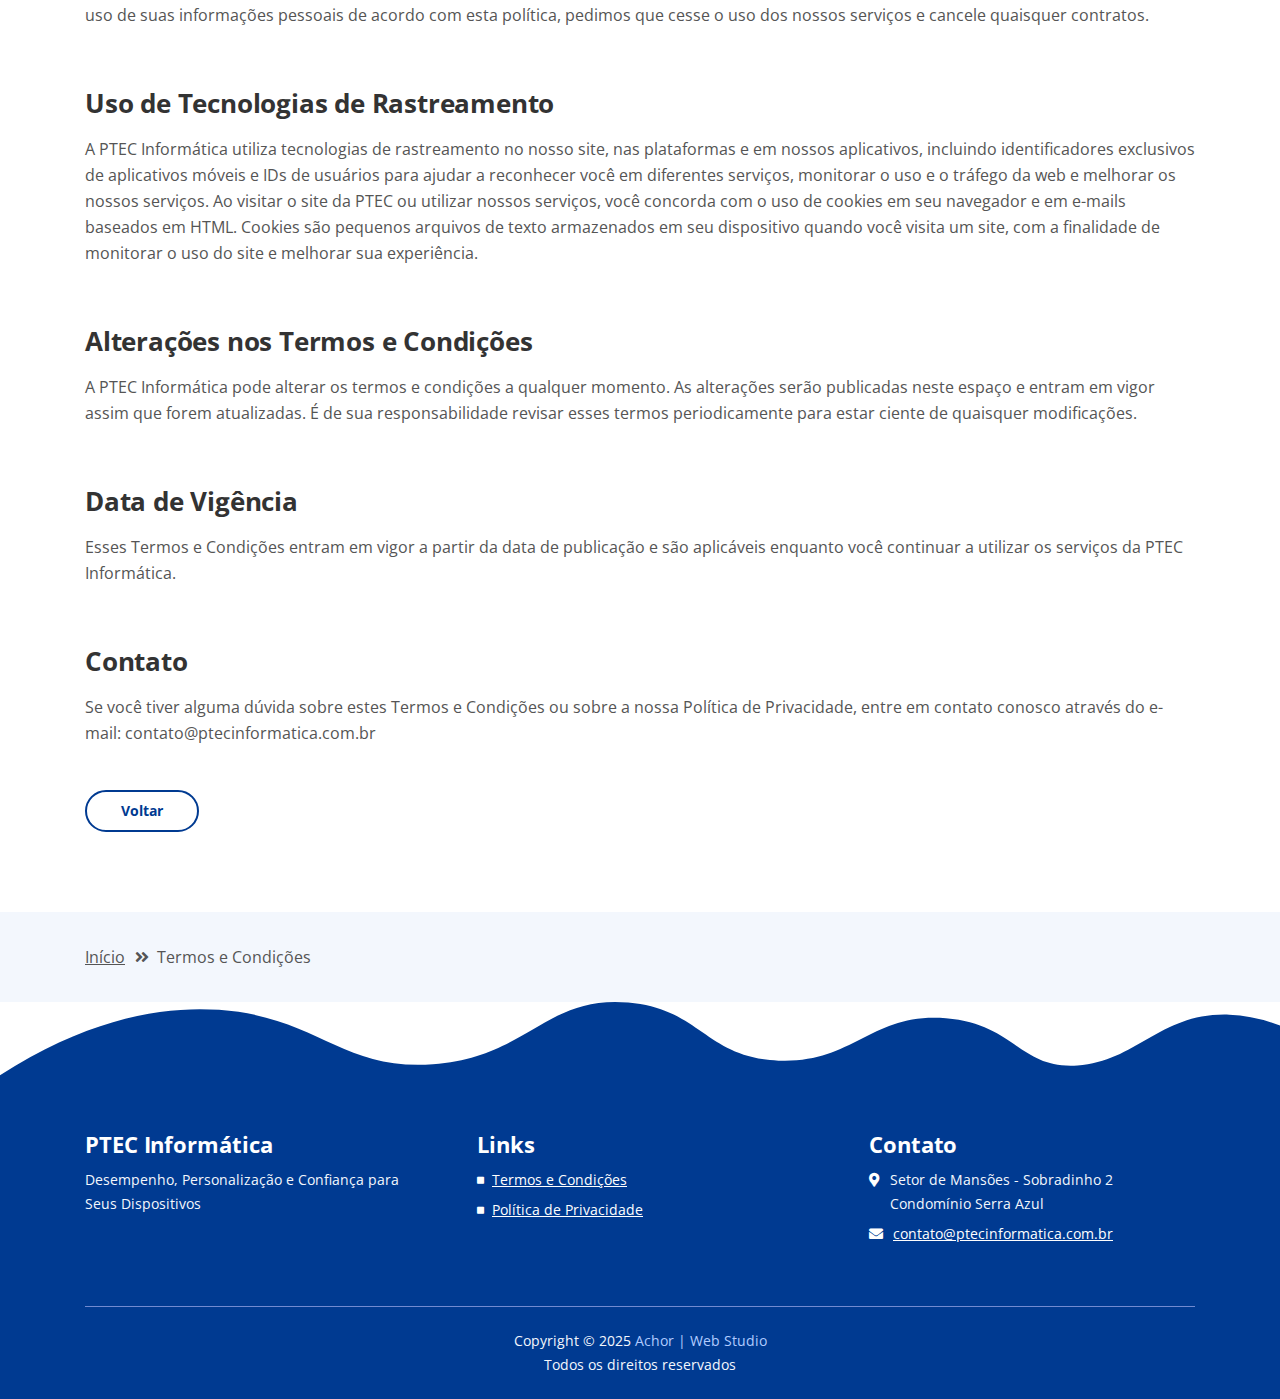
<file: terms-conditions.html>
<!DOCTYPE html>
<html lang="pt-BR">
<head>
    <meta charset="utf-8">
    <meta name="viewport" content="width=device-width, initial-scale=0.8, maximum-scale=1.0, user-scalable=no, shrink-to-fit=no" >
    
    <!-- SEO Meta Tags -->
    <meta name="description" content="A PTEC Informática oferece serviços de montagem de PC Gamer, planejamento de setups, limpeza e manutenção de computadores em Sobradinho, Sobradinho 2, Condomínio Serra Azul e Grande Colorado. Qualidade e confiança ao seu alcance!">
    <meta name="author" content="PTEC Informática - Sobradinho-DF">

    <!-- OG Meta Tags to improve the way the post looks when you share the page on LinkedIn, Facebook, Google+ -->
    <meta property="og:site_name" content="PTEC Informática" /> <!-- Nome do site -->
    <meta property="og:site" content="https://www.ptecinformatica.com.br" /> <!-- Link do site -->
    <meta property="og:title" content="PTEC Informática - Assistência Técnica em Sobradinho-DF" /> <!-- Título do post compartilhado -->
    <meta property="og:description" content="Montagem de PC Gamer, planejamento de setups, e manutenção de computadores para Sobradinho, Sobradinho 2, Condomínio Serra Azul e Grande Colorado. Confiança e qualidade ao seu alcance!" /> <!-- Descrição do post -->
    <meta property="og:image" content="https://www.ptecinformatica.com.br/assets/images/og-image.jpg" /> <!-- Link para a imagem -->
    <meta property="og:url" content="https://www.ptecinformatica.com.br" /> <!-- URL de destino do post -->
    <meta property="og:type" content="website" />


    <!-- Website Title -->
    <title>Assistência Técnica - PTEC Informática</title>
    
    <!-- Styles -->
    <link href="https://fonts.googleapis.com/css?family=Open+Sans:400,400i,700&display=swap&subset=latin-ext" rel="stylesheet">
    <link href="css/bootstrap.css" rel="stylesheet">
    <link href="css/fontawesome-all.css" rel="stylesheet">
    <link href="css/swiper.css" rel="stylesheet">
	<link href="css/magnific-popup.css" rel="stylesheet">
	<link href="css/styles.css" rel="stylesheet">
	
	<!-- Favicon  -->
    <link rel="icon" href="images/favicon.png">
</head>
<body data-spy="scroll" data-target=".fixed-top">
    
    <!-- Preloader -->
	<div class="spinner-wrapper">
        <div class="spinner">
            <div class="bounce1"></div>
            <div class="bounce2"></div>
            <div class="bounce3"></div>
        </div>
    </div>
    <!-- end of preloader -->
    

    <!-- Navigation -->
    <nav class="navbar navbar-expand-lg navbar-dark navbar-custom fixed-top">
        <div class="container">

            <a class="navbar-brand logo-text page-scroll" href="index.html">PTEC Informática</a>

            <!-- <a class="navbar-brand logo-image" href="index.html"><img src="images/logo.svg" alt="alternative"></a>  -->
            
            <!-- Mobile Menu Toggle Button -->
            <button class="navbar-toggler" type="button" data-toggle="collapse" data-target="#navbarsExampleDefault" aria-controls="navbarsExampleDefault" aria-expanded="false" aria-label="Toggle navigation">
                <span class="navbar-toggler-awesome fas fa-bars"></span>
                <span class="navbar-toggler-awesome fas fa-times"></span>
            </button>
            <!-- end of mobile menu toggle button -->

            <div class="collapse navbar-collapse" id="navbarsExampleDefault">
                <ul class="navbar-nav ml-auto">
                    <li class="nav-item">
                        <a class="nav-link page-scroll" href="index.html#header">Início</a>
                    </li>
                    <li class="nav-item">
                        <a class="nav-link page-scroll" href="index.html#features">Serviços</a>
                    </li>
                    <li class="nav-item">
                        <a class="nav-link page-scroll" href="index.html#details">Projetos</a>
                    </li>

                    <!-- Dropdown Menu -->          
                    <li class="nav-item dropdown">
                        <a class="nav-link dropdown-toggle page-scroll" href="#video" id="navbarDropdown" role="button" aria-haspopup="true" aria-expanded="false">Sobre</a>
                        <div class="dropdown-menu" aria-labelledby="navbarDropdown">
                            <a class="dropdown-item" href="terms-conditions.html"><span class="item-text">Termos e Condições</span></a>
                            <div class="dropdown-items-divide-hr"></div>
                            <a class="dropdown-item" href="privacy-policy.html"><span class="item-text">Política de Privacidade</span></a>
                        </div>
                    </li>
                    <!-- end of dropdown menu -->

                    <li class="nav-item">
                        <a class="nav-link page-scroll" href="index.html#pricing">Preços</a>
                    </li>
                </ul>
                <span class="nav-item">
                    <a class="btn-outline-sm" target="_blank" href="https://wa.me/556199392424?text=Ol%C3%A1%21%20Gostaria%20de%20fazer%20um%20or%C3%A7amento">Entre em contato</a>
                </span>
            </div>
        </div> <!-- end of container -->
    </nav> <!-- end of navbar -->
    <!-- end of navigation -->


    <!-- Header -->
    <header id="header" class="ex-header">
        <div class="container">
            <div class="row">
                <div class="col-lg-12">
                    <h1>Termos e Condições de Uso - <br> PTEC Informática</h1>
                </div> <!-- end of col -->
            </div> <!-- end of row -->
        </div> <!-- end of container -->
    </header> <!-- end of ex-header -->
    <!-- end of header -->


    <!-- Breadcrumbs -->
    <div class="ex-basic-1">
        <div class="container">
            <div class="row">
                <div class="col-lg-12">
                    <div class="breadcrumbs">
                        <a href="index.html">Início</a><i class="fa fa-angle-double-right"></i><span>Termnos e Condições</span>
                    </div> <!-- end of breadcrumbs -->
                </div> <!-- end of col -->
            </div> <!-- end of row -->
        </div> <!-- end of container -->
    </div> <!-- end of ex-basic-1 -->
    <!-- end of breadcrumbs -->


    <!-- Terms Content -->
    <div class="ex-basic-2">
        <div class="container">
            <div class="row">
                <div class="col-lg-12">
                    <div class="text-container">
                        <h3>Limitações de Responsabilidade</h3>
                        <p>TiA PTEC Informática coleta automaticamente certas informações do seu computador ou dispositivo móvel, incluindo as atividades que você realiza em nosso site, plataformas e aplicativos, o tipo de hardware e software que você está utilizando (por exemplo, seu sistema operacional ou navegador), além das informações obtidas através de cookies. Cada vez que você visita o nosso site ou utiliza os nossos serviços, coletamos automaticamente seu endereço IP, tipo de navegador e dispositivo, horários de acesso, página de origem e regiões a partir das quais você navega.</p>
                        <p>Ao acessar o site PTEC Informática e ao utilizar nossos serviços, coletamos algumas informações pessoais, como:</p>
                        <ul class="list-unstyled li-space-lg indent">
                            <li class="media">
                                <i class="fas fa-square"></i>
                                <div class="media-body">A região geográfica em que você utiliza seu computador ou dispositivos móveis deve ser compatível com a área indicada no seu recibo.</div>
                            </li>
                            <li class="media">
                                <i class="fas fa-square"></i>
                                <div class="media-body">Nome completo, nome de usuário, endereço de e-mail e outros detalhes de contato fornecidos através do formulário dedicado.</div>
                            </li>
                            <li class="media">
                                <i class="fas fa-square"></i>
                                <div class="media-body">Um ID de usuário exclusivo da PTEC Informática, atribuído a você no momento do registro e armazenado em nosso banco de dados.</div>
                            </li>
                            <li class="media">
                                <i class="fas fa-square"></i>
                                <div class="media-body">Outras informações opcionais que você pode adicionar ao seu perfil, mas que não são obrigatórias.</div>
                            </li>
                            <li class="media">
                                <i class="fas fa-square"></i>
                                <div class="media-body">Endereço IP e, quando aplicável, timestamp relacionado ao seu consentimento para o uso dos nossos serviços, sendo isso obrigatório.</div>
                            </li>
                            <li class="media">
                                <i class="fas fa-square"></i>
                                <div class="media-body">Informações enviadas por você ou seus representantes organizacionais por métodos diversos não são levadas em consideração.</div>
                            </li>
                        </ul>
                    </div> <!-- end of text-container -->
                    
                    <div class="text-container">
                        <h3>Termos e Condições de Uso</h3>
                        <p>Sob nenhuma circunstância, a PTEC Informática será responsável por quaisquer danos diretos, indiretos, especiais, incidentais ou consequenciais, incluindo, mas não se limitando a, perda de dados ou lucros, decorrentes do uso, ou da impossibilidade de usar, os materiais deste site, mesmo que a PTEC Informática ou um representante autorizado tenha sido avisado sobre a possibilidade de tais danos. Caso o uso dos materiais deste site resulte na necessidade de serviços de manutenção, reparo ou correção de equipamentos ou dados, os custos serão de responsabilidade do usuário.</p>
                    </div> <!-- end of text-container -->

                    <div class="text-container">
                        <h3>Licença e Uso de Modelos</h3>
                        <p>Todos os nossos modelos seguem a licença pública GNU geral do HTML. Arquivos .PSD e CSS são fornecidos separadamente e não são licenciados sob a GPL 2.0. Em vez disso, esses arquivos seguem a Licença de Uso Pessoal da PTEC Informática. Estes arquivos são fornecidos aos clientes para uso pessoal. Não é permitido oferecer esses arquivos para redistribuição ou revenda, nem modificados ou não modificados. Você não pode usar nossos modelos em um domínio HTML. Os modelos podem ser usados para desenvolver sites para clientes e projetos pessoais limitados.</p>
                    </div> <!-- end of text-container -->

                    <div class="text-container">
                        <h3>Coleta de Informações Pessoais e Consentimento</h3>
                        <p>Ao utilizar nossos serviços ou ao enviar qualquer informação pessoal por meio de nossos serviços, você consente com a coleta, transferência, armazenamento, divulgação e uso das suas informações pessoais conforme descrito nesta Política de Privacidade. Se você não consentir com o uso de suas informações pessoais de acordo com esta política, pedimos que cesse o uso dos nossos serviços e cancele quaisquer contratos.</p>
                    </div> <!-- end of text-container -->

                    <div class="text-container">
                        <h3>Uso de Tecnologias de Rastreamento</h3>
                        <p>A PTEC Informática utiliza tecnologias de rastreamento no nosso site, nas plataformas e em nossos aplicativos, incluindo identificadores exclusivos de aplicativos móveis e IDs de usuários para ajudar a reconhecer você em diferentes serviços, monitorar o uso e o tráfego da web e melhorar os nossos serviços. Ao visitar o site da PTEC ou utilizar nossos serviços, você concorda com o uso de cookies em seu navegador e em e-mails baseados em HTML. Cookies são pequenos arquivos de texto armazenados em seu dispositivo quando você visita um site, com a finalidade de monitorar o uso do site e melhorar sua experiência.</p>
                    </div> <!-- end of text-container -->
                    
                    <div class="text-container">
                        <h3>Alterações nos Termos e Condições</h3>
                        <p>A PTEC Informática pode alterar os termos e condições a qualquer momento. As alterações serão publicadas neste espaço e entram em vigor assim que forem atualizadas. É de sua responsabilidade revisar esses termos periodicamente para estar ciente de quaisquer modificações.</p>
                    </div> <!-- end of text-container -->

                    <div class="text-container">
                        <h3>Data de Vigência</h3>
                        <p>Esses Termos e Condições entram em vigor a partir da data de publicação e são aplicáveis enquanto você continuar a utilizar os serviços da PTEC Informática.</p>
                    </div> <!-- end of text-container -->

                    <div class="text-container last">
                        <h3>Contato</h3>
                        <p>Se você tiver alguma dúvida sobre estes Termos e Condições ou sobre a nossa Política de Privacidade, entre em contato conosco através do e-mail: contato@ptecinformatica.com.br</p>
                        <a class="btn-outline-reg" href="index.html">Voltar</a>
                    </div> <!-- end of text-container -->


                </div>
            </div> <!-- end of row -->
        </div> <!-- end of container -->
    </div> <!-- end of ex-basic -->
    <!-- end of terms content -->

    
    <!-- Breadcrumbs -->
    <div class="ex-basic-1">
        <div class="container">
            <div class="row">
                <div class="col-lg-12">
                    <div class="breadcrumbs">
                        <a href="index.html">Início</a><i class="fa fa-angle-double-right"></i><span>Termos e Condições</span>
                    </div> <!-- end of breadcrumbs -->
                </div> <!-- end of col -->
            </div> <!-- end of row -->
        </div> <!-- end of container -->
    </div> <!-- end of ex-basic-1 -->
    <!-- end of breadcrumbs -->


   <!-- Footer -->
   <svg class="footer-frame" data-name="Layer 2" xmlns="http://www.w3.org/2000/svg" preserveAspectRatio="none" viewBox="0 0 1920 79"><defs><style>.cls-2{fill:#003a91;}</style></defs><title>footer-frame</title><path class="cls-2" d="M0,72.427C143,12.138,255.5,4.577,328.644,7.943c147.721,6.8,183.881,60.242,320.83,53.737,143-6.793,167.826-68.128,293-60.9,109.095,6.3,115.68,54.364,225.251,57.319,113.58,3.064,138.8-47.711,251.189-41.8,104.012,5.474,109.713,50.4,197.369,46.572,89.549-3.91,124.375-52.563,227.622-50.155A338.646,338.646,0,0,1,1920,23.467V79.75H0V72.427Z" transform="translate(0 -0.188)"/></svg>
   <div class="footer">
       <div class="container">
           <div class="row">
               <div class="col-md-4">
                   <div class="footer-col first">
                       <h4>PTEC Informática</h4>
                       <p class="p-small">Desempenho, Personalização e Confiança para Seus Dispositivos</p>
                   </div>
               </div> <!-- end of col -->
               <div class="col-md-4">
                   <div class="footer-col middle">
                       <h4>Links</h4>
                       <ul class="list-unstyled li-space-lg p-small">
                           <li class="media">
                               <i class="fas fa-square"></i>
                               <div class="media-body"><a class="white" href="#your-link">Termos e Condições</a></div>
                           </li>
                           <li class="media">
                               <i class="fas fa-square"></i>
                               <div class="media-body"><a class="white" href="terms-conditions.html">Política de Privacidade</a></div>
                           </li>
                       </ul>
                   </div>
               </div> <!-- end of col -->
               <div class="col-md-4">
                   <div class="footer-col last">
                       <h4>Contato</h4>
                       <ul class="list-unstyled li-space-lg p-small">
                           <li class="media">
                               <i class="fas fa-map-marker-alt"></i>
                               <div class="media-body"> Setor de Mansões - Sobradinho 2 Condomínio Serra Azul </div>
                           </li>
                           <li class="media">
                               <i class="fas fa-envelope"></i>
                               <div class="media-body"><a class="white" href="mailto:contato@ptecinformatica.com.br">contato@ptecinformatica.com.br</a></div>
                           </li>
                       </ul>
                   </div> 
               </div> <!-- end of col -->
           </div> <!-- end of row -->
       </div> <!-- end of container -->
   </div> <!-- end of footer -->  
   <!-- end of footer -->


   <!-- Copyright -->
   <div class="copyright">
       <div class="container">
           <div class="row">
               <div class="col-lg-12">
                   <p class="p-small">Copyright © 2025 <a style="color: rgb(176, 203, 255);" target="_blank" href="https://www.instagram.com/aws.agencia/">Achor | Web Studio</a><br>
                       Todos os direitos reservados
                   </p>
               </div> <!-- end of col -->
           </div> <!-- enf of row -->
       </div> <!-- end of container -->
   </div> <!-- end of copyright --> 
   <!-- end of copyright -->
    
    	
    <!-- Scripts -->
    <script src="js/jquery.min.js"></script> <!-- jQuery for Bootstrap's JavaScript plugins -->
    <script src="js/popper.min.js"></script> <!-- Popper tooltip library for Bootstrap -->
    <script src="js/bootstrap.min.js"></script> <!-- Bootstrap framework -->
    <script src="js/jquery.easing.min.js"></script> <!-- jQuery Easing for smooth scrolling between anchors -->
    <script src="js/swiper.min.js"></script> <!-- Swiper for image and text sliders -->
    <script src="js/jquery.magnific-popup.js"></script> <!-- Magnific Popup for lightboxes -->
    <script src="js/validator.min.js"></script> <!-- Validator.js - Bootstrap plugin that validates forms -->
    <script src="js/scripts.js"></script> <!-- Custom scripts -->
</body>
</html>
</file>
<file: css/styles.css>
@media (min-width: 768px) {
	/* Para dispositivos com largura mínima de 768px (geralmente tablets ou desktops) */
	meta[name="viewport"] {
	  content: "width=device-width, initial-scale=1.0, maximum-scale=1.0, user-scalable=no";
	}

	#aws_text {
	  display: none;
	}
  }

.floating-btn {
	position: fixed;
	bottom: 2rem;
	right: 10px;
	z-index: 9999;
	width: 80px;
	height: 80px;
	border-radius: 50%;
	background-color: #40C250;
	display: flex;
	align-items: center;
	justify-content: center;
	cursor: pointer;
	box-shadow: 0 4px 8px rgba(0, 0, 0, 0.2);
	transition: transform 0.3s;
  }
  
  .floating-btn img {
	width: 60%;
	height: 60%;
  }
  
  /* Exibir botão em dispositivos móveis */
  @media (max-width: 768px) {
	.floating-btn {
	  width: 50px;
	  height: 50px;
	  bottom: 2rem;
	  right: 15px;
	}
  
	.floating-btn img {
	  width: 60%;
	  height: 60%;
	}
  }
  

  body,
html {
    width: 100%;
	height: 100%;
}

body, p {
	color: #555; 
	font: 400 1rem/1.625rem "Open Sans", sans-serif;;
}

.p-large {
	font: 400 1.125rem/1.75rem "Open Sans", sans-serif;
}

.p-small {
	font: 400 0.875rem/1.5rem "Open Sans", sans-serif;
}

h1 {
	color: #333;
	font: 700 2.5rem/3.125rem "Open Sans", sans-serif;
	letter-spacing: -0.2px;
}

h2 {
	color: #333;
	font: 700 2rem/2.625rem "Open Sans", sans-serif;
	letter-spacing: -0.2px;
}

h3 {
	color: #333;
	font: 700 1.625rem/2.125rem "Open Sans", sans-serif;
	letter-spacing: -0.2px;
}

h4 {
	color: #333;
	font: 700 1.375rem/1.75rem "Open Sans", sans-serif;
	letter-spacing: -0.1px;
}

h5 {
	color: #333;
	font: 700 1.125rem/1.5rem "Open Sans", sans-serif;
	letter-spacing: -0.1px;
}

h6 {
	color: #333;
	font: 700 1rem/1.375rem "Open Sans", sans-serif;
	letter-spacing: -0.1px;
}

.above-heading {
	color: #003A91;
	font: 700 0.75rem/0.875rem "Open Sans", sans-serif;
	text-align: center;
}

.p-heading {
	margin-bottom: 3.25rem;
}

.testimonial-text {
	font: italic 400 1rem/1.625rem "Open Sans", sans-serif;
}

.testimonial-author {
	font: 700 1rem/1.625rem "Open Sans", sans-serif;
	letter-spacing: -0.1px;
}

.li-space-lg li {
	margin-bottom: 0.375rem;
}

.indent {
	padding-left: 1.25rem;
}

a {
	color: #555;
	text-decoration: underline;
}

a:hover {
	color: #555;
	text-decoration: underline;
}

a.white {
	color: #fff;
}

.decorative-line {
	display: block;
	width: 5rem;
	height: 0.5rem;
	margin-right: auto;
	margin-left: auto;
}

.blue {
	color: #003A91;
}

.btn-solid-reg {
	display: inline-block;
	padding: 1.1875rem 2.125rem 1.1875rem 2.125rem;
	border: 0.125rem solid #003A91;
	border-radius: 2rem;
	background-color: #003A91;
	color: #fff;
	font: 700 0.875rem/0 "Open Sans", sans-serif;
	text-decoration: none;
	transition: all 0.2s;
}

.btn-solid-reg:hover {
	background-color: transparent;
	color: #003A91;
	text-decoration: none;
}

.btn-solid-lg {
	display: inline-block;
	padding: 1.375rem 2.625rem 1.375rem 2.625rem;
	border: 0.125rem solid #003A91;
	border-radius: 2rem;
	background-color: #003A91;
	color: #fff;
	font: 700 0.875rem/0 "Open Sans", sans-serif;
	text-decoration: none;
	transition: all 0.2s;
}

.btn-solid-lg:hover {
	background-color: transparent;
	color: #003A91;
	text-decoration: none;
}

.btn-outline-reg {
	display: inline-block;
	padding: 1.1875rem 2.125rem 1.1875rem 2.125rem;
	border: 0.125rem solid #003A91;
	border-radius: 2rem;
	background-color: transparent;
	color: #003A91;
	font: 700 0.875rem/0 "Open Sans", sans-serif;
	text-decoration: none;
	transition: all 0.2s;
}

.btn-outline-reg:hover {
	background-color: #003A91;
	color: #fff;
	text-decoration: none;
}

.btn-outline-lg {
	display: inline-block;
	padding: 1.375rem 2.625rem 1.375rem 2.625rem;
	border: 0.125rem solid #003A91;
	border-radius: 2rem;
	background-color: transparent;
	color: #003A91;
	font: 700 0.875rem/0 "Open Sans", sans-serif;
	text-decoration: none;
	transition: all 0.2s;
}

.btn-outline-lg:hover {
	background-color: #003A91;
	color: #fff;
	text-decoration: none;
}

.btn-outline-sm {
	display: inline-block;
	padding: 0.875rem 1.5rem 0.875rem 1.5rem;
	border: 0.125rem solid #003A91;
	border-radius: 2rem;
	background-color: transparent;
	color: #003A91;
	font: 700 0.875rem/0 "Open Sans", sans-serif;
	text-decoration: none;
	transition: all 0.2s;
}

.btn-outline-sm:hover {
	background-color: #003A91;
	color: #fff;
	text-decoration: none;
}

.form-group {
	position: relative;
	margin-bottom: 1.25rem;
}

.form-group.has-error.has-danger {
	margin-bottom: 0.625rem;
}

.form-group.has-error.has-danger .help-block.with-errors ul {
	margin-top: 0.375rem;
}

.label-control {
	position: absolute;
	top: 0.87rem;
	left: 1.25rem;
	color: #555;
	opacity: 1;
	font: 400 0.875rem/1.375rem "Open Sans", sans-serif;
	cursor: text;
	transition: all 0.2s ease;
}

/* IE10+ hack to solve lower label text position compared to the rest of the browsers */
@media screen and (-ms-high-contrast: active), screen and (-ms-high-contrast: none) {  
	.label-control {
		top: 0.9375rem;
	}
}

.form-control-input:focus + .label-control,
.form-control-input.notEmpty + .label-control,
.form-control-textarea:focus + .label-control,
.form-control-textarea.notEmpty + .label-control {
	top: 0.125rem;
	opacity: 1;
	font-size: 0.75rem;
	font-weight: 700;
}

.form-control-input,
.form-control-select {
	display: block; /* needed for proper display of the label in Firefox, IE, Edge */
	width: 100%;
	padding-top: 1.0625rem;
	padding-bottom: 0.0625rem;
	padding-left: 1.25rem;
	border: 1px solid #c4d8dc;
	border-radius: 0.25rem;
	background-color: #fff;
	color: #555;
	font: 400 0.875rem/1.875rem "Open Sans", sans-serif;
	transition: all 0.2s;
	-webkit-appearance: none; /* removes inner shadow on form inputs on ios safari */
}

.form-control-select {
	padding-top: 0.5rem;
	padding-bottom: 0.5rem;
	height: 3rem;
}

/* IE10+ hack to solve lower label text position compared to the rest of the browsers */
@media screen and (-ms-high-contrast: active), screen and (-ms-high-contrast: none) {  
	.form-control-input {
		padding-top: 1.25rem;
		padding-bottom: 0.75rem;
		line-height: 1.75rem;
	}

	.form-control-select {
		padding-top: 0.875rem;
		padding-bottom: 0.75rem;
		height: 3.125rem;
		line-height: 2.125rem;
	}
}

select {
    /* you should keep these first rules in place to maintain cross-browser behavior */
    -webkit-appearance: none;
	-moz-appearance: none;
	-ms-appearance: none;
    -o-appearance: none;
    appearance: none;
    background-image: url('../images/down-arrow.png');
    background-position: 96% 50%;
    background-repeat: no-repeat;
    outline: none;
}

select::-ms-expand {
    display: none; /* removes the ugly default down arrow on select form field in IE11 */
}

.form-control-textarea {
	display: block; /* used to eliminate a bottom gap difference between Chrome and IE/FF */
	width: 100%;
	height: 8rem; /* used instead of html rows to normalize height between Chrome and IE/FF */
	padding-top: 1.25rem;
	padding-left: 1.3125rem;
	border: 1px solid #c4d8dc;
	border-radius: 0.25rem;
	background-color: #fff;
	color: #555;
	font: 400 0.875rem/1.75rem "Open Sans", sans-serif;
	transition: all 0.2s;
}

.form-control-input:focus,
.form-control-select:focus,
.form-control-textarea:focus {
	border: 1px solid #a1a1a1;
	outline: none; /* Removes blue border on focus */
}

.form-control-input:hover,
.form-control-select:hover,
.form-control-textarea:hover {
	border: 1px solid #a1a1a1;
}

.checkbox {
	font: 400 0.75rem/1.25rem "Open Sans", sans-serif;
}

input[type='checkbox'] {
	vertical-align: -15%;
	margin-right: 0.375rem;
}

/* IE10+ hack to raise checkbox field position compared to the rest of the browsers */
@media screen and (-ms-high-contrast: active), screen and (-ms-high-contrast: none) {  
	input[type='checkbox'] {
		vertical-align: -9%;
	}
}

.form-control-submit-button {
	display: inline-block;
	width: 100%;
	height: 3.125rem;
	border: 1px solid #003A91;
	border-radius: 1.5rem;
	background-color: #003A91;
	color: #fff;
	font: 700 0.875rem/0 "Open Sans", sans-serif;
	cursor: pointer;
	transition: all 0.2s;
}

.form-control-submit-button:hover {
	background-color: transparent;
	color: #003A91;
}

/* Form Success And Error Message Formatting */
#smsgSubmit.h3.text-center.tada.animated,
#lmsgSubmit.h3.text-center.tada.animated,
#nmsgSubmit.h3.text-center.tada.animated,
#pmsgSubmit.h3.text-center.tada.animated,
#smsgSubmit.h3.text-center,
#lmsgSubmit.h3.text-center,
#nmsgSubmit.h3.text-center,
#pmsgSubmit.h3.text-center {
	display: block;
	margin-bottom: 0;
	color: #555;
	font-size: 1.125rem;
	line-height: 1rem;
}

.help-block.with-errors .list-unstyled {
	color: #555;
	font-size: 0.75rem;
	line-height: 1.125rem;
	text-align: left;
}

.help-block.with-errors ul {
	margin-bottom: 0;
}
/* end of form success and error message formatting */

/* Form Success And Error Message Animation - Animate.css */
@-webkit-keyframes tada {
	from {
		-webkit-transform: scale3d(1, 1, 1);
		-ms-transform: scale3d(1, 1, 1);
		transform: scale3d(1, 1, 1);
	}
	10%, 20% {
		-webkit-transform: scale3d(.9, .9, .9) rotate3d(0, 0, 1, -3deg);
		-ms-transform: scale3d(.9, .9, .9) rotate3d(0, 0, 1, -3deg);
		transform: scale3d(.9, .9, .9) rotate3d(0, 0, 1, -3deg);
	}
	30%, 50%, 70%, 90% {
		-webkit-transform: scale3d(1.1, 1.1, 1.1) rotate3d(0, 0, 1, 3deg);
		-ms-transform: scale3d(1.1, 1.1, 1.1) rotate3d(0, 0, 1, 3deg);
		transform: scale3d(1.1, 1.1, 1.1) rotate3d(0, 0, 1, 3deg);
	}
	40%, 60%, 80% {
		-webkit-transform: scale3d(1.1, 1.1, 1.1) rotate3d(0, 0, 1, -3deg);
		-ms-transform: scale3d(1.1, 1.1, 1.1) rotate3d(0, 0, 1, -3deg);
		transform: scale3d(1.1, 1.1, 1.1) rotate3d(0, 0, 1, -3deg);
	}
	to {
		-webkit-transform: scale3d(1, 1, 1);
		-ms-transform: scale3d(1, 1, 1);
		transform: scale3d(1, 1, 1);
	}
}

@keyframes tada {
	from {
		-webkit-transform: scale3d(1, 1, 1);
		-ms-transform: scale3d(1, 1, 1);
		transform: scale3d(1, 1, 1);
	}
	10%, 20% {
		-webkit-transform: scale3d(.9, .9, .9) rotate3d(0, 0, 1, -3deg);
		-ms-transform: scale3d(.9, .9, .9) rotate3d(0, 0, 1, -3deg);
		transform: scale3d(.9, .9, .9) rotate3d(0, 0, 1, -3deg);
	}
	30%, 50%, 70%, 90% {
		-webkit-transform: scale3d(1.1, 1.1, 1.1) rotate3d(0, 0, 1, 3deg);
		-ms-transform: scale3d(1.1, 1.1, 1.1) rotate3d(0, 0, 1, 3deg);
		transform: scale3d(1.1, 1.1, 1.1) rotate3d(0, 0, 1, 3deg);
	}
	40%, 60%, 80% {
		-webkit-transform: scale3d(1.1, 1.1, 1.1) rotate3d(0, 0, 1, -3deg);
		-ms-transform: scale3d(1.1, 1.1, 1.1) rotate3d(0, 0, 1, -3deg);
		transform: scale3d(1.1, 1.1, 1.1) rotate3d(0, 0, 1, -3deg);
	}
	to {
		-webkit-transform: scale3d(1, 1, 1);
		-ms-transform: scale3d(1, 1, 1);
		transform: scale3d(1, 1, 1);
	}
}

.tada {
	-webkit-animation-name: tada;
	animation-name: tada;
}

.animated {
	-webkit-animation-duration: 1s;
	animation-duration: 1s;
	-webkit-animation-fill-mode: both;
	animation-fill-mode: both;
}
/* end of form success and error message animation - Animate.css */

/* Fade-move Animation For Details Lightbox - Magnific Popup */
/* at start */
.my-mfp-slide-bottom .zoom-anim-dialog {
	opacity: 0;
	transition: all 0.2s ease-out;
	-webkit-transform: translateY(-1.25rem) perspective(37.5rem) rotateX(10deg);
	-ms-transform: translateY(-1.25rem) perspective(37.5rem) rotateX(10deg);
	transform: translateY(-1.25rem) perspective(37.5rem) rotateX(10deg);
}

/* animate in */
.my-mfp-slide-bottom.mfp-ready .zoom-anim-dialog {
	opacity: 1;
	-webkit-transform: translateY(0) perspective(37.5rem) rotateX(0); 
	-ms-transform: translateY(0) perspective(37.5rem) rotateX(0); 
	transform: translateY(0) perspective(37.5rem) rotateX(0); 
}

/* animate out */
.my-mfp-slide-bottom.mfp-removing .zoom-anim-dialog {
	opacity: 0;
	-webkit-transform: translateY(-0.625rem) perspective(37.5rem) rotateX(10deg); 
	-ms-transform: translateY(-0.625rem) perspective(37.5rem) rotateX(10deg); 
	transform: translateY(-0.625rem) perspective(37.5rem) rotateX(10deg); 
}

/* dark overlay, start state */
.my-mfp-slide-bottom.mfp-bg {
	opacity: 0;
	transition: opacity 0.2s ease-out;
}

/* animate in */
.my-mfp-slide-bottom.mfp-ready.mfp-bg {
	opacity: 0.8;
}
/* animate out */
.my-mfp-slide-bottom.mfp-removing.mfp-bg {
	opacity: 0;
}
/* end of fade-move animation for details lightbox - magnific popup */

/* Fade Animation For Image Lightbox - Magnific Popup */
@-webkit-keyframes fadeIn {
	from {
		opacity: 0;
	}
	to {
		opacity: 1;
	}
}

@keyframes fadeIn {
	from {
		opacity: 0;
	}
	to {
		opacity: 1;
	}
}

.fadeIn {
	-webkit-animation: fadeIn 0.6s;
	animation: fadeIn 0.6s;
}

@-webkit-keyframes fadeOut {
	from {
		opacity: 1;
	}
	to {
		opacity: 0;
	}
}

@keyframes fadeOut {
	from {
		opacity: 1;
	}
	to {
		opacity: 0;
	}
}

.fadeOut {
	-webkit-animation: fadeOut 0.8s;
	animation: fadeOut 0.8s;
}
/* end of fade animation for image lightbox - magnific popup */


/*************************/
/*     02. Preloader     */
/*************************/
.spinner-wrapper {
	position: fixed;
	z-index: 999999;
	top: 0;
	right: 0;
	bottom: 0;
	left: 0;
	background: #fff;
}

.spinner {
	position: absolute;
	top: 50%; /* centers the loading animation vertically one the screen */
	left: 50%; /* centers the loading animation horizontally one the screen */
	width: 3.75rem;
	height: 1.25rem;
	margin: -0.625rem 0 0 -1.875rem; /* is width and height divided by two */ 
	text-align: center;
}

.spinner > div {
	display: inline-block;
	width: 1rem;
	height: 1rem;
	border-radius: 100%;
	background-color: #003A91;
	-webkit-animation: sk-bouncedelay 1.4s infinite ease-in-out both;
	animation: sk-bouncedelay 1.4s infinite ease-in-out both;
}

.spinner .bounce1 {
	-webkit-animation-delay: -0.32s;
	animation-delay: -0.32s;
}

.spinner .bounce2 {
	-webkit-animation-delay: -0.16s;
	animation-delay: -0.16s;
}

@-webkit-keyframes sk-bouncedelay {
	0%, 80%, 100% { -webkit-transform: scale(0); }
	40% { -webkit-transform: scale(1.0); }
}

@keyframes sk-bouncedelay {
	0%, 80%, 100% { 
		-webkit-transform: scale(0);
		-ms-transform: scale(0);
		transform: scale(0);
	} 40% { 
		-webkit-transform: scale(1.0);
		-ms-transform: scale(1.0);
		transform: scale(1.0);
	}
}


/**************************/
/*     03. Navigation     */
/**************************/
.navbar-custom {
	background-color: #003A91;
	box-shadow: 0 0.0625rem 0.375rem 0 rgba(0, 0, 0, 0.1);
	font: 700 0.875rem/0.875rem "Open Sans", sans-serif;
	transition: all 0.2s;
}

.navbar-custom .container {
	max-width: 87.5rem;
}

.navbar-custom .navbar-brand.logo-image img {
    width: 4.4375rem;
	height: 1.75rem;
}

.navbar-custom .navbar-brand.logo-text {
	font: 700 2rem/1.5rem "Open Sans", sans-serif;
	color: #fff;;
	text-decoration: none;
}

.navbar-custom .navbar-nav {
	margin-top: 0.75rem;
	margin-bottom: 0.5rem;
}

.navbar-custom .nav-item .nav-link {
	padding: 0.625rem 0.75rem 0.625rem 0.75rem;
	color: #f7f5f5;
	opacity: 0.8;
	text-decoration: none;
	transition: all 0.2s ease;
}

.navbar-custom .nav-item .nav-link:hover,
.navbar-custom .nav-item .nav-link.active {
	color: #fff;
	opacity: 1;
}

/* Dropdown Menu */
.navbar-custom .dropdown:hover > .dropdown-menu {
	display: block; /* this makes the dropdown menu stay open while hovering it */
	min-width: auto;
	animation: fadeDropdown 0.2s; /* required for the fade animation */
}

@keyframes fadeDropdown {
    0% {
        opacity: 0;
    }

    100% {
        opacity: 1;
    }
}

.navbar-custom .dropdown-toggle:focus { /* removes dropdown outline on focus */
	outline: 0;
}

.navbar-custom .dropdown-menu {
	margin-top: 0;
	border: none;
	border-radius: 0.25rem;
	background-color: #003A91;
}

.navbar-custom .dropdown-item {
	color: #f7f5f5;
	opacity: 0.8;
	font: 700 0.875rem/0.875rem "Open Sans", sans-serif;
	text-decoration: none;
}

.navbar-custom .dropdown-item:hover {
	background-color: #003A91;
	color: #fff;
	opacity: 1;
}

.navbar-custom .dropdown-items-divide-hr {
	width: 100%;
	height: 1px;
	margin: 0.75rem auto 0.725rem auto;
	border: none;
	background-color: #c4d8dc;
	opacity: 0.2;
}
/* end of dropdown menu */

.navbar-custom .nav-item .btn-outline-sm {
	margin-top: 0.25rem;
	margin-bottom: 1.375rem;
	margin-left: 0.5rem;
	border: 0.125rem solid #fff;
	color: #fff;
}

.navbar-custom .nav-item .btn-outline-sm:hover {
	background-color: #fff;
	color: #003A91;
}

.navbar-custom .navbar-toggler {
	padding: 0;
	border: none;
	color: #fff;
	font-size: 2rem;
}

.navbar-custom button[aria-expanded='false'] .navbar-toggler-awesome.fas.fa-times{
	display: none;
}

.navbar-custom button[aria-expanded='false'] .navbar-toggler-awesome.fas.fa-bars{
	display: inline-block;
}

.navbar-custom button[aria-expanded='true'] .navbar-toggler-awesome.fas.fa-bars{
	display: none;
}

.navbar-custom button[aria-expanded='true'] .navbar-toggler-awesome.fas.fa-times{
	display: inline-block;
	margin-right: 0.125rem;
}


/*********************/
/*    04. Header     */
/*********************/
.header {
	background-image: url("../images/hero-bg.png");
	background-repeat: no-repeat; /* Impede a repetição da imagem */
	background-size: cover; /* Faz a imagem cobrir toda a área */
	background-position: center; /* Centraliza a imagem */
}

.header .header-content {
	padding-top: 8rem;
	padding-bottom: 4rem;
	text-align: center;
}

.header .text-container {
	margin-bottom: 3rem;
}

.header h1 {
	margin-bottom: 1rem;
	color: #fff;
	font-size: 2.5rem;
	line-height: 3rem;
}

.header .p-large {
	margin-bottom: 2rem;
	color: #f3f7fd;
}

.header .btn-solid-lg {
	margin-right: 0.5rem;
	margin-bottom: 1.125rem;
	margin-left: 0.5rem;
	border-color: #f3f7fd;
	background-color: #f3f7fd;
	color: #003A91;
}

.header .btn-solid-lg:hover {
	background: transparent;
	color: #f3f7fd;
}

.header .btn-outline-lg {
	border-color: #f3f7fd;
	color: #f3f7fd;
}

.header .btn-outline-lg:hover {
	background-color: #f3f7fd;
	color: #003A91;
}

.header-frame {
	margin-top: -1px; /* To remove white margin in FF */
	width: 100%;
	height: 2.25rem;
}


/*************************/
/*     05. Customers     */
/*************************/
.slider-1 {
	padding-top: 5rem;
	padding-bottom: 3.25rem;
}

.slider-1 .slider-container {
	text-align: center;
}


/***************************/
/*     06. Description     */
/***************************/
.cards-1 {
	padding-top: 3.25rem;
	padding-bottom: 3rem;
	text-align: center;
}

.cards-1 .h2-heading {
	margin-bottom: 3.5rem;
}

.cards-1 .card {
	max-width: 21rem;
	margin-right: auto;
	margin-bottom: 3.5rem;
	margin-left: auto;
	padding: 0;
	border: none;
}

.cards-1 .card-image {
	max-width: 16rem;
	margin-right: auto;
	margin-bottom: 2rem;
	margin-left: auto;
}

.cards-1 .card-title {
	margin-bottom: 0.5rem;
}

.cards-1 .card-body {
	padding: 0;
}


/************************/
/*     07. Features     */
/************************/
.tabs {
	padding-top: 8rem;
	padding-bottom: 8.125rem;
	background-color: #f3f7fd;
}

.tabs .h2-heading,
.tabs .p-heading {
	text-align: center;
}

.tabs .nav-tabs {
	display: block;
	margin-bottom: 2.25rem;
	border-bottom: none;
}

.tabs .nav-link {
	padding: 0.375rem 1rem 0.375rem 1rem;
	border: none;
	color: #86929b;
	font-weight: 700;
	font-size: 1.25rem;
	line-height: 1.75rem;
	text-align: center;
	text-decoration: none;
	transition: all 0.2s ease;
}

.tabs .nav-link:hover,
.tabs .nav-link.active {
	background: transparent;
	color: #003A91;
}

.tabs .nav-link .fas {
	margin-right: 0.625rem;
}

.tabs .image-container {
	margin-bottom: 2.75rem;
}

.tabs .list-unstyled .fas {
	color: #003A91;
	font-size: 0.5rem;
	line-height: 1.625rem;
}

.tabs .list-unstyled .media-body {
	margin-left: 0.625rem;
}

.tabs #tab-1 h3 {
	margin-bottom: 0.75rem;
}

.tabs #tab-1 .list-unstyled {
	margin-bottom: 1.5rem;
}

.tabs #tab-2 h3 {
	margin-bottom: 0.75rem;
}

.tabs #tab-2 .list-unstyled {
	margin-bottom: 1.5rem;
}

.tabs #tab-3 h3 {
	margin-bottom: 0.75rem;
}

.tabs #tab-3 .list-unstyled {
	margin-bottom: 1.5rem;
}


/***********************************/
/*     08. Features Lightboxes     */
/***********************************/
.lightbox-basic {
	margin: 2.5rem auto;
	padding: 2rem 1.5rem 2rem 1.5rem;
	border-radius: 0.25rem;
	background: #fff;
	text-align: left;
}

.lightbox-basic .container {
	padding-right: 0;
	padding-left: 0;
}

.lightbox-basic .image-container {
	max-width: 33.75rem;
	margin-right: auto;
	margin-bottom: 3rem;
	margin-left: auto;
}

.lightbox-basic h3 {
	margin-bottom: 0.5rem;
}

.lightbox-basic hr {
	width: 2.5rem;
	height: 0.125rem;
	margin-top: 0;
	margin-bottom: 0.875rem;
	margin-left: 0;
	border: 0;
	background-color: #003A91;
	text-align: left;
}

.lightbox-basic h4 {
	margin-bottom: 1rem;
}

.lightbox-basic .list-unstyled .fas {
	color:#003A91;
	font-size: 0.5rem;
	line-height: 1.625rem;
}

.lightbox-basic .list-unstyled .media-body {
	margin-left: 0.625rem;
}

.lightbox-basic .btn-outline-reg,
.lightbox-basic .btn-solid-reg {
	margin-top: 0.75rem;
}

/* Signup Button */
.lightbox-basic .btn-solid-reg.mfp-close {
	position: relative;
	width: auto;
	height: auto;
	color: #fff;
	opacity: 1;
}

.lightbox-basic .btn-solid-reg.mfp-close:hover {
	color: #003A91;
}
/* end of signup Button */

/* Back Button */
.lightbox-basic a.mfp-close.as-button {
	position: relative;
	width: auto;
	height: auto;
	margin-left: 0.375rem;
	color: #003A91;
	opacity: 1;
}

.lightbox-basic a.mfp-close.as-button:hover {
	color: #fff;
}
/* end of back button */

.lightbox-basic button.mfp-close.x-button {
	position: absolute;
	top: -0.125rem;
	right: -0.125rem;
	width: 2.75rem;
	height: 2.75rem;
	color: #707984;
}


/***********************/
/*     09. Details     */
/***********************/
.basic-1 {
	padding-top: 7.5rem;
	padding-bottom: 8rem;
}

.basic-1 .text-container {
	margin-bottom: 3.75rem;
}

.basic-1 .list-unstyled {
	margin-bottom: 1.375rem;
}

.basic-1 .list-unstyled .fas {
	color: #003A91;
	font-size: 0.5rem;
	line-height: 1.625rem;
}

.basic-1 .list-unstyled .media-body {
	margin-left: 0.625rem;
}


/*********************/
/*     10. Video     */
/*********************/
.basic-2 {
	padding-top: 8rem;
	padding-bottom: 6.75rem;
	background-color: #f3f7fd;
	text-align: center;
}

.basic-2 .image-container {
	margin-bottom: 2rem;
}

.basic-2 .image-container img {
	border-radius: 0.75rem;
}

.basic-2 .video-wrapper {
	position: relative;
}

/* Video Play Button */
.basic-2 .video-play-button {
	position: absolute;
	z-index: 10;
	top: 50%;
	left: 50%;
	display: block;
	box-sizing: content-box;
	width: 2rem;
	height: 2.75rem;
	padding: 1.125rem 1.25rem 1.125rem 1.75rem;
	border-radius: 50%;
	-webkit-transform: translateX(-50%) translateY(-50%);
	-ms-transform: translateX(-50%) translateY(-50%);
	transform: translateX(-50%) translateY(-50%);
}
  
.basic-2 .video-play-button:before {
	content: "";
	position: absolute;
	z-index: 0;
	top: 50%;
	left: 50%;
	display: block;
	width: 4.75rem;
	height: 4.75rem;
	border-radius: 50%;
	background: #003A91;
	animation: pulse-border 1500ms ease-out infinite;
	-webkit-transform: translateX(-50%) translateY(-50%);
	-ms-transform: translateX(-50%) translateY(-50%);
	transform: translateX(-50%) translateY(-50%);
}
  
.basic-2 .video-play-button:after {
	content: "";
	position: absolute;
	z-index: 1;
	top: 50%;
	left: 50%;
	display: block;
	width: 4.375rem;
	height: 4.375rem;
	border-radius: 50%;
	background: #ff0100;
	transition: all 200ms;
	-webkit-transform: translateX(-50%) translateY(-50%);
	-ms-transform: translateX(-50%) translateY(-50%);
	transform: translateX(-50%) translateY(-50%);
}
  
.basic-2 .video-play-button span {
	position: relative;
	display: block;
	z-index: 3;
	top: 0.375rem;
	left: 0.25rem;
	width: 0;
	height: 0;
	border-left: 1.625rem solid #fff;
	border-top: 1rem solid transparent;
	border-bottom: 1rem solid transparent;
}
  
@keyframes pulse-border {
	0% {
		transform: translateX(-50%) translateY(-50%) translateZ(0) scale(1);
		opacity: 1;
	}
	100% {
		transform: translateX(-50%) translateY(-50%) translateZ(0) scale(1.5);
		opacity: 0;
	}
}
/* end of video play button */  

.basic-2 .p-heading {
	margin-bottom: 1rem;
}


/***********************/
/*     11. Pricing     */
/***********************/
.cards-2 {
	padding-top: 7.875rem;
	padding-bottom: 2.25rem;
	text-align: center;
}

.cards-2 .h2-heading {
	margin-bottom: 3.75rem;
}

.cards-2 .card {
	display: block;
	max-width: 19rem;
	margin-right: auto;
	margin-bottom: 3rem;
	margin-left: auto;
	border: 1px solid #ccd3df;
	border-radius: 0.375rem;
}

.cards-2 .card .card-body {
	padding: 2.5rem 2rem 2.75rem 2em;
}

.cards-2 .card .card-title {
	margin-bottom: 0.5rem;
	color: #003A91;
	font: 700 1.125rem/1.5rem "Open Sans", sans-serif;
}

.cards-2 .card .price .currency {
	margin-right: 0.25rem;
	color: #434c54;
	font-weight: 700;
	font-size: 1.5rem;
	vertical-align: 40%;
}

.cards-2 .card .price .value {
	color: #434c54;
	font: 700 3.25rem/3.5rem "Open Sans", sans-serif;
	text-align: center;
}

.cards-2 .card .frequency {
	font-size: 0.875rem;
}

.cards-2 .card .divider {
	height: 1px;
	margin-top: 1.75rem;
	margin-bottom: 2rem;
	border: none;
	background-color: #ccd3df;
}

.cards-2 .card .list-unstyled {
	margin-top: 1.875rem;
	margin-bottom: 1.625rem;
	text-align: left;
}

.cards-2 .card .list-unstyled .media {
	margin-bottom: 0.5rem;
}

.cards-2 .card .list-unstyled .fas {
	color: #003A91;
	font-size: 0.875rem;
	line-height: 1.625rem;
}

.cards-2 .card .list-unstyled .fas.fa-times {
	margin-left: 0.1875rem;
	margin-right: 0.125rem;
	color: #555;
}

.cards-2 .card .list-unstyled .media-body {
	margin-left: 0.625rem;
}


/****************************/
/*     12. Testimonials     */
/****************************/
.slider-2 {
	padding-top: 2.75rem;
	padding-bottom: 4rem;
}

.slider-2 .slider-container {
	position: relative;
}

.slider-2 .swiper-container {
	position: static;
	width: 82%;
	text-align: center;
}

.slider-2 .image-wrapper {
	width: 6rem;
	margin-right: auto;
	margin-bottom: 1rem;
	margin-left: auto;
}

.slider-2 .image-wrapper img {
	border-radius: 50%;
}

.slider-2 .testimonial-text {
	margin-bottom: 0.5rem;
}

.slider-2 .testimonial-author {
	color: #333;
}

.slider-2 .swiper-button-prev,
.slider-2 .swiper-button-next {
	width: 1.125rem;
}

.slider-2 .swiper-button-prev:focus,
.slider-2 .swiper-button-next:focus {
	/* even if you can't see it chrome you can see it on mobile device */
	outline: none;
}

.slider-2 .swiper-button-prev {
	left: -0.375rem;
	background-image: url("data:image/svg+xml;charset=utf-8,%3Csvg%20xmlns%3D'http%3A%2F%2Fwww.w3.org%2F2000%2Fsvg'%20viewBox%3D'0%200%2028%2044'%3E%3Cpath%20d%3D'M0%2C22L22%2C0l2.1%2C2.1L4.2%2C22l19.9%2C19.9L22%2C44L0%2C22L0%2C22L0%2C22z'%20fill%3D'%23505c67'%2F%3E%3C%2Fsvg%3E");
	background-size: 1.125rem 1.75rem;
}

.slider-2 .swiper-button-next {
	right: -0.375rem;
	background-image: url("data:image/svg+xml;charset=utf-8,%3Csvg%20xmlns%3D'http%3A%2F%2Fwww.w3.org%2F2000%2Fsvg'%20viewBox%3D'0%200%2028%2044'%3E%3Cpath%20d%3D'M27%2C22L27%2C22L5%2C44l-2.1-2.1L22.8%2C22L2.9%2C2.1L5%2C0L27%2C22L27%2C22z'%20fill%3D'%23505c67'%2F%3E%3C%2Fsvg%3E");
	background-size: 1.125rem 1.75rem;
}


/**************************/
/*     13. Newsletter     */
/**************************/
.form {
	padding-top: 4rem;
	padding-bottom: 6rem;
}

.form .text-container {
	margin-bottom: 3.5rem;
	padding: 3.5rem 1rem 2.5rem 1rem;
	border-radius: 0.5rem;
	background-color: #f3f7fd;
}

.form h2 {
	margin-bottom: 2.75rem;
	text-align: center;
}

.form .icon-container {
	text-align: center;
}

.form .fa-stack {
	width: 2em;
	margin-bottom: 0.75rem;
	margin-right: 0.375rem;
	font-size: 1.5rem;
}

.form .fa-stack .fa-stack-1x {
    color: #fff;
	transition: all 0.2s ease;
}

.form .fa-stack .fa-stack-2x {
	color: #003A91;
	transition: all 0.2s ease;
}

.form .fa-stack:hover .fa-stack-1x {
	color: #003A91;
}

.form .fa-stack:hover .fa-stack-2x {
    color: #f3f7fd;
}


/**********************/
/*     14. Footer     */
/**********************/
.footer-frame {
	width: 100%;
	height: 1.5rem;
}

.footer {
	padding-top: 3rem;
	padding-bottom: 0.5rem;
	background-color: #003A91;
}

.footer .footer-col {
	margin-bottom: 2.25rem;
}

.footer h4 {
	margin-bottom: 0.625rem;
	color: #fff;
}

.footer .list-unstyled,
.footer p {
	color: #f3f7fd;
}

.footer .footer-col.middle .list-unstyled .fas {
	color: #fff;
	font-size: 0.5rem;
	line-height: 1.5rem;
}

.footer .footer-col.middle .list-unstyled .media-body {
	margin-left: 0.5rem;
}

.footer .footer-col.last .list-unstyled .fas {
	color: #fff;
	font-size: 0.875rem;
	line-height: 1.5rem;
}

.footer .footer-col.last .list-unstyled .media-body {
	margin-left: 0.625rem;
}

.footer .footer-col.last .list-unstyled .fas.fa-globe {
	margin-left: 1rem;
	margin-right: 0.625rem;
}


/*************************/
/*     15. Copyright     */
/*************************/
.copyright {
	padding-top: 1rem;
	padding-bottom: 0.375rem;
	background-color: #003A91;
	text-align: center;
}

.copyright .p-small {
	padding-top: 1.375rem;
	border-top: 1px solid #718ad1;
	color: #f3f7fd;
}

.copyright a {
	color: #f3f7fd;
	text-decoration: none;
}

/***************************/
/*     17. Extra Pages     */
/***************************/
.ex-header {
	padding-top: 8rem;
	padding-bottom: 5rem;
	background-color: #003A91;
	text-align: center;
}

.ex-header h1 {
	color: #fff;
}

.ex-basic-1 {
	padding-top: 2rem;
	padding-bottom: 0.875rem;
	background-color: #f3f7fd;
}

.ex-basic-1 .breadcrumbs {
	margin-bottom: 1.125rem;
}

.ex-basic-1 .breadcrumbs .fa {
	margin-right: 0.5rem;
	margin-left: 0.625rem;
}

.ex-basic-2 {
	padding-top: 4.75rem;
	padding-bottom: 4rem;
}

.ex-basic-2 h3 {
	margin-bottom: 1rem;
}

.ex-basic-2 .text-container {
	margin-bottom: 3.625rem;
}

.ex-basic-2 .text-container.last {
	margin-bottom: 0;
}

.ex-basic-2 .text-container.dark {
	padding: 1.625rem 1.5rem 0.75rem 2rem;
	background-color: #f3f7fd;
}

.ex-basic-2 .image-container-large {
	margin-bottom: 4rem;
}

.ex-basic-2 .image-container-large img {
	border-radius: 0.25rem;
}

.ex-basic-2 .image-container-small img {
	border-radius: 0.25rem;
}

.ex-basic-2 .list-unstyled .fas {
	color: #003A91;
	font-size: 0.5rem;
	line-height: 1.625rem;
}

.ex-basic-2 .list-unstyled .media-body {
	margin-left: 0.625rem;
}

.ex-basic-2 .form-container {
	margin-top: 3rem;
}

.ex-basic-2 .btn-outline-reg {
	margin-top: 1.75rem;
}

.ex-footer-frame {
	width: 100%;
	height: 2.75rem;
	background-color: #f3f7fd;
}


/****************************************/
/*     18. Sign Up and Log In Pages     */
/****************************************/
.ex-2-header {
	padding-top: 9rem;
	background-color: #003A91;
	text-align: center;
	min-height: 100vh;
}

.ex-2-header h1,
.ex-2-header p {
	color: #fff;
}

.ex-2-header p {
	max-width: 24rem;
	margin-right: auto;
	margin-bottom: 2.5rem;
	margin-left: auto;
}

.ex-2-header .form-container {
	max-width: 26rem;
	margin-right: auto;
	margin-left: auto;
	padding: 2.25rem 1.25rem 1.25rem 1.25rem;
	border-radius: 0.5rem;
	background-color: #f3f7fd;
}

.ex-2-header .checkbox {
	text-align: left;
}


/*****************************/
/*     19. Media Queries     */
/*****************************/	
/* Min-width width 768px */
@media (min-width: 768px) {
	
	/* General Styles */
	.p-heading {
		width: 85%;
		margin-right: auto;
		margin-left: auto;
	}

	.h2-heading {
		width: 80%;
		margin-right: auto;
		margin-left: auto;
	}
	/* end of general styles */


	/* Header */
	@media (max-width: 768px) {
		.header {
			background-size: contain; /* Mantém a proporção e se ajusta ao container */
			background-attachment: scroll; /* Desativa o efeito parallax */
		}
	}
	.header .text-container {
		margin-bottom: 4rem;
	}

	.header h1 {
		font-size: 3.5rem;
		line-height: 4.125rem;
	}

	.header .btn-solid-lg {
		margin-bottom: 0;
		margin-left: 0;
	}

	.header-frame {
		height: 5.5rem;
	}
	/* end of header */


	/* Testimonials */
	.slider-2 .swiper-button-prev {
		width: 1.375rem;
		background-size: 1.375rem 2.125rem;
	}
	
	.slider-2 .swiper-button-next {
		width: 1.375rem;
		background-size: 1.375rem 2.125rem;
	}
	/* end of testimonials */


	/* Newsletter */
	.form .text-container {
		padding: 4rem 2.5rem 3rem 2.5rem;
	}

	.form form {
		margin-right: 4rem;
		margin-left: 4rem;
	}
	/* end of newsletter */


	/* Footer */
	.footer-frame {
		height: 5rem;
	}
	/* end of footer */


	/* Extra Pages */
	.ex-header {
		padding-top: 11rem;
		padding-bottom: 9rem;
	}

	.ex-basic-2 .text-container.dark {
		padding: 2.5rem 3rem 2rem 3rem;
	}

	.ex-basic-2 .form-container {
		margin-top: 0;
	}
	/* end of extra pages */


	/* Sign Up And Log In Pages */
	.ex-2-header {
		padding-top: 11rem;
	}

	.ex-2-header .form-container {
		padding: 2.25rem 1.75rem 1.25rem 1.75rem;
	}
	/* end of sign up and log in pages */
}
/* end of min-width width 768px */


/* Min-width width 992px */
@media (min-width: 992px) {
	
	/* Navigation */
	.navbar-custom {
		padding: 2.125rem 1.5rem 2.125rem 2rem;
        background: transparent;
		box-shadow: none;
	}

	.navbar-custom .navbar-nav {
		margin-top: 0;
		margin-bottom: 0;
	}

	.navbar-custom .nav-item .nav-link {
		padding: 0.25rem 0.75rem 0.25rem 0.75rem;
	}
	
	.navbar-custom .nav-item .nav-link:hover,
	.navbar-custom .nav-item .nav-link.active {
		opacity: 1;
	}

	.navbar-custom.top-nav-collapse {
        padding: 0.5rem 1.5rem 0.5rem 2rem;
		background-color: #003A91;
		box-shadow: 0 0.0625rem 0.375rem 0 rgba(0, 0, 0, 0.1);
	}

	.navbar-custom.top-nav-collapse .nav-item .nav-link:hover,
	.navbar-custom.top-nav-collapse .nav-item .nav-link.active {
		color: #fff;
	}

	.navbar-custom .dropdown-menu {
		padding-top: 1rem;
		padding-bottom: 1rem;
		border-top: 0.25rem solid rgba(0, 0, 0, 0);
		border-radius: 0.25rem;
	}

	.navbar-custom.top-nav-collapse .dropdown-menu {
		border-top: 0.25rem solid rgba(0, 0, 0, 0);
		box-shadow: 0 0.375rem 0.375rem 0 rgba(0, 0, 0, 0.02);
	}

	.navbar-custom .dropdown-item {
		padding-top: 0.25rem;
		padding-bottom: 0.25rem;
	}

	.navbar-custom .dropdown-items-divide-hr {
		width: 84%;
	}

	.navbar-custom .nav-item .btn-outline-sm {
		margin-top: 0;
		margin-bottom: 0;
		margin-left: 1rem;
	}
	/* end of navigation */


	/* General Styles */
	.p-heading {
		width: 65%;
	}

	.h2-heading {
		width: 60%;
	}
	/* end of general styles */


	/* Header */
	.header .header-content {
		text-align: left;
	}

	.header .text-container {
		margin-top: 4rem;
		margin-bottom: 0;
	}

	.header .image-container {
		position: relative;
		margin-top: 3rem;
	}
	
	.header .image-container .img-wrapper {
		position: absolute;
		display: block;
		width: 470px;
	}

	.header-frame {
		height: 8rem;
	}
	/* end of header */


	/* Description */
	.cards-1 .card {
		display: inline-block;
		width: 17rem;
		max-width: 100%;
		margin-right: 1rem;
		margin-left: 1rem;
		vertical-align: top;
	}

	.cards-1 .card-image {
		width: 9rem;
	}
	/* end of description */


	/* Features */
	.tabs .nav-tabs {
		display: flex;
		justify-content: center;
		margin-bottom: 2.75rem;
	} 

	.tabs .nav-link {
		padding-right: 1.25rem;
		padding-left: 1.25rem;
		border-bottom: 2px solid rgb(202, 202, 202);
	}
	
	.tabs .nav-link:hover,
	.tabs .nav-link.active {
		border-bottom: 2px solid #003A91;
	}

	.tabs .image-container {
		margin-bottom: 0;
	}
	/* end of features */


	/* Features Lightboxes */
	.lightbox-basic {
		max-width: 62.5rem;
		padding: 2.5rem 2.5rem 2.5rem 2.5rem;
	}

	.lightbox-basic .image-container {
		max-width: 100%;
		margin-right: 2rem;
		margin-bottom: 0;
		margin-left: 0.5rem;
	}
	
	.lightbox-basic h3 {
		margin-top: 0.5rem;
	}
	/* end of features lightboxes */


	/* Details */
	.basic-1 {
		padding-top: 8rem;
	}

	.basic-1 .text-container {
		margin-bottom: 0;
	}
	/* end of details */


	/* Video */
	.basic-2 .image-container {
		max-width: 53.125rem;
		margin-right: auto;
		margin-left: auto;
	}

	.basic-2 p {
		width: 65%;
		margin-right: auto;
		margin-left: auto;
	}
	/* end of video */


	/* Pricing */
	.cards-2 .card {
		display: inline-block;
		margin-right: 0.5rem;
		margin-left: 0.5rem;
		vertical-align: top;
	}
	/* end of pricing */


	/* Testimonials */
	.slider-2 .swiper-container {
		width: 92%;
		text-align: left;
	}

	.slider-2 .image-wrapper {
		float: left;
		width: 10rem;
		margin-bottom: 0;
	}

	.slider-2 .text-wrapper {
		max-width: 100%;
		margin-top: 1.25rem;
		margin-left: 13rem;
	}

	.slider-2 .swiper-button-prev {
		left: -0.75rem;
	}
	
	.slider-2 .swiper-button-next {
		right: -0.75rem;
	}
	/* end of testimonials */


	/* Newsletter */
	.form .text-container {
		width: 55rem;
		margin-right: auto;
		margin-left: auto;
		padding-top: 5rem;
		padding-bottom: 4.5rem;
	}

	.form h2 {
		margin-right: 7rem;
		margin-left: 7rem;
	}

	.form form {
		margin-right: 9rem;
		margin-left: 9rem;
	}
	/* end of newsletter */


	/* Extra Pages */
	.ex-header h1 {
		width: 80%;
		margin-right: auto;
		margin-left: auto;
	}

	.ex-basic-2 {
		padding-bottom: 5rem;
	}
	/* end of extra pages */
}
/* end of min-width width 992px */


/* Min-width width 1200px */
@media (min-width: 1200px) {
	
	/* General Styles */
	.h2-heading {
		width: 50%;
	}
	/* end of general styles */


	/* Header */
	.header .header-content {
		padding-top: 11rem;
		padding-bottom: 5rem;
	}

	.header .text-container {
		margin-top: 5.5rem;
		margin-right: 0.5rem;
	}

	.header .image-container {
		margin-top: 1rem;
		margin-left: 1.5rem;
	}

	.header .image-container .img-wrapper {
		width: 630px;
	}

	.header-frame {
		height: 9.375rem;
	}
	/* end of header */
	

	/* Customer */
	.slider-1 .slider-container {
		margin-right: 3rem;
		margin-left: 3rem;
	}
	/* end of customer */


	/* Description */
	.cards-1 .card {
		width: 18.875rem;
		margin-right: 2rem;
		margin-left: 2rem;
	}

	.cards-1 .card-image {
		width: 12.5rem;
	}
	/* end of description */


	/* Features */
	.tabs .image-container {
		margin-right: 1.5rem;
		margin-left: 1rem;
	}
	
	.tabs .text-container {
		margin-top: 1.5rem;
		margin-right: 1rem;
		margin-left: 1.5rem;
	}
	/* end of features */


	/* Details */
	.basic-1 .image-container {
		margin-right: 1rem;
		margin-left: 1.5rem;
	}
	
	.basic-1 .text-container {
		margin-top: 1rem;
		margin-right: 1.5rem;
		margin-left: 1rem;
	}

	.basic-1 h2 {
		margin-bottom: 1rem;
	}
	/* end of details */


	/* Pricing */
	.cards-2 .card {
		width: 19.375rem;
		max-width: 100%;
		margin-right: 1.75rem;
		margin-left: 1.75rem;
	}

	.cards-2 .card .card-body {
		padding-right: 2.25rem;
		padding-left: 2.25rem;
	}
	/* end of pricing */


	/* Testimonials */
	.slider-2 .slider-container {
		width: 64.125rem;
		margin-right: auto;
		margin-left: auto;
	}
	/* end of testimonials */


	/* Newsletter */
	.form .text-container {
		width: 64.75rem;
		padding-top: 6rem;
		padding-bottom: 5.5rem;
	}

	.form h2 {
		margin-right: 12rem;
		margin-left: 12rem;
	}

	.form form {
		margin-right: 15rem;
		margin-left: 15rem;
	}
	/* end of newsletter */


	/* Footer */
	.footer .footer-col.first {
		margin-right: 1.5rem;
	}

	.footer .footer-col.middle {
		margin-right: 0.75rem;
		margin-left: 0.75rem;
	}

	.footer .footer-col.last {
		margin-left: 1.5rem;
	}
	/* end of footer */


	/* Extra Pages */
	.ex-header h1 {
		width: 60%;
		margin-right: auto;
		margin-left: auto;
	}

	.ex-basic-2 .form-container {
		margin-left: 1.75rem;
	}

	.ex-basic-2 .image-container-small {
		margin-left: 1.75rem;
	}
	/* end of extra pages */
}
/* end of min-width width 1200px */
</file>
<file: documentation/css/styles.css>
/**************************/
/*     General Styles     */
/**************************/
body {
	overflow-x: hidden;
	font: 400 15px/1.8em "Open Sans", sans-serif; 
}

p {
	font: 400 15px/1.7em "Open Sans", sans-serif; 
}

h1 {
	margin-bottom: 20px;
}

h3 {
	margin-top: 62px;
}

a {
	color: #2658d5;
	font-weight: 600;
	text-decoration: none;
}
 
a:hover {
	text-decoration: none;
}

hr {
	margin-top: 60px;
	margin-bottom: 40px;
}

pre.code-format {
	max-width: 1000px;
	line-height:1.7em;
	white-space: pre-wrap;       /* Since CSS 2.1 */
    white-space: -moz-pre-wrap;  /* Mozilla, since 1999 */
    white-space: -pre-wrap;      /* Opera 4-6 */
    white-space: -o-pre-wrap;    /* Opera 7 */
    word-wrap: break-word;       /* Internet Explorer 5.5+ */
	margin-top: 20px;
	margin-bottom: -5px;
}



/************************/
/*     Page Content     */
/************************/
#wrapper {
    padding-left: 0;
    -webkit-transition: all 0.5s ease;
    -moz-transition: all 0.5s ease;
    -o-transition: all 0.5s ease;
    transition: all 0.5s ease;
}

#wrapper.toggled {
    padding-left: 250px;
}

#sidebar-wrapper {
    z-index: 1000;
    position: fixed;
    left: 250px;
    width: 0;
    height: 100%;
    margin-left: -250px;
    overflow-y: auto;
    background: #000;
    -webkit-transition: all 0.5s ease;
    -moz-transition: all 0.5s ease;
    -o-transition: all 0.5s ease;
    transition: all 0.5s ease;
}

#sidebar-wrapper p {
	display: block;
	color: #fff;
	font-size: 22px;
	margin-left: 20px;
	margin-top: 40px;
}

#wrapper.toggled #sidebar-wrapper {
    width: 250px;
}

#page-content-wrapper {
    width: 100%;
    position: absolute;
    padding: 15px;
}

#page-content-wrapper .code {
	font: 400 14px/1.6em "Source Code Pro", sans-serif; 
	color: #c22525;
}

#page-content-wrapper hr {
	border-top: 1px solid #dfdfdf; 
}

#wrapper.toggled #page-content-wrapper {
    position: absolute;
    margin-right: -250px;
}

.separator {
	margin-bottom: 15px;
}

.footer {
	margin-top: 60px;
	color: grey;
}


/**************************/
/*     Sidebar Styles     */
/**************************/
.sidebar-nav {
    position: absolute;
    top: 0;
    width: 250px;
    margin: 0;
    padding: 0;
    list-style: none;
}

.sidebar-nav li {
    padding-top: 0.5rem;
    padding-bottom: 0.5rem;
}

.sidebar-nav li a {
    padding-left: 20px;
    line-height: 20px;
}

.sidebar-nav li a {
    display: inline-block;
    text-decoration: none;
    color: #999999;
}

.sidebar-nav li:hover {
    text-decoration: none;
    background: rgba(255,255,255,0.2);
}

.sidebar-nav li:hover a {
    color: #fff;
}

.sidebar-nav li a:active,
.sidebar-nav li a:focus {
	color: #fff;
}

.sidebar-nav > .sidebar-brand {
    font-size: 18px;
    line-height: 22px;
	margin-top: 140px;
	color: #fff;
	text-align: left;
}

.sidebar-nav > .sidebar-brand a {
    color: #999999;
}

.sidebar-nav > .sidebar-brand a:hover {
    color: #fff;
    background: none;
}


/*************************/
/*     Media Queries     */
/*************************/
@media(min-width:768px) {
    #wrapper {
        padding-left: 250px;
    }

    #wrapper.toggled {
        padding-left: 0;
    }

    #sidebar-wrapper {
        width: 250px;
    }

    #wrapper.toggled #sidebar-wrapper {
        width: 0;
    }

    #page-content-wrapper {
        padding: 20px;
        position: relative;
    }

    #wrapper.toggled #page-content-wrapper {
        position: relative;
        margin-right: 0;
    }
}
</file>
